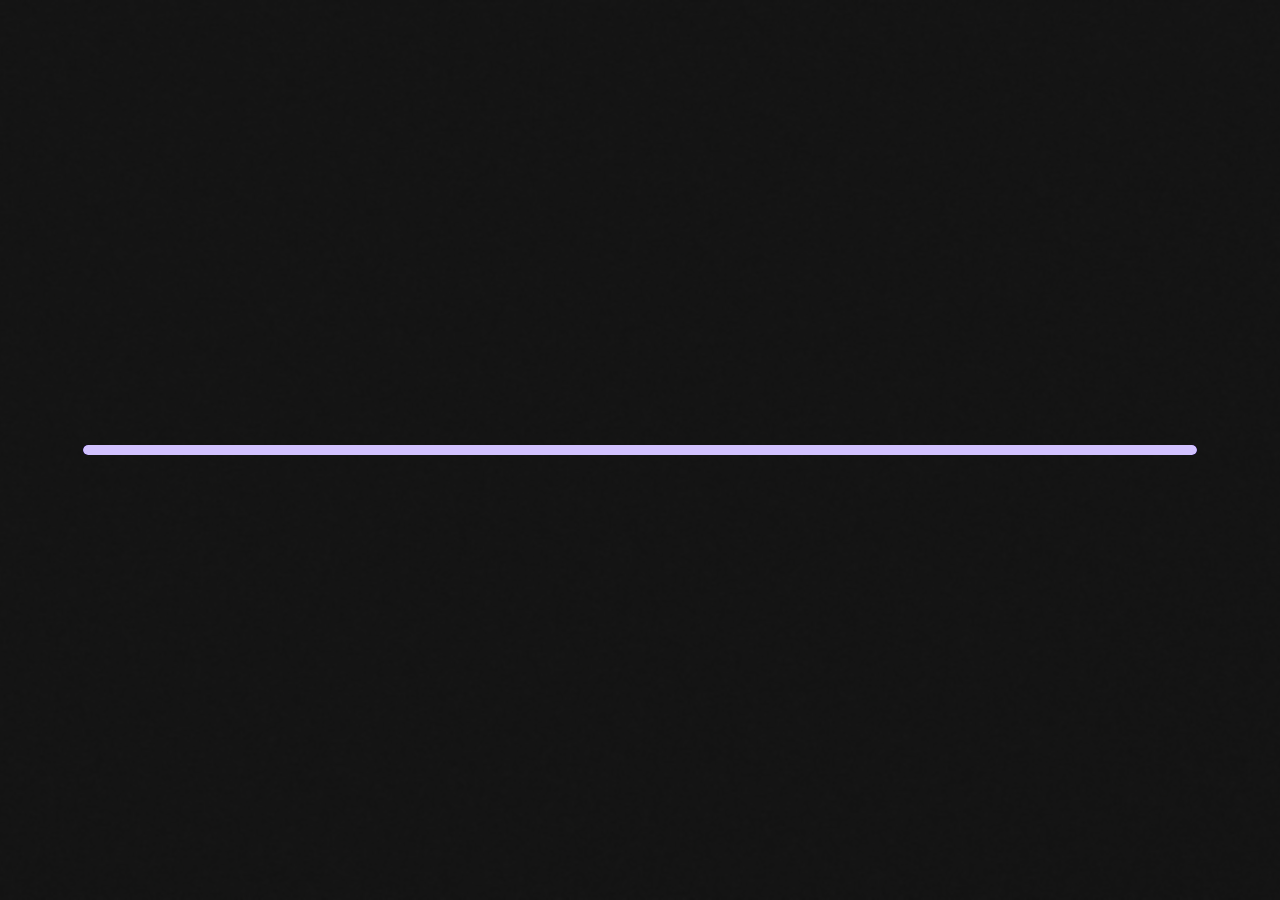
<file: index.html>
<!doctype html>
<html lang="fr">
<head>
  <meta charset="utf-8">
  <meta name="viewport" content="width=device-width, initial-scale=1">
  <meta name="description" content="Dopamine - Gamification">
  <title>Dopamine - Gamification</title>
  <link rel="stylesheet" href="style.css">
</head>

<body class="launch-page">

  <section class="launch" aria-label="Écran d'accueil">
    <div class="launch__loading" aria-label="Chargement en cours"><div class="loading-bar"><span></span></div></div>
    <div class="launch__home" aria-hidden="true">

    <header class="site-header">
      <nav class="nav-content" aria-label="Navigation principale">
        <button class="menu" type="button" data-menu-open>menu</button>
        <span>favard emma | 2025 - 2026</span></nav>
    </header>

      <div class="launch__main">
        <img class="launch__title" src="assets/home-title.svg" alt="La gamification : entre stimulation de la motivation et pression concurrentielle">
        <button class="launch__start" type="button">start</button>
      </div>

      <footer><span>Master UX/UI Design</span><span>ECV Digital Paris</span></footer> 
    </div>
  </section>

  <section class="pause-menu" aria-label="Menu de navigation" aria-hidden="true">
    <header class="pause-menu__header"><button class="pause-menu__close" type="button" data-menu-close aria-label="Fermer le menu"><img src="assets/menu-icon-1.svg" alt=""></button><span>favard emma | 2025 - 2026</span></header>
    <nav class="pause-menu__content" aria-label="Pages">
      <h2>PAUSE</h2>
      <button type="button" data-page="introduction">introduction</button>
      <button type="button" data-page="chapter-I">chapitre I</button>
      <button type="button" data-page="chapter-II">chapitre II</button>
      <button type="button" data-page="chapter-III">chapitre III</button>
      <button type="button" data-page="chapter-IV">chapitre IV</button>
      <button type="button" data-page="conclusion">conclusion</button>
      <button type="button" data-page="bibliographie">bibliographie</button>
      <button type="button" data-page="quitter">quitter</button>
    </nav>
  </section>

  <script src="script.js" defer></script>

</body>
</html>
</file>
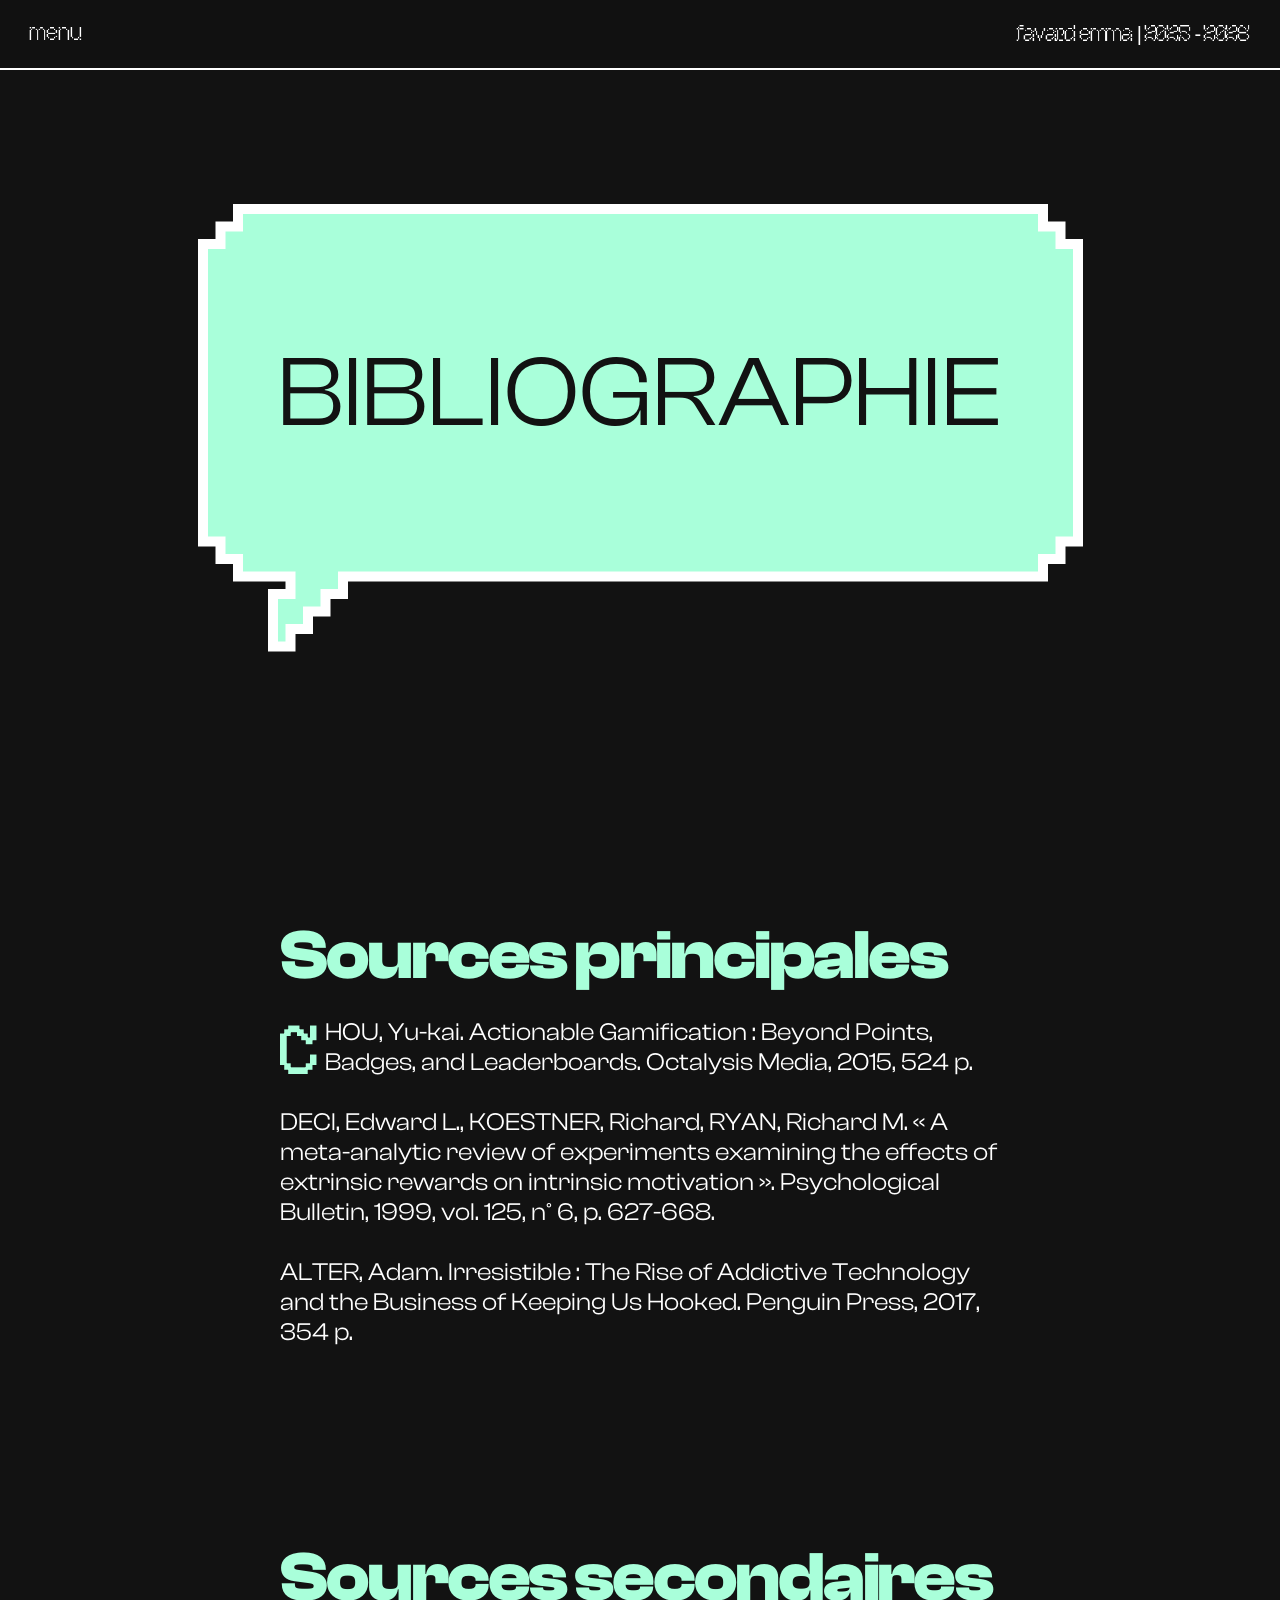
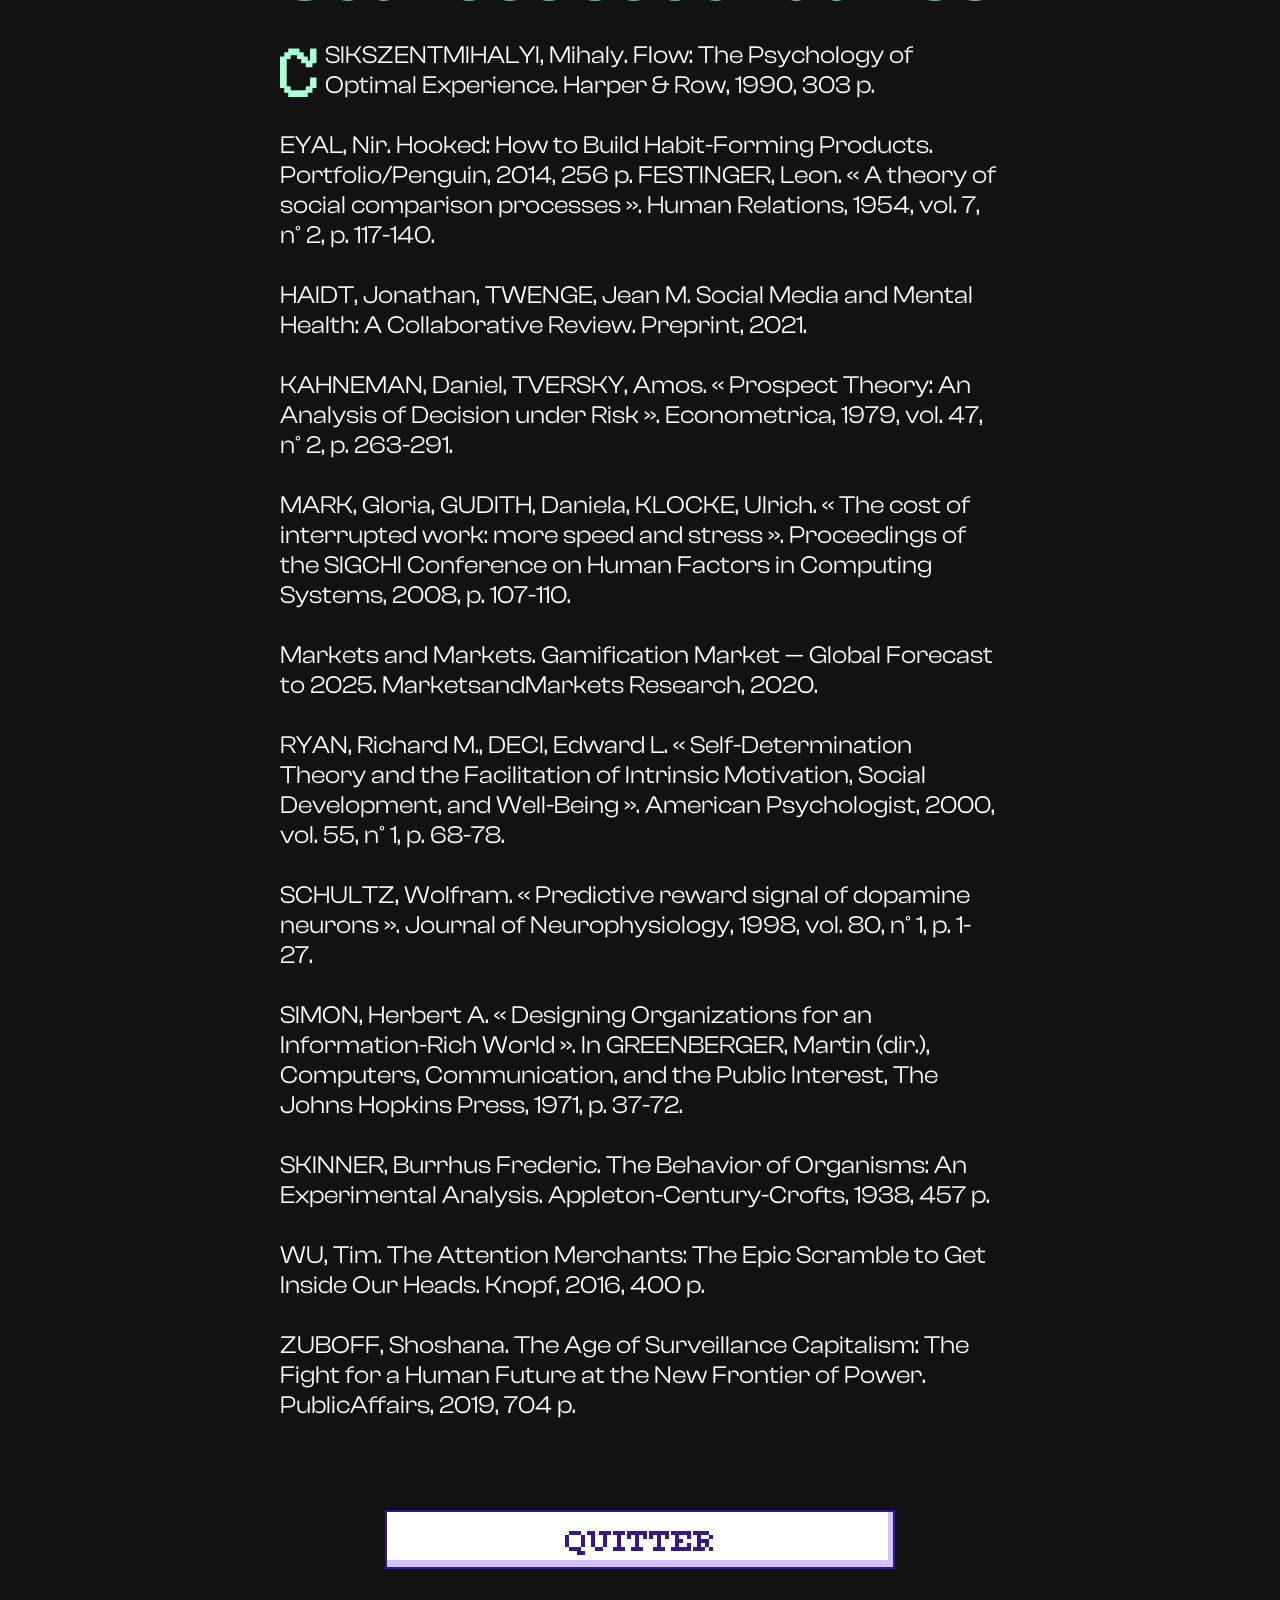
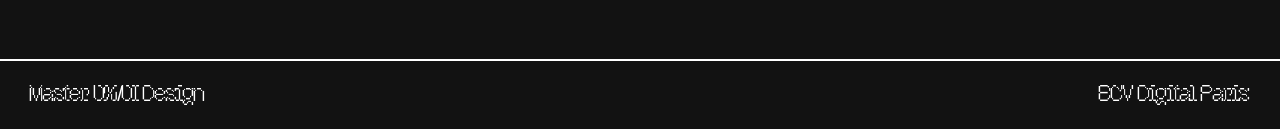
<file: bibliographie.html>
<!doctype html>
<html lang="fr">
<head>
  <meta charset="utf-8">
  <meta name="viewport" content="width=device-width, initial-scale=1">
  <meta name="description" content="Introduction — Master UX/UI Design">
  <title>Introduction — Master UX/UI Design</title>
  <link rel="stylesheet" href="style.css">
</head>

<body style="--accent-color: #A9FFDA;">

  <section class="pause-menu" aria-label="Menu de navigation" aria-hidden="true">
    <header class="pause-menu__header"><button class="pause-menu__close" type="button" data-menu-close aria-label="Fermer le menu"><img src="assets/menu-icon-1.svg" alt=""></button><span>favard emma | 2025 - 2026</span></header>
    <nav class="pause-menu__content" aria-label="Pages">
      <h2>PAUSE</h2>
      <button type="button" data-page="introduction">introduction</button>
      <button type="button" data-page="chapter-I">chapitre I</button>
      <button type="button" data-page="chapter-II">chapitre II</button>
      <button type="button" data-page="chapter-III">chapitre III</button>
      <button type="button" data-page="chapter-IV">chapitre IV</button>
      <button type="button" data-page="conclusion">conclusion</button>
      <button type="button" data-page="bibliographie">bibliographie</button>
      <button type="button" data-page="quitter">quitter</button>
    </nav>
  </section>

  <header class="site-header">
    <nav class="nav-content" aria-label="Navigation principale"><button class="menu" type="button" data-menu-open>menu</button><span>favard emma | 2025 - 2026</span></nav>
  </header>

  <div class="progress" aria-label="Progression de la page"></div>

  <main>
    <main>
    <section class="hero" aria-labelledby="page-title" style="--theme-color: #A9FFDA;">
      <div class="bubble">
        <svg class="bubble__svg" viewBox="0 0 300 150" preserveAspectRatio="none">
          <!-- Fond coloré dynamique -->
          <path class="bubble__fill" d="
            M 12,0 
            H 288 V 6 H 294 V 12 H 300 
            V 114 H 294 V 120 H 288 V 126 
            H 48 V 132 H 42 V 138 H 36 V 144 H 30 V 150 H 24 V 144 H 24 V 132 H 30 V 126 
            H 12 V 120 H 6 V 114 H 0 
            V 12 H 6 V 6 H 12 Z" />
          
          <!-- Contour blanc fixe -->
          <path class="bubble__outline" vector-effect="non-scaling-stroke" d="
            M 12,0 
            H 288 V 6 H 294 V 12 H 300 
            V 114 H 294 V 120 H 288 V 126 
            H 48 V 132 H 42 V 138 H 36 V 144 H 30 V 150 H 24 V 144 H 24 V 132 H 30 V 126 
            H 12 V 120 H 6 V 114 H 0 
            V 12 H 6 V 6 H 12 Z" />
        </svg>

        <h1 id="page-title">BIBLIOGRAPHIE</h1>
      </div>
    </section>

    <article class="content">
      <h2>Sources principales</h2>
      <p>CHOU, Yu-kai. Actionable Gamification : Beyond Points, Badges, and Leaderboards. Octalysis Media, 2015, 524 p.</p>
      <p>DECI, Edward L., KOESTNER, Richard, RYAN, Richard M. « A meta-analytic review of experiments examining the effects of extrinsic rewards on intrinsic motivation ». Psychological Bulletin, 1999, vol. 125, n° 6, p. 627-668.</p>
      <p>ALTER, Adam. Irresistible : The Rise of Addictive Technology and the Business of Keeping Us Hooked. Penguin Press, 2017, 354 p.</p>
      <h2>Sources secondaires</h2>
      <p>CSIKSZENTMIHALYI, Mihaly. Flow: The Psychology of Optimal Experience. Harper & Row, 1990, 303 p.</p>
      <p>EYAL, Nir. Hooked: How to Build Habit-Forming Products. Portfolio/Penguin, 2014, 256 p.
FESTINGER, Leon. « A theory of social comparison processes ». Human Relations, 1954, vol. 7, n° 2, p. 117-140.
</p>
      <p>HAIDT, Jonathan, TWENGE, Jean M. Social Media and Mental Health: A Collaborative Review. Preprint, 2021.
</p>
      <p>KAHNEMAN, Daniel, TVERSKY, Amos. « Prospect Theory: An Analysis of Decision under Risk ». Econometrica, 1979, vol. 47, n° 2, p. 263-291.</p>
      <p>MARK, Gloria, GUDITH, Daniela, KLOCKE, Ulrich. « The cost of interrupted work: more speed and stress ». Proceedings of the SIGCHI Conference on Human Factors in Computing Systems, 2008, p. 107-110.</p>
      <p>Markets and Markets. Gamification Market — Global Forecast to 2025. MarketsandMarkets Research, 2020.</p>
      <p>RYAN, Richard M., DECI, Edward L. « Self-Determination Theory and the Facilitation of Intrinsic Motivation, Social Development, and Well-Being ». American Psychologist, 2000, vol. 55, n° 1, p. 68-78.</p>
      <p>SCHULTZ, Wolfram. « Predictive reward signal of dopamine neurons ». Journal of Neurophysiology, 1998, vol. 80, n° 1, p. 1-27.</p>
      <p>SIMON, Herbert A. « Designing Organizations for an Information-Rich World ». In GREENBERGER, Martin (dir.), Computers, Communication, and the Public Interest, The Johns Hopkins Press, 1971, p. 37-72.</p>
      <p>SKINNER, Burrhus Frederic. The Behavior of Organisms: An Experimental Analysis. Appleton-Century-Crofts, 1938, 457 p.</p>
      <p>WU, Tim. The Attention Merchants: The Epic Scramble to Get Inside Our Heads. Knopf, 2016, 400 p.</p>
      <p>ZUBOFF, Shoshana. The Age of Surveillance Capitalism: The Fight for a Human Future at the New Frontier of Power. PublicAffairs, 2019, 704 p.</p>
    </article>
    <button type="button" class="next">quitter</button>
  </main>

  <footer><span>Master UX/UI Design</span><span>ECV Digital Paris</span></footer>

  <script src="script.js" defer></script>
  
</body>
</html>
</file>
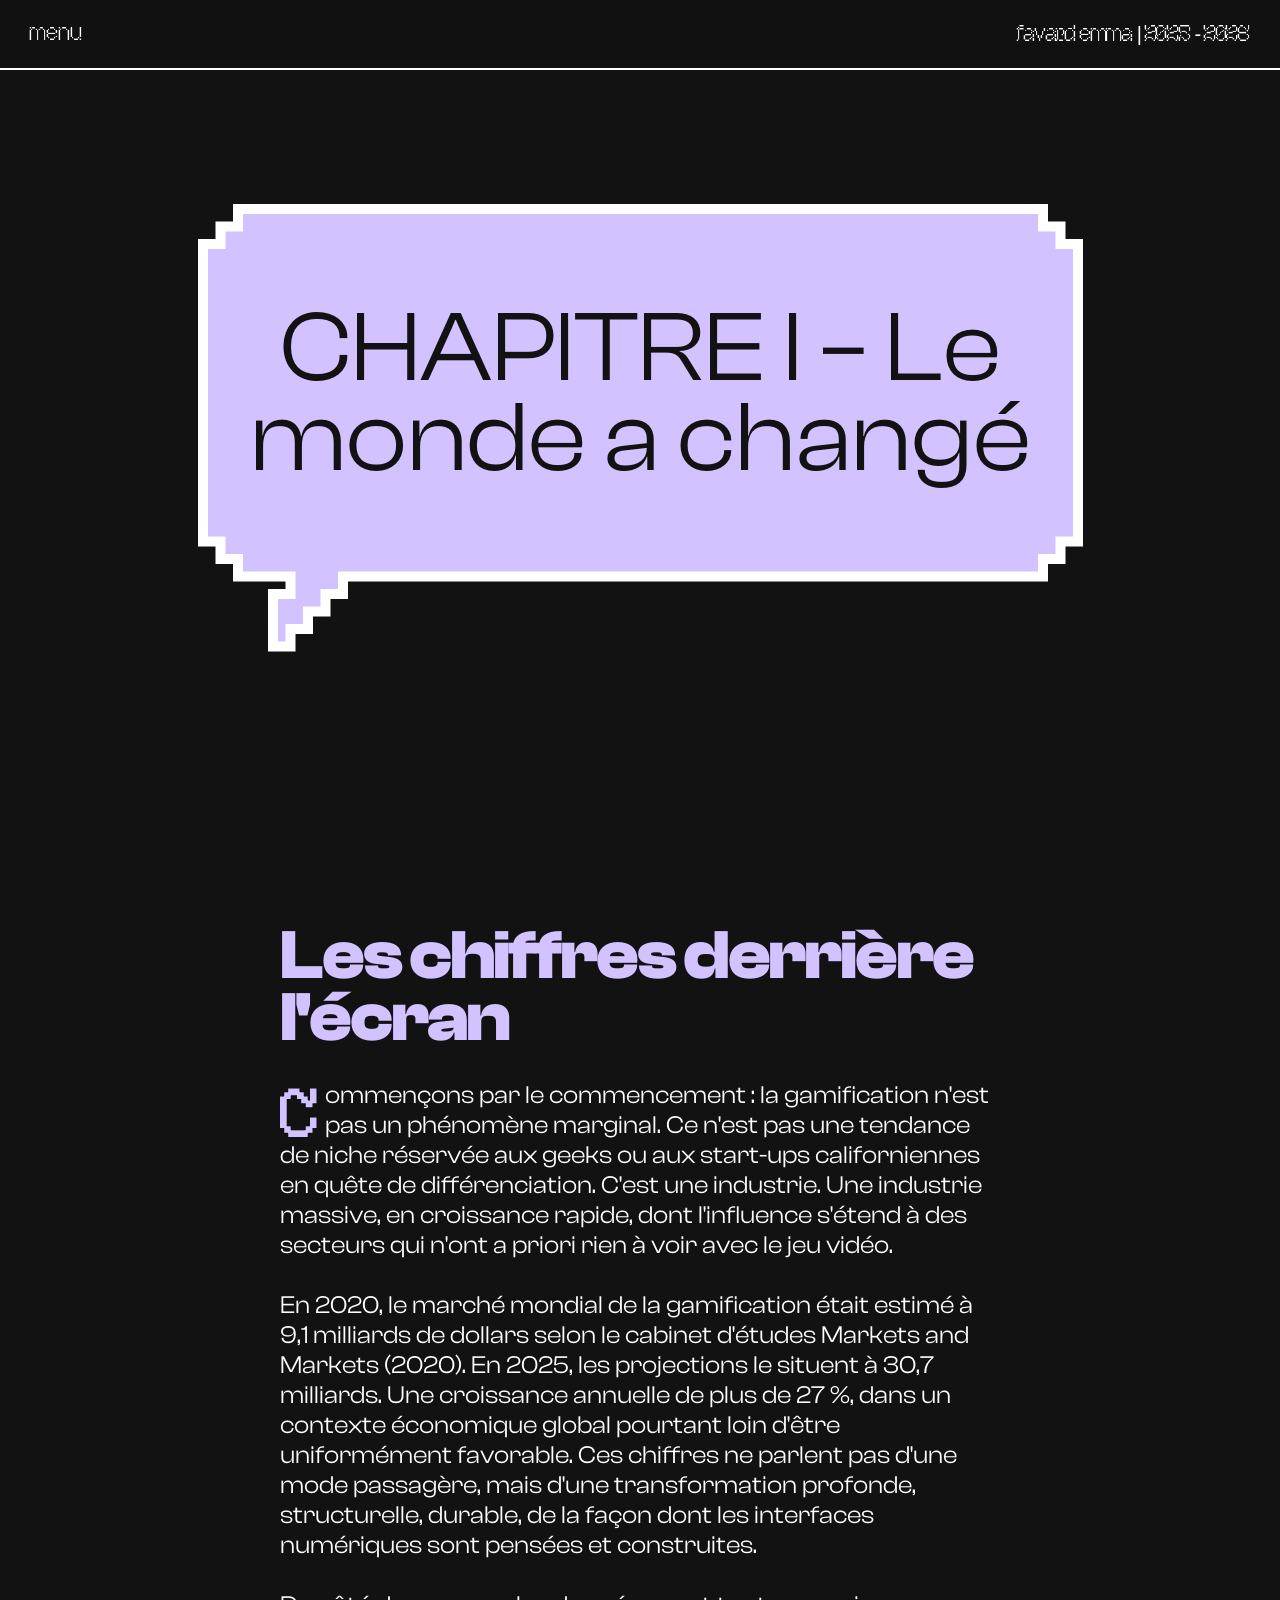
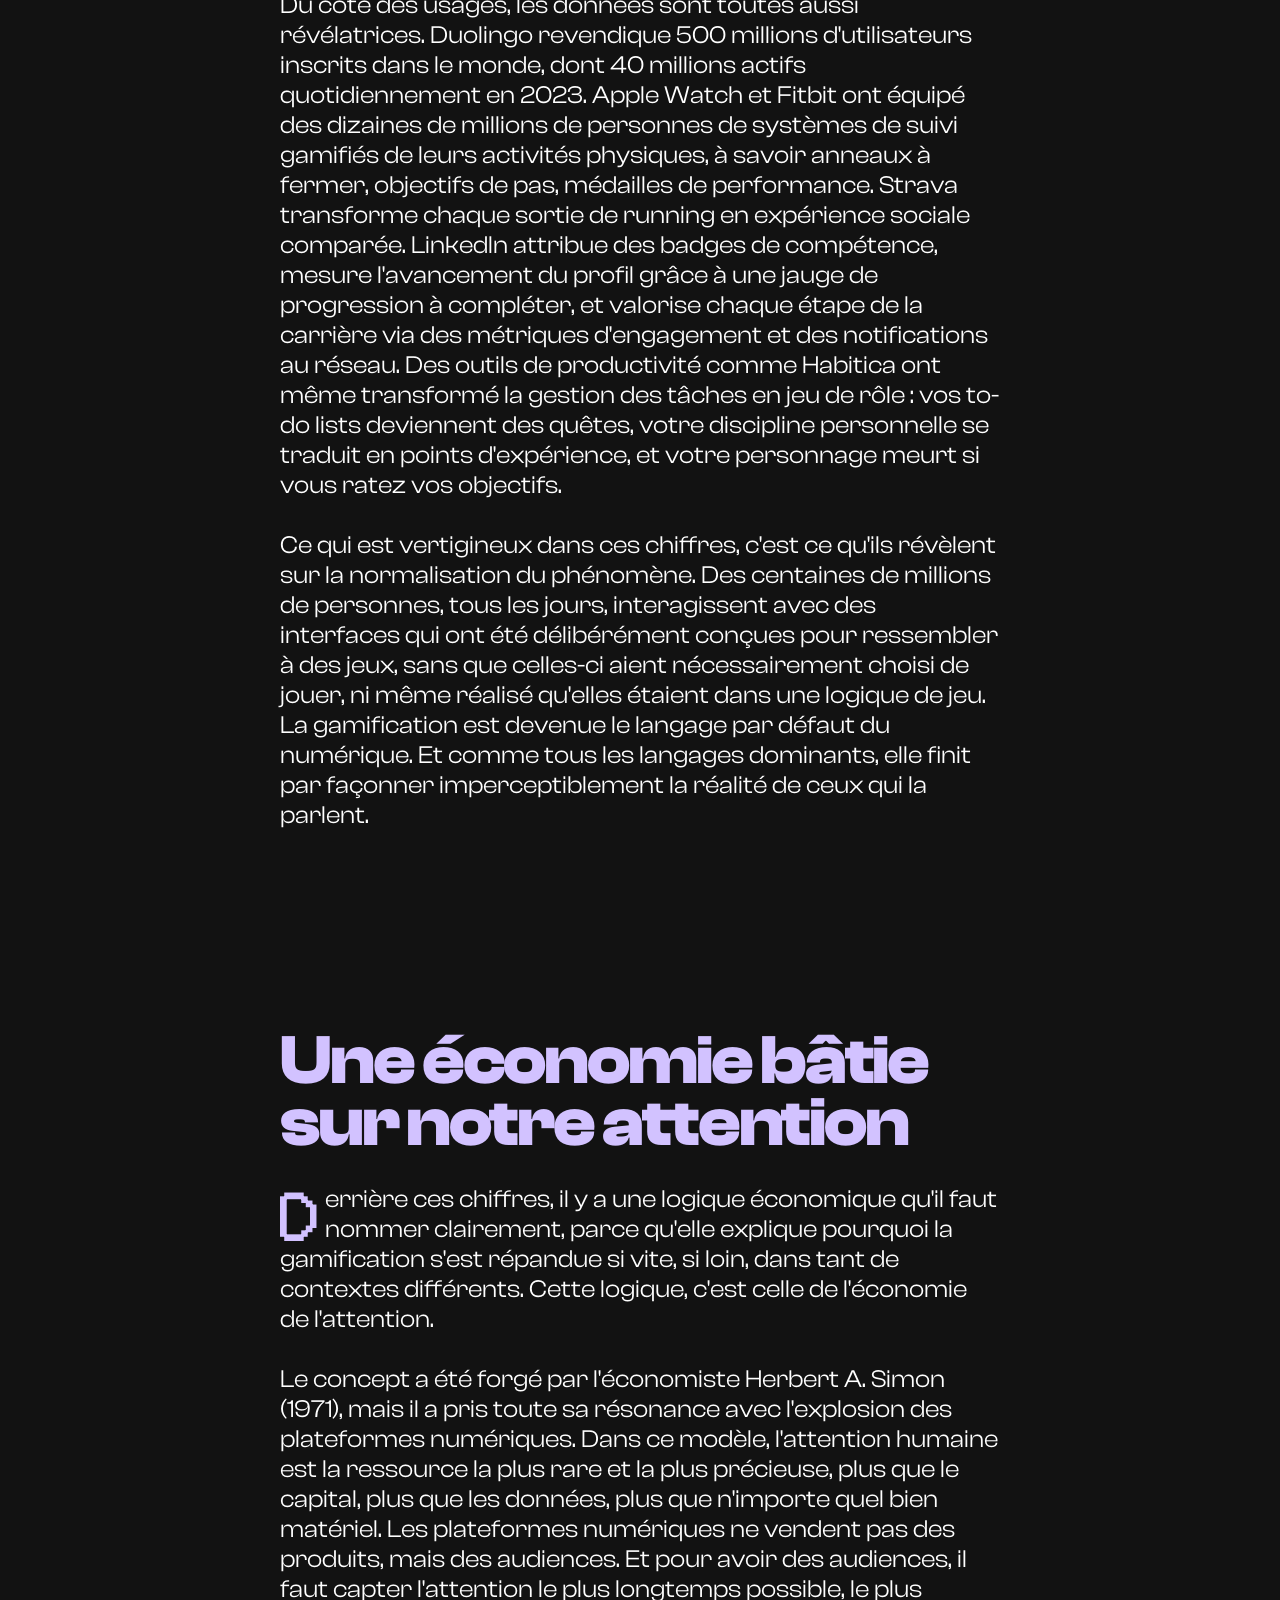
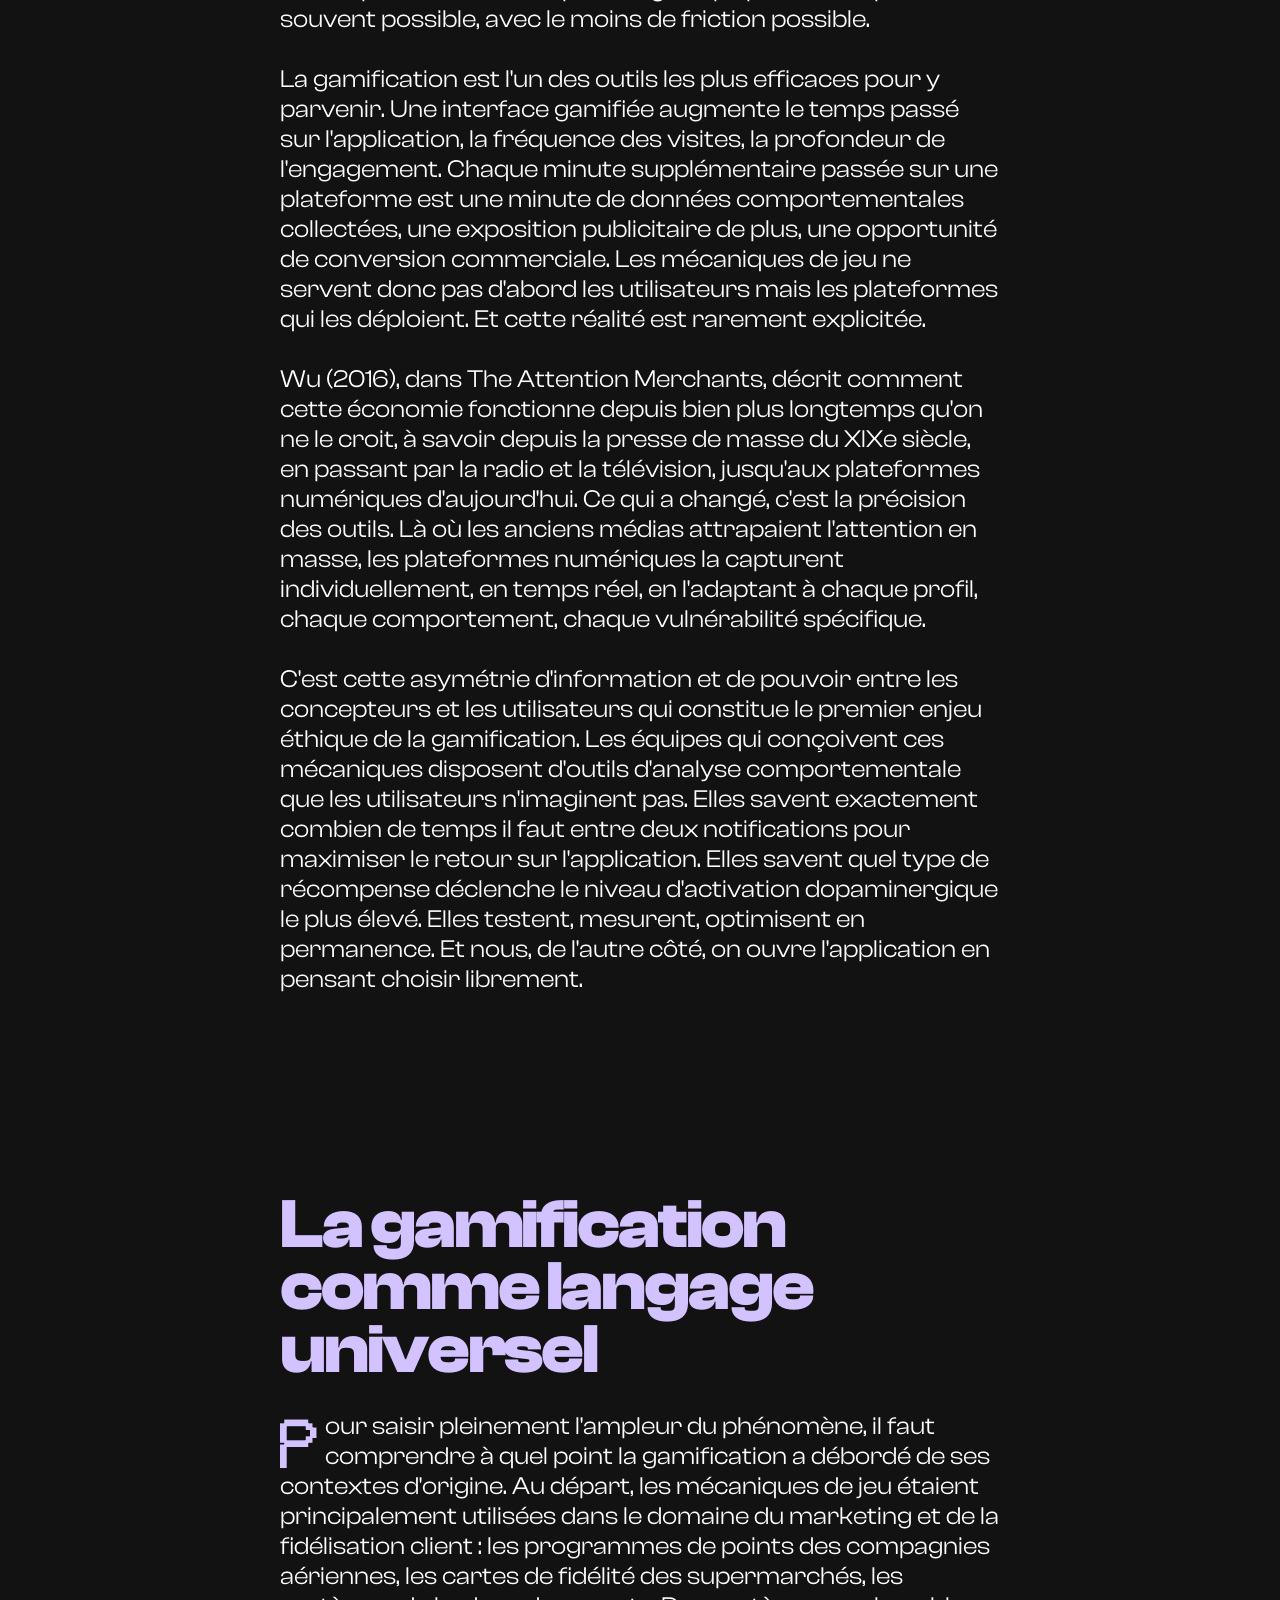
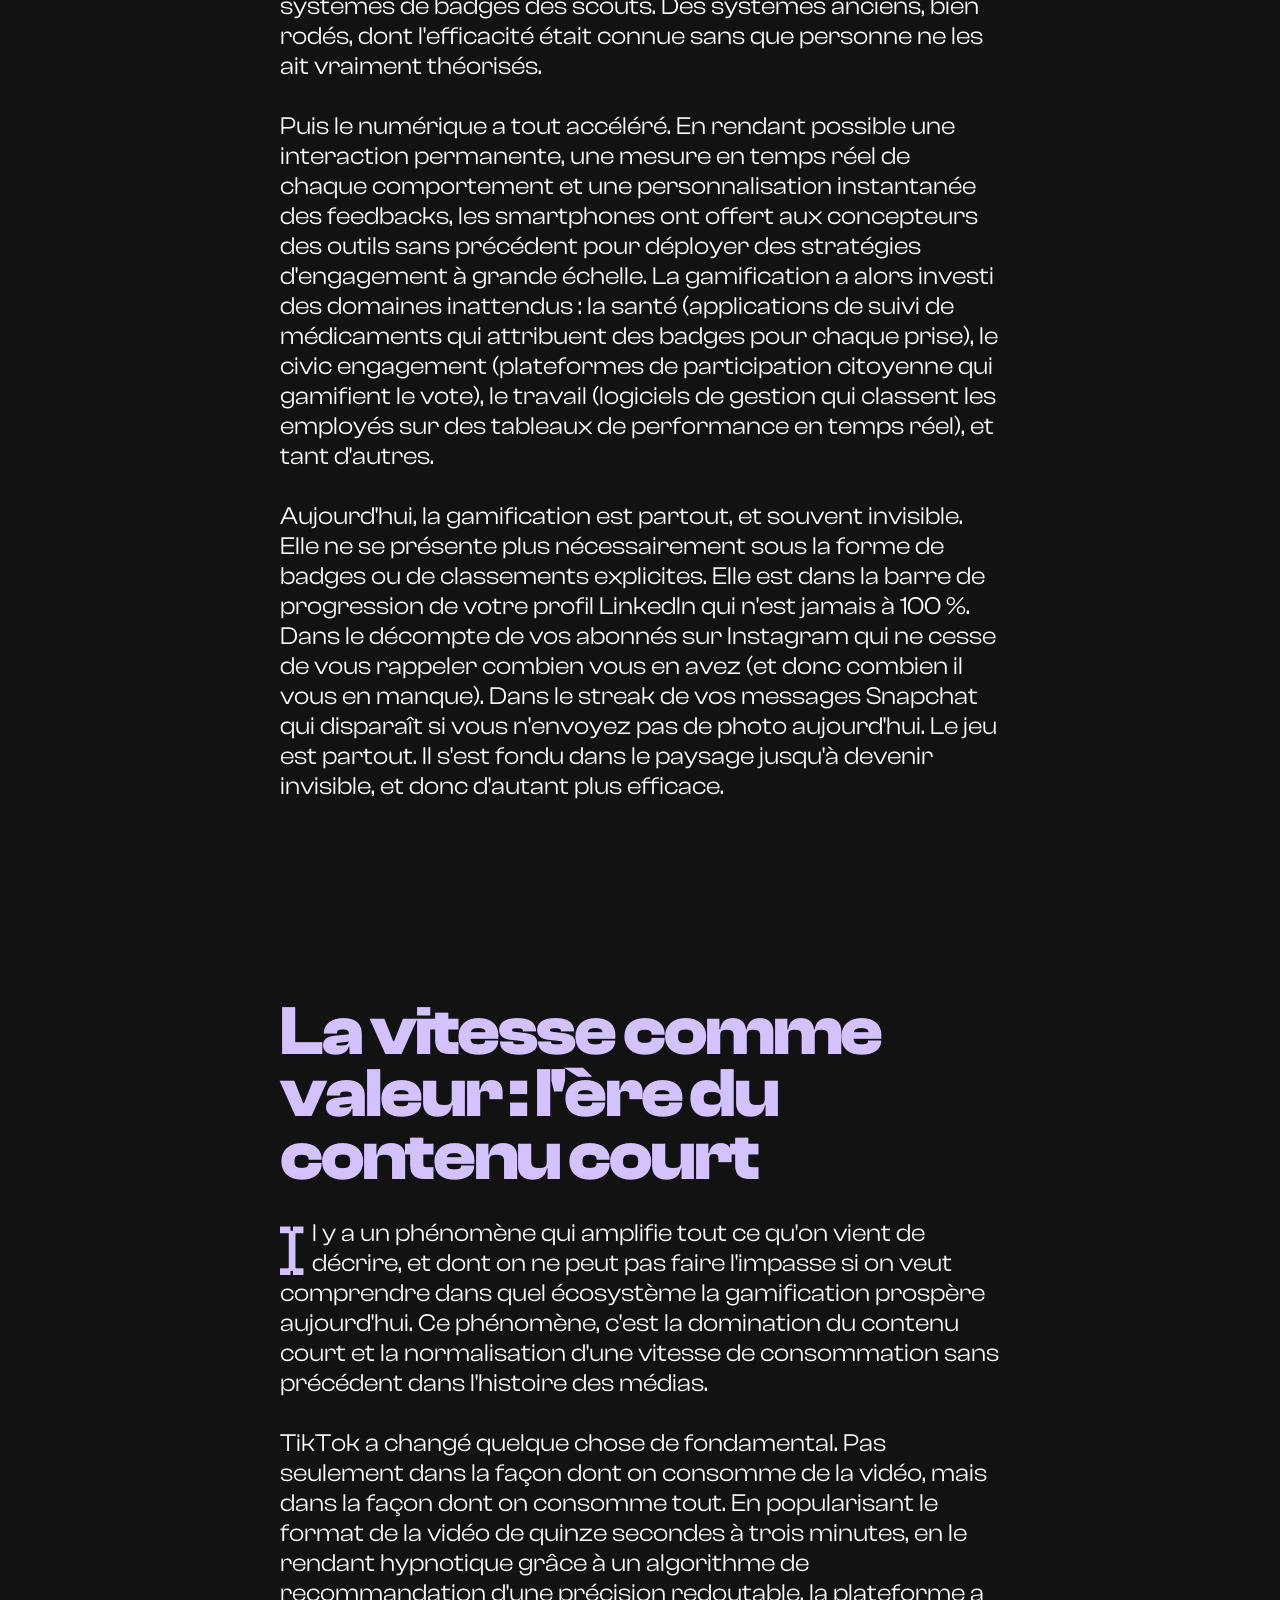
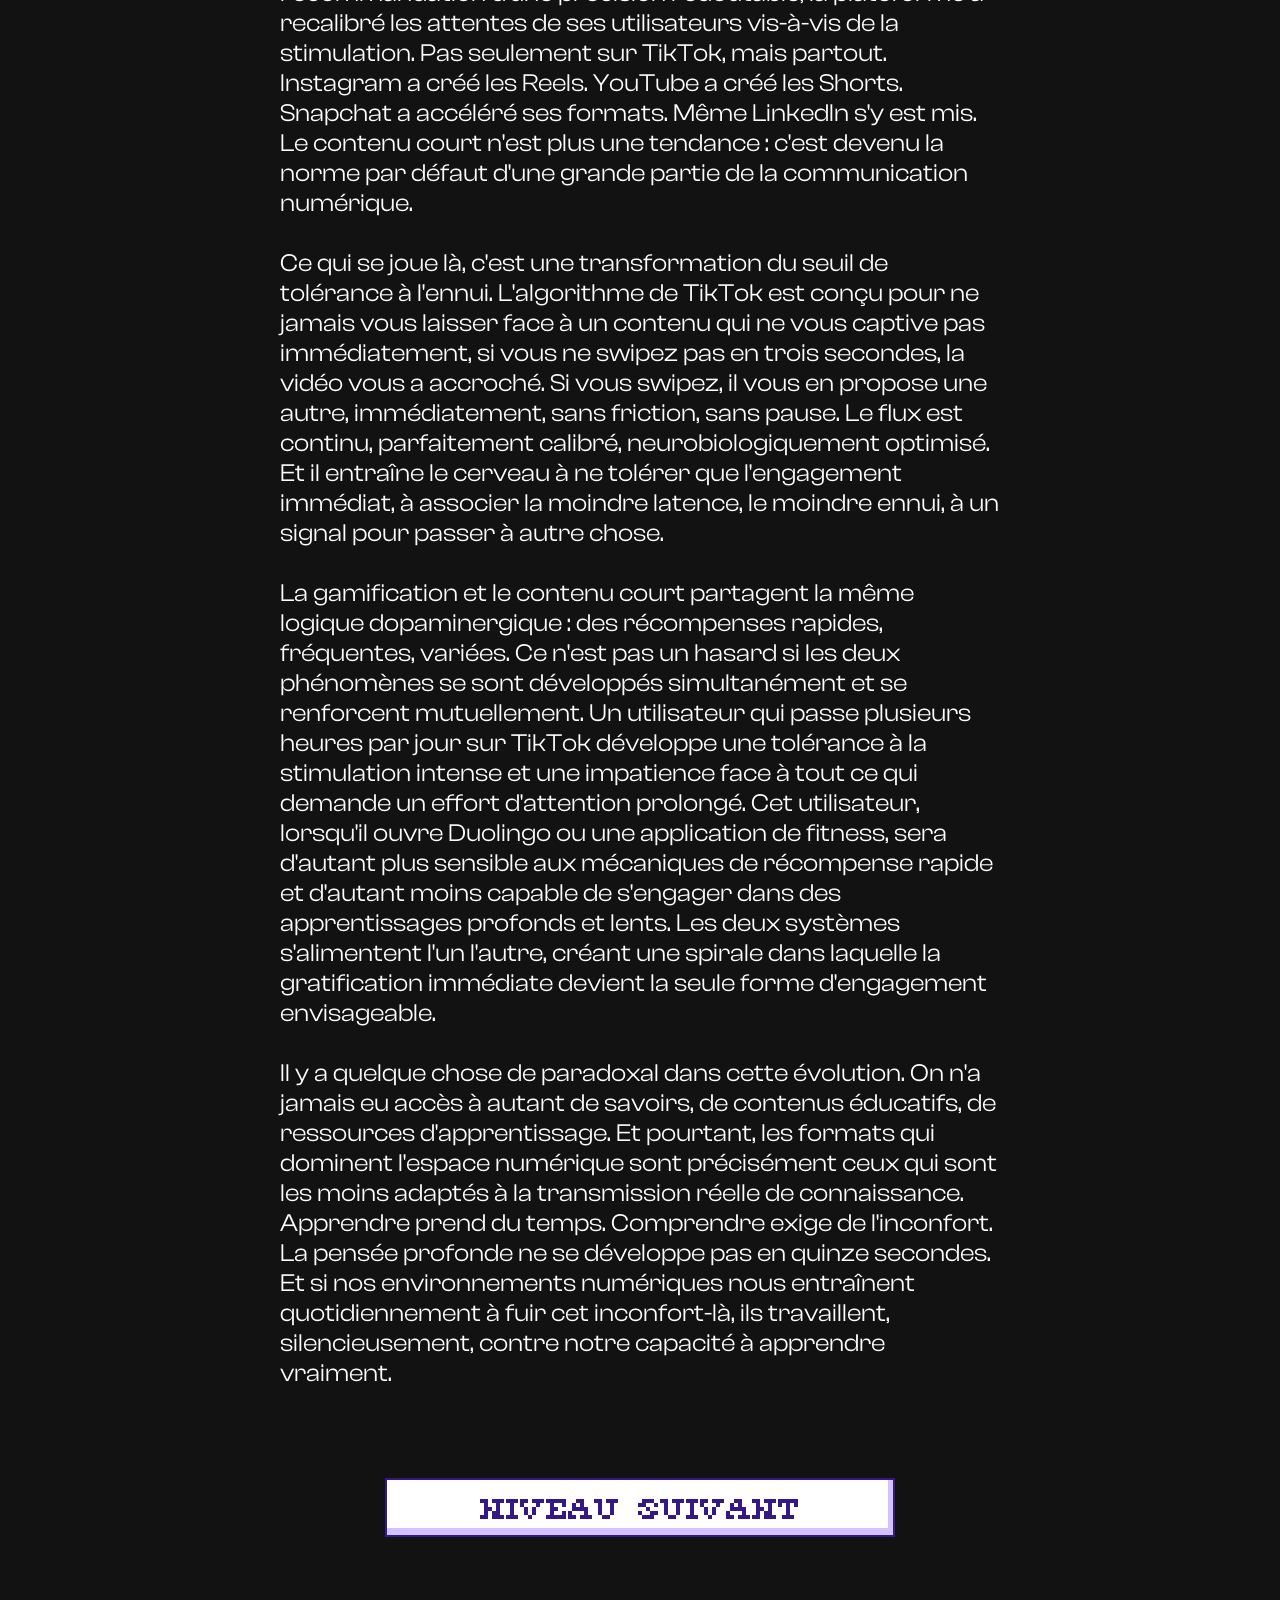
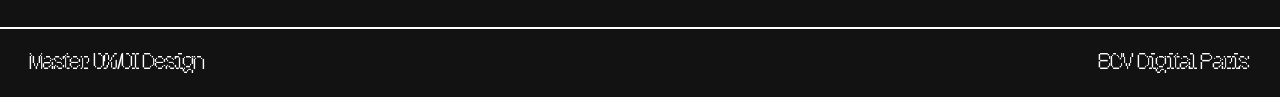
<file: chapter-I.html>
<!doctype html>
<html lang="fr">
<head>
  <meta charset="utf-8">
  <meta name="viewport" content="width=device-width, initial-scale=1">
  <meta name="description" content="Master UX/UI Design">
  <title>Master UX/UI Design</title>
  <link rel="stylesheet" href="style.css">
</head>

<body style="--accent-color: #d2c2ff;">

  <section class="pause-menu" aria-label="Menu de navigation" aria-hidden="true">
    <header class="pause-menu__header"><button class="pause-menu__close" type="button" data-menu-close aria-label="Fermer le menu"><img src="assets/menu-icon-1.svg" alt=""></button><span>favard emma | 2025 - 2026</span></header>
    <nav class="pause-menu__content" aria-label="Pages">
      <h2>PAUSE</h2>
      <button type="button" data-page="introduction">introduction</button>
      <button type="button" data-page="chapter-I">chapitre I</button>
      <button type="button" data-page="chapter-II">chapitre II</button>
      <button type="button" data-page="chapter-III">chapitre III</button>
      <button type="button" data-page="chapter-IV">chapitre IV</button>
      <button type="button" data-page="conclusion">conclusion</button>
      <button type="button" data-page="bibliographie">bibliographie</button>
      <button type="button" data-page="quitter">quitter</button>
    </nav>
  </section>

  <header class="site-header">
    <nav class="nav-content" aria-label="Navigation principale">
      <button class="menu" type="button" data-menu-open>menu</button>
      <span>favard emma | 2025 - 2026</span></nav>
  </header>

  <main>

    <section class="hero" aria-labelledby="page-title" style="--theme-color: #d2c2ff;">
      <div class="bubble">
        <svg class="bubble__svg" viewBox="0 0 300 150" preserveAspectRatio="none">
          <!-- Fond coloré dynamique -->
          <path class="bubble__fill" d="
            M 12,0 
            H 288 V 6 H 294 V 12 H 300 
            V 114 H 294 V 120 H 288 V 126 
            H 48 V 132 H 42 V 138 H 36 V 144 H 30 V 150 H 24 V 144 H 24 V 132 H 30 V 126 
            H 12 V 120 H 6 V 114 H 0 
            V 12 H 6 V 6 H 12 Z" />
          
          <!-- Contour blanc fixe -->
          <path class="bubble__outline" vector-effect="non-scaling-stroke" d="
            M 12,0 
            H 288 V 6 H 294 V 12 H 300 
            V 114 H 294 V 120 H 288 V 126 
            H 48 V 132 H 42 V 138 H 36 V 144 H 30 V 150 H 24 V 144 H 24 V 132 H 30 V 126 
            H 12 V 120 H 6 V 114 H 0 
            V 12 H 6 V 6 H 12 Z" />
        </svg>

        <h1 id="page-title">CHAPITRE I – Le monde a changé</h1>
      </div>
    </section>

    <nav class="toc" id="toc" aria-label="Sommaire de la page">
      <ul>
        <li><a href="#section-1">Les chiffres derrière l'écran</a></li>
        <li><a href="#section-2">Une économie bâtie sur notre attention</a></li>
        <li><a href="#section-3">La gamification comme langage universel</a></li>
        <li><a href="#section-4">La vitesse comme valeur</a></li>
      </ul>
    </nav>

    <article class="content">
      <h2 id="section-1">Les chiffres derrière l'écran</h2>
      <p>Commençons par le commencement : la gamification n'est pas un phénomène marginal. Ce n'est pas une tendance de niche réservée aux geeks ou aux start-ups californiennes en quête de différenciation. C'est une industrie. Une industrie massive, en croissance rapide, dont l'influence s'étend à des secteurs qui n'ont a priori rien à voir avec le jeu vidéo.</p>

      <p>En 2020, le marché mondial de la gamification était estimé à 9,1 milliards de dollars selon le cabinet d'études Markets and Markets (2020). En 2025, les projections le situent à 30,7 milliards. Une croissance annuelle de plus de 27 %, dans un contexte économique global pourtant loin d'être uniformément favorable. Ces chiffres ne parlent pas d'une mode passagère, mais d'une transformation profonde, structurelle, durable, de la façon dont les interfaces numériques sont pensées et construites.</p>

      <p>Du côté des usages, les données sont toutes aussi révélatrices. Duolingo revendique 500 millions d'utilisateurs inscrits dans le monde, dont 40 millions actifs quotidiennement en 2023. Apple Watch et Fitbit ont équipé des dizaines de millions de personnes de systèmes de suivi gamifiés de leurs activités physiques, à savoir anneaux à fermer, objectifs de pas, médailles de performance. Strava transforme chaque sortie de running en expérience sociale comparée. LinkedIn attribue des badges de compétence, mesure l'avancement du profil grâce à une jauge de progression à compléter, et valorise chaque étape de la carrière via des métriques d'engagement et des notifications au réseau. Des outils de productivité comme Habitica ont même transformé la gestion des tâches en jeu de rôle : vos to-do lists deviennent des quêtes, votre discipline personnelle se traduit en points d'expérience, et votre personnage meurt si vous ratez vos objectifs.</p>

      <p>Ce qui est vertigineux dans ces chiffres, c'est ce qu'ils révèlent sur la normalisation du phénomène. Des centaines de millions de personnes, tous les jours, interagissent avec des interfaces qui ont été délibérément conçues pour ressembler à des jeux, sans que celles-ci aient nécessairement choisi de jouer, ni même réalisé qu'elles étaient dans une logique de jeu. La gamification est devenue le langage par défaut du numérique. Et comme tous les langages dominants, elle finit par façonner imperceptiblement la réalité de ceux qui la parlent.</p>

      <h2 id="section-2">Une économie bâtie sur notre attention</h2>
      <p>Derrière ces chiffres, il y a une logique économique qu'il faut nommer clairement, parce qu'elle explique pourquoi la gamification s'est répandue si vite, si loin, dans tant de contextes différents. Cette logique, c'est celle de l'économie de l'attention.</p>

      <p>Le concept a été forgé par l'économiste Herbert A. Simon (1971), mais il a pris toute sa résonance avec l'explosion des plateformes numériques. Dans ce modèle, l'attention humaine est la ressource la plus rare et la plus précieuse, plus que le capital, plus que les données, plus que n'importe quel bien matériel. Les plateformes numériques ne vendent pas des produits, mais des audiences. Et pour avoir des audiences, il faut capter l'attention le plus longtemps possible, le plus souvent possible, avec le moins de friction possible.</p>

      <p>La gamification est l'un des outils les plus efficaces pour y parvenir. Une interface gamifiée augmente le temps passé sur l'application, la fréquence des visites, la profondeur de l'engagement. Chaque minute supplémentaire passée sur une plateforme est une minute de données comportementales collectées, une exposition publicitaire de plus, une opportunité de conversion commerciale. Les mécaniques de jeu ne servent donc pas d'abord les utilisateurs mais les plateformes qui les déploient. Et cette réalité est rarement explicitée.</p>

      <p>Wu (2016), dans The Attention Merchants, décrit comment cette économie fonctionne depuis bien plus longtemps qu'on ne le croit, à savoir depuis la presse de masse du XIXe siècle, en passant par la radio et la télévision, jusqu'aux plateformes numériques d'aujourd'hui. Ce qui a changé, c'est la précision des outils. Là où les anciens médias attrapaient l'attention en masse, les plateformes numériques la capturent individuellement, en temps réel, en l'adaptant à chaque profil, chaque comportement, chaque vulnérabilité spécifique.</p>

      <p>C'est cette asymétrie d'information et de pouvoir entre les concepteurs et les utilisateurs qui constitue le premier enjeu éthique de la gamification. Les équipes qui conçoivent ces mécaniques disposent d'outils d'analyse comportementale que les utilisateurs n'imaginent pas. Elles savent exactement combien de temps il faut entre deux notifications pour maximiser le retour sur l'application. Elles savent quel type de récompense déclenche le niveau d'activation dopaminergique le plus élevé. Elles testent, mesurent, optimisent en permanence. Et nous, de l'autre côté, on ouvre l'application en pensant choisir librement.</p>

      <h2 id="section-3">La gamification comme langage universel</h2>
      <p>Pour saisir pleinement l'ampleur du phénomène, il faut comprendre à quel point la gamification a débordé de ses contextes d'origine. Au départ, les mécaniques de jeu étaient principalement utilisées dans le domaine du marketing et de la fidélisation client : les programmes de points des compagnies aériennes, les cartes de fidélité des supermarchés, les systèmes de badges des scouts. Des systèmes anciens, bien rodés, dont l'efficacité était connue sans que personne ne les ait vraiment théorisés.</p>

      <p>Puis le numérique a tout accéléré. En rendant possible une interaction permanente, une mesure en temps réel de chaque comportement et une personnalisation instantanée des feedbacks, les smartphones ont offert aux concepteurs des outils sans précédent pour déployer des stratégies d'engagement à grande échelle. La gamification a alors investi des domaines inattendus : la santé (applications de suivi de médicaments qui attribuent des badges pour chaque prise), le civic engagement (plateformes de participation citoyenne qui gamifient le vote), le travail (logiciels de gestion qui classent les employés sur des tableaux de performance en temps réel), et tant d'autres.</p>

      <p>Aujourd'hui, la gamification est partout, et souvent invisible. Elle ne se présente plus nécessairement sous la forme de badges ou de classements explicites. Elle est dans la barre de progression de votre profil LinkedIn qui n'est jamais à 100 %. Dans le décompte de vos abonnés sur Instagram qui ne cesse de vous rappeler combien vous en avez (et donc combien il vous en manque). Dans le streak de vos messages Snapchat qui disparaît si vous n'envoyez pas de photo aujourd'hui. Le jeu est partout. Il s'est fondu dans le paysage jusqu'à devenir invisible, et donc d'autant plus efficace.</p>

      <h2 id="section-4">La vitesse comme valeur : l'ère du contenu court</h2>
      <p>Il y a un phénomène qui amplifie tout ce qu'on vient de décrire, et dont on ne peut pas faire l'impasse si on veut comprendre dans quel écosystème la gamification prospère aujourd'hui. Ce phénomène, c'est la domination du contenu court et la normalisation d'une vitesse de consommation sans précédent dans l'histoire des médias.</p>

      <p>TikTok a changé quelque chose de fondamental. Pas seulement dans la façon dont on consomme de la vidéo, mais dans la façon dont on consomme tout. En popularisant le format de la vidéo de quinze secondes à trois minutes, en le rendant hypnotique grâce à un algorithme de recommandation d'une précision redoutable, la plateforme a recalibré les attentes de ses utilisateurs vis-à-vis de la stimulation. Pas seulement sur TikTok, mais partout. Instagram a créé les Reels. YouTube a créé les Shorts. Snapchat a accéléré ses formats. Même LinkedIn s'y est mis. Le contenu court n'est plus une tendance : c'est devenu la norme par défaut d'une grande partie de la communication numérique.</p>

      <p>Ce qui se joue là, c'est une transformation du seuil de tolérance à l'ennui. L'algorithme de TikTok est conçu pour ne jamais vous laisser face à un contenu qui ne vous captive pas immédiatement, si vous ne swipez pas en trois secondes, la vidéo vous a accroché. Si vous swipez, il vous en propose une autre, immédiatement, sans friction, sans pause. Le flux est continu, parfaitement calibré, neurobiologiquement optimisé. Et il entraîne le cerveau à ne tolérer que l'engagement immédiat, à associer la moindre latence, le moindre ennui, à un signal pour passer à autre chose.</p>

      <p>La gamification et le contenu court partagent la même logique dopaminergique : des récompenses rapides, fréquentes, variées. Ce n'est pas un hasard si les deux phénomènes se sont développés simultanément et se renforcent mutuellement. Un utilisateur qui passe plusieurs heures par jour sur TikTok développe une tolérance à la stimulation intense et une impatience face à tout ce qui demande un effort d'attention prolongé. Cet utilisateur, lorsqu'il ouvre Duolingo ou une application de fitness, sera d'autant plus sensible aux mécaniques de récompense rapide et d'autant moins capable de s'engager dans des apprentissages profonds et lents. Les deux systèmes s'alimentent l'un l'autre, créant une spirale dans laquelle la gratification immédiate devient la seule forme d'engagement envisageable.</p>

      <p>Il y a quelque chose de paradoxal dans cette évolution. On n'a jamais eu accès à autant de savoirs, de contenus éducatifs, de ressources d'apprentissage. Et pourtant, les formats qui dominent l'espace numérique sont précisément ceux qui sont les moins adaptés à la transmission réelle de connaissance. Apprendre prend du temps. Comprendre exige de l'inconfort. La pensée profonde ne se développe pas en quinze secondes. Et si nos environnements numériques nous entraînent quotidiennement à fuir cet inconfort-là, ils travaillent, silencieusement, contre notre capacité à apprendre vraiment.</p>
    </article>

    <button type="button" class="next">niveau suivant</button>
  </main>

  <footer><span>Master UX/UI Design</span><span>ECV Digital Paris</span></footer>

  <script src="script.js" defer></script>
  
</body>
</html>
</file>
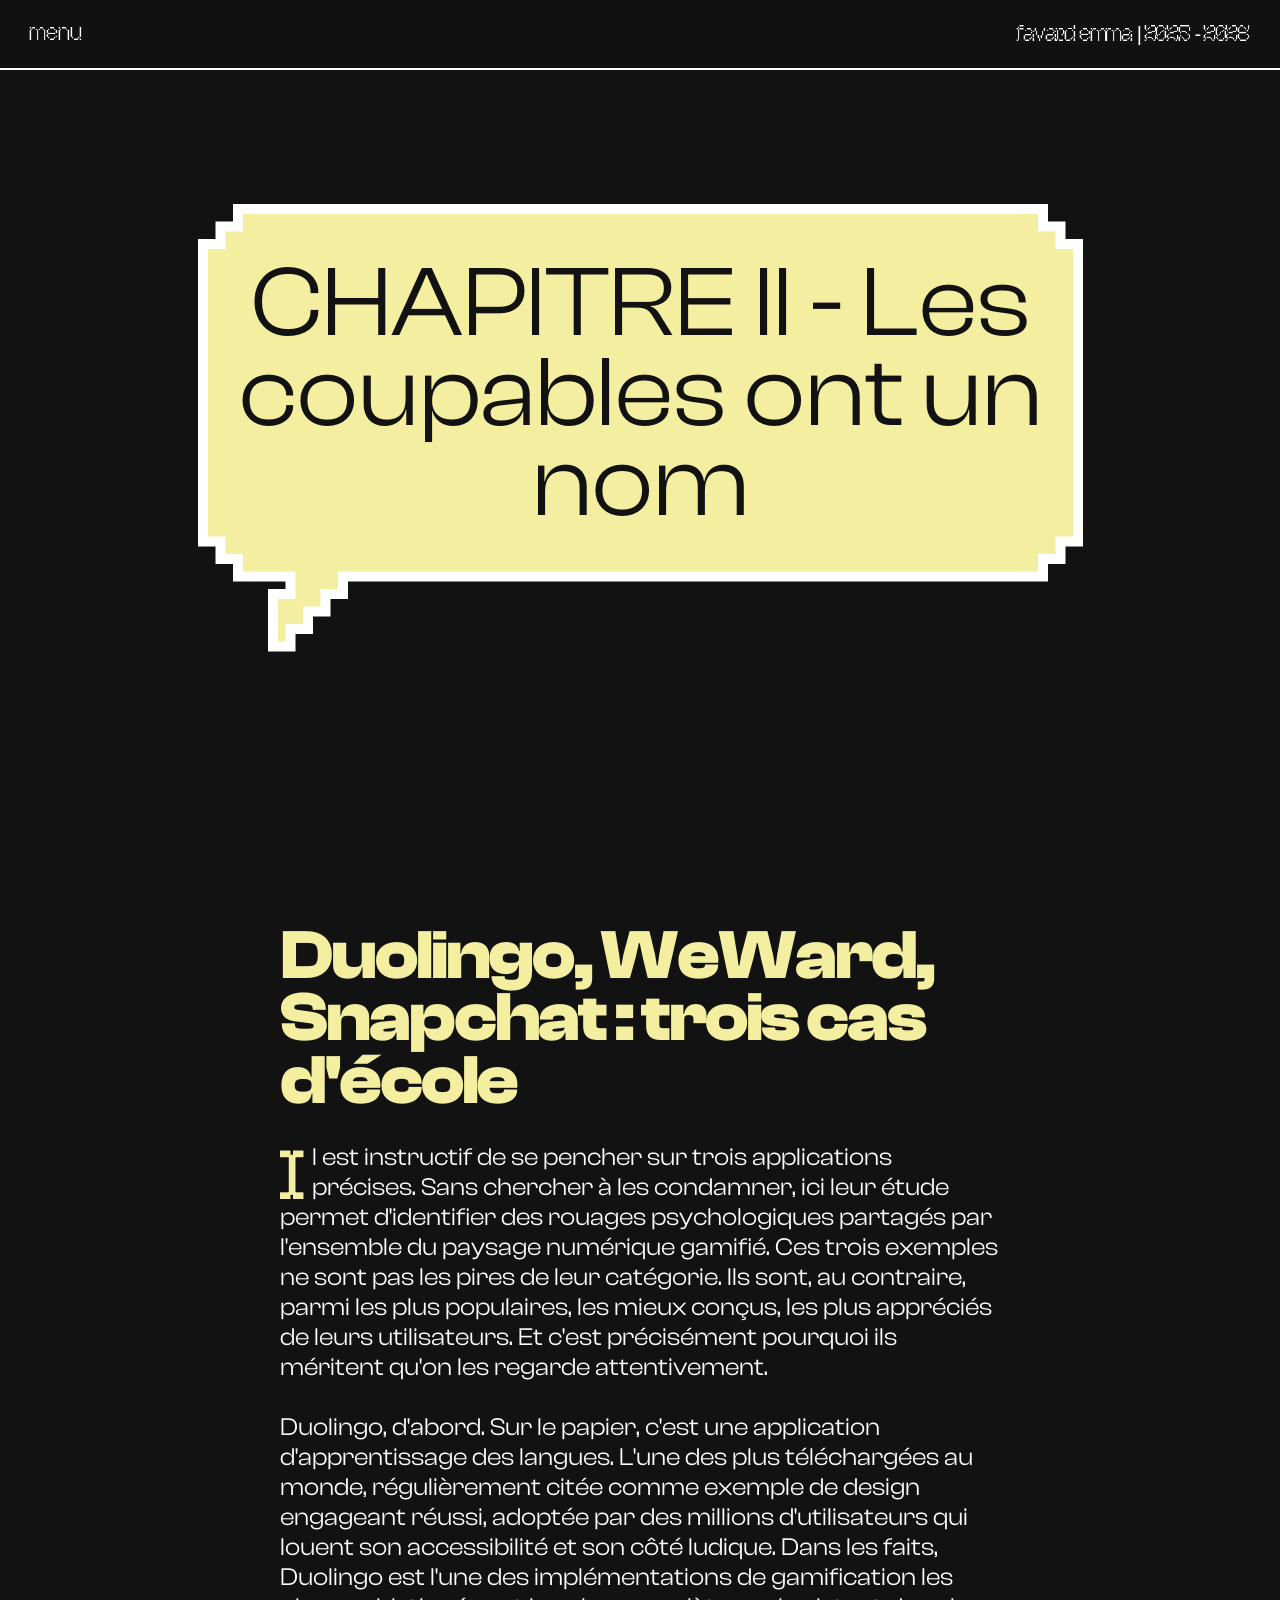
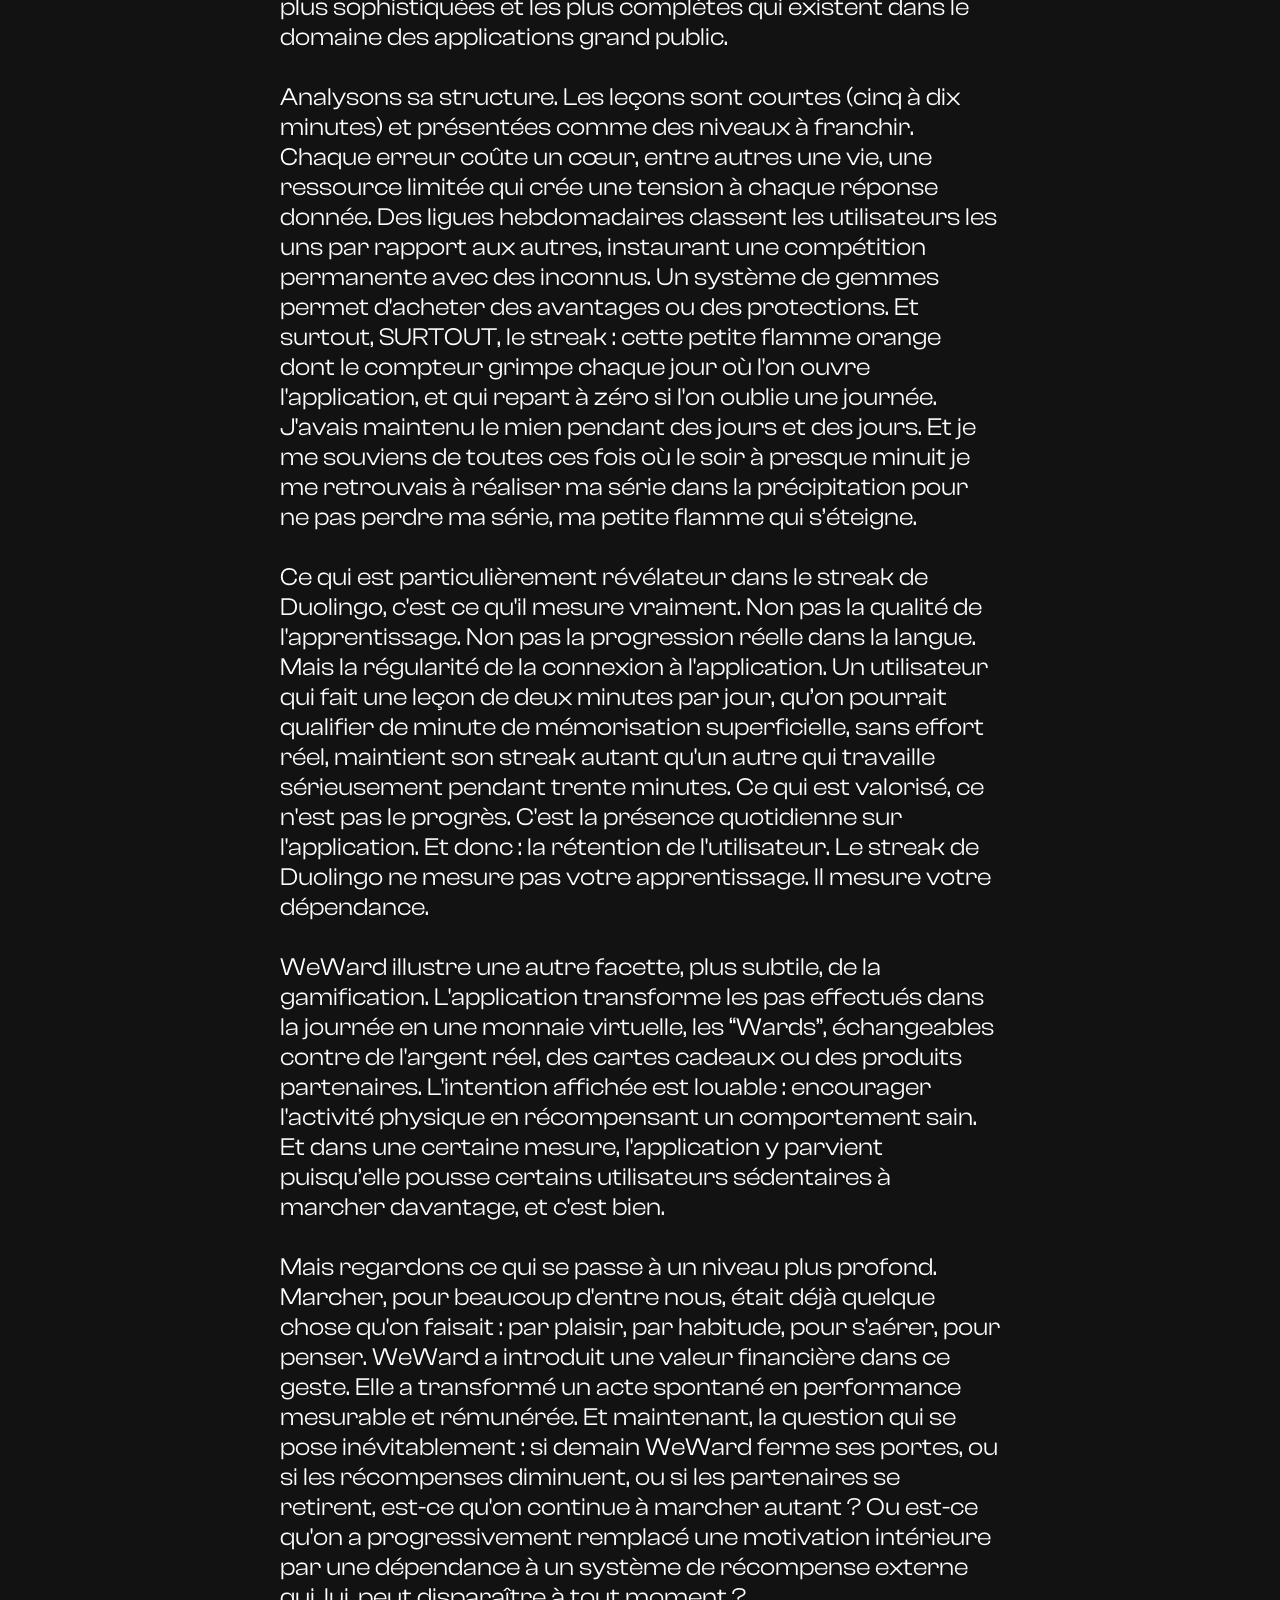
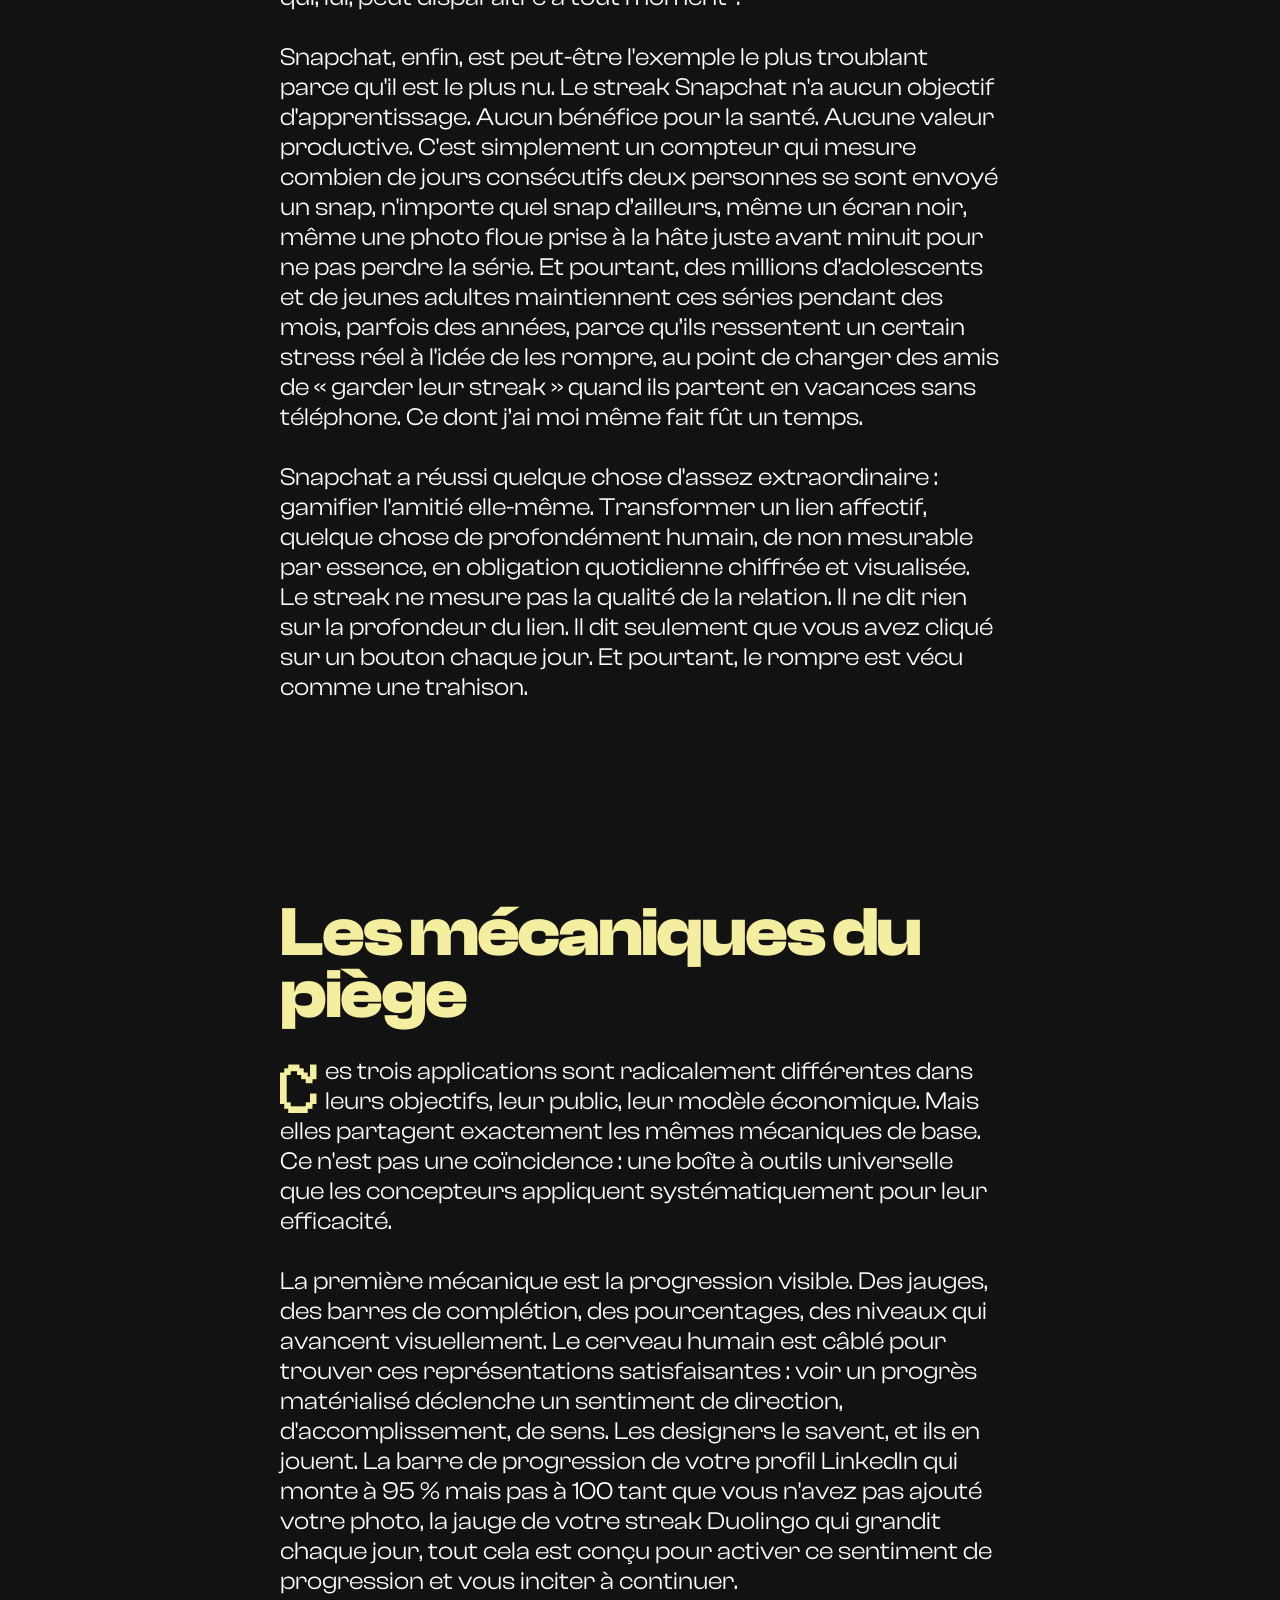
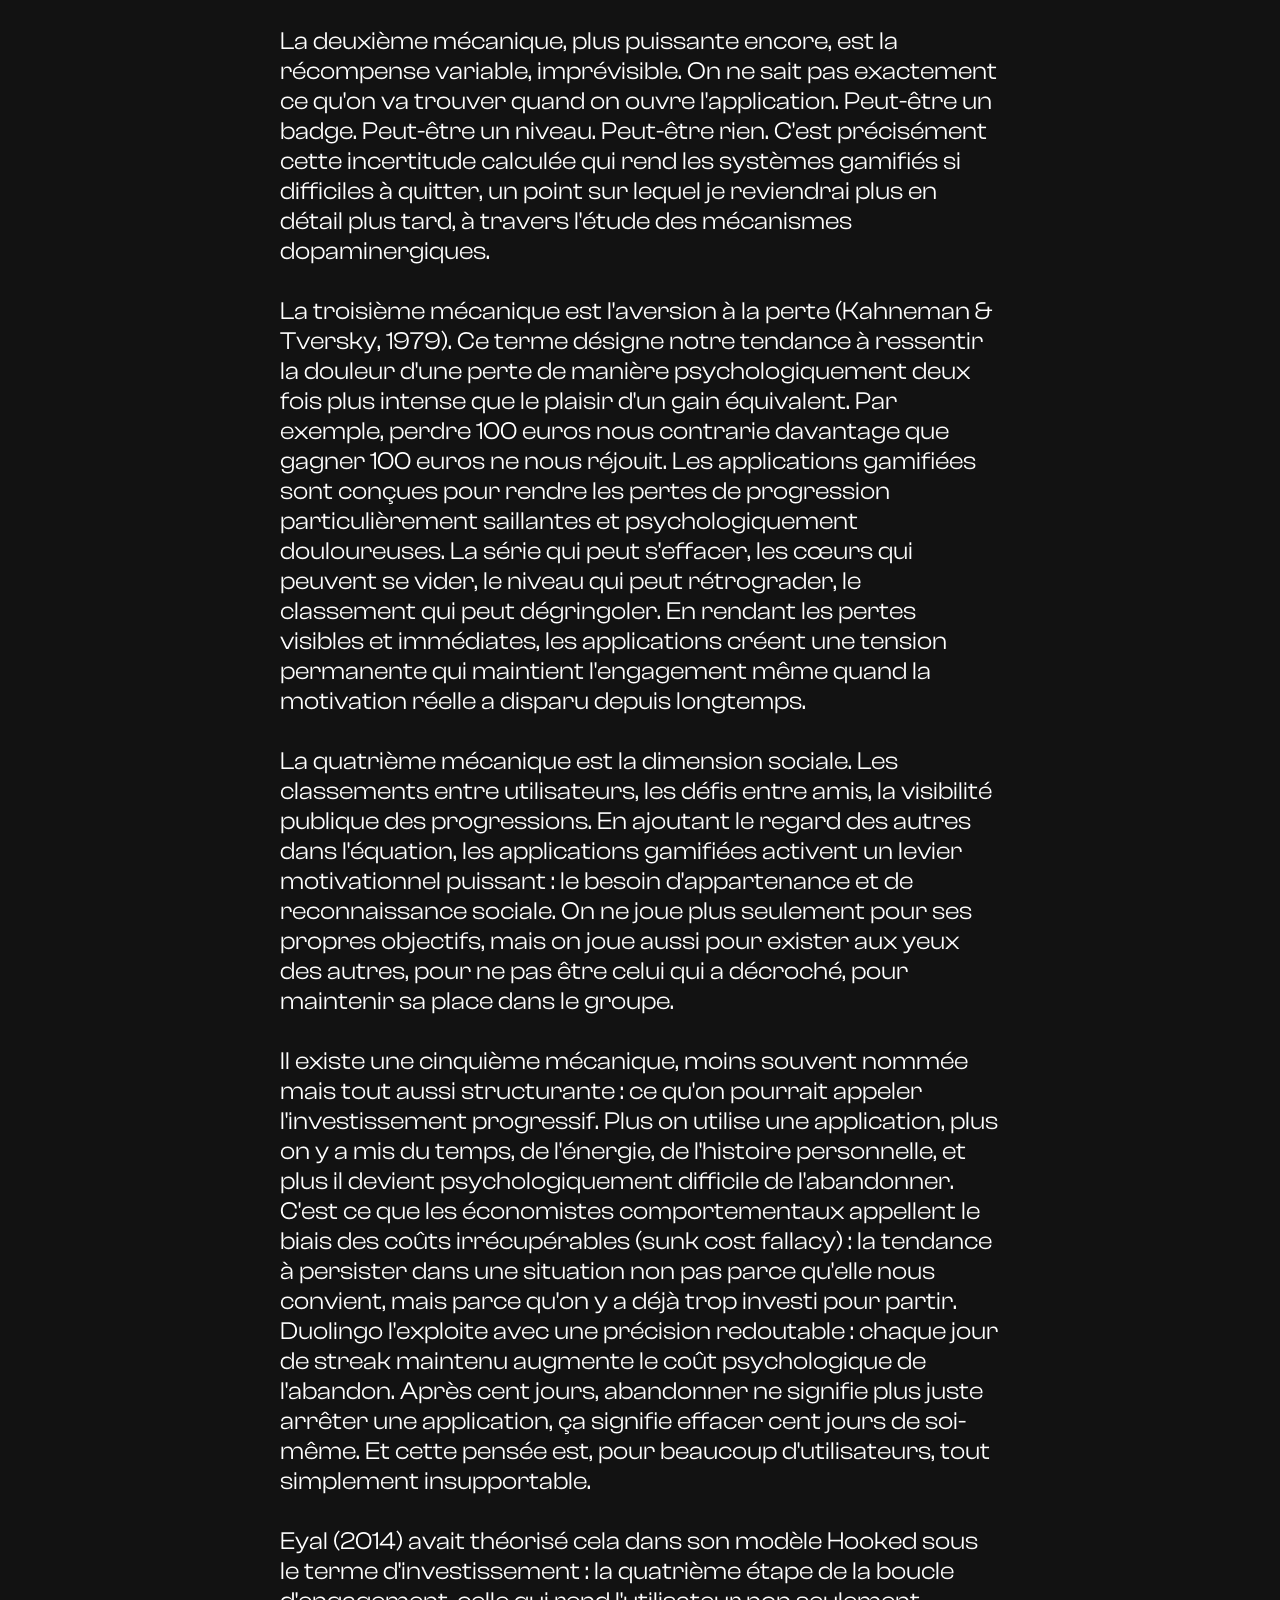
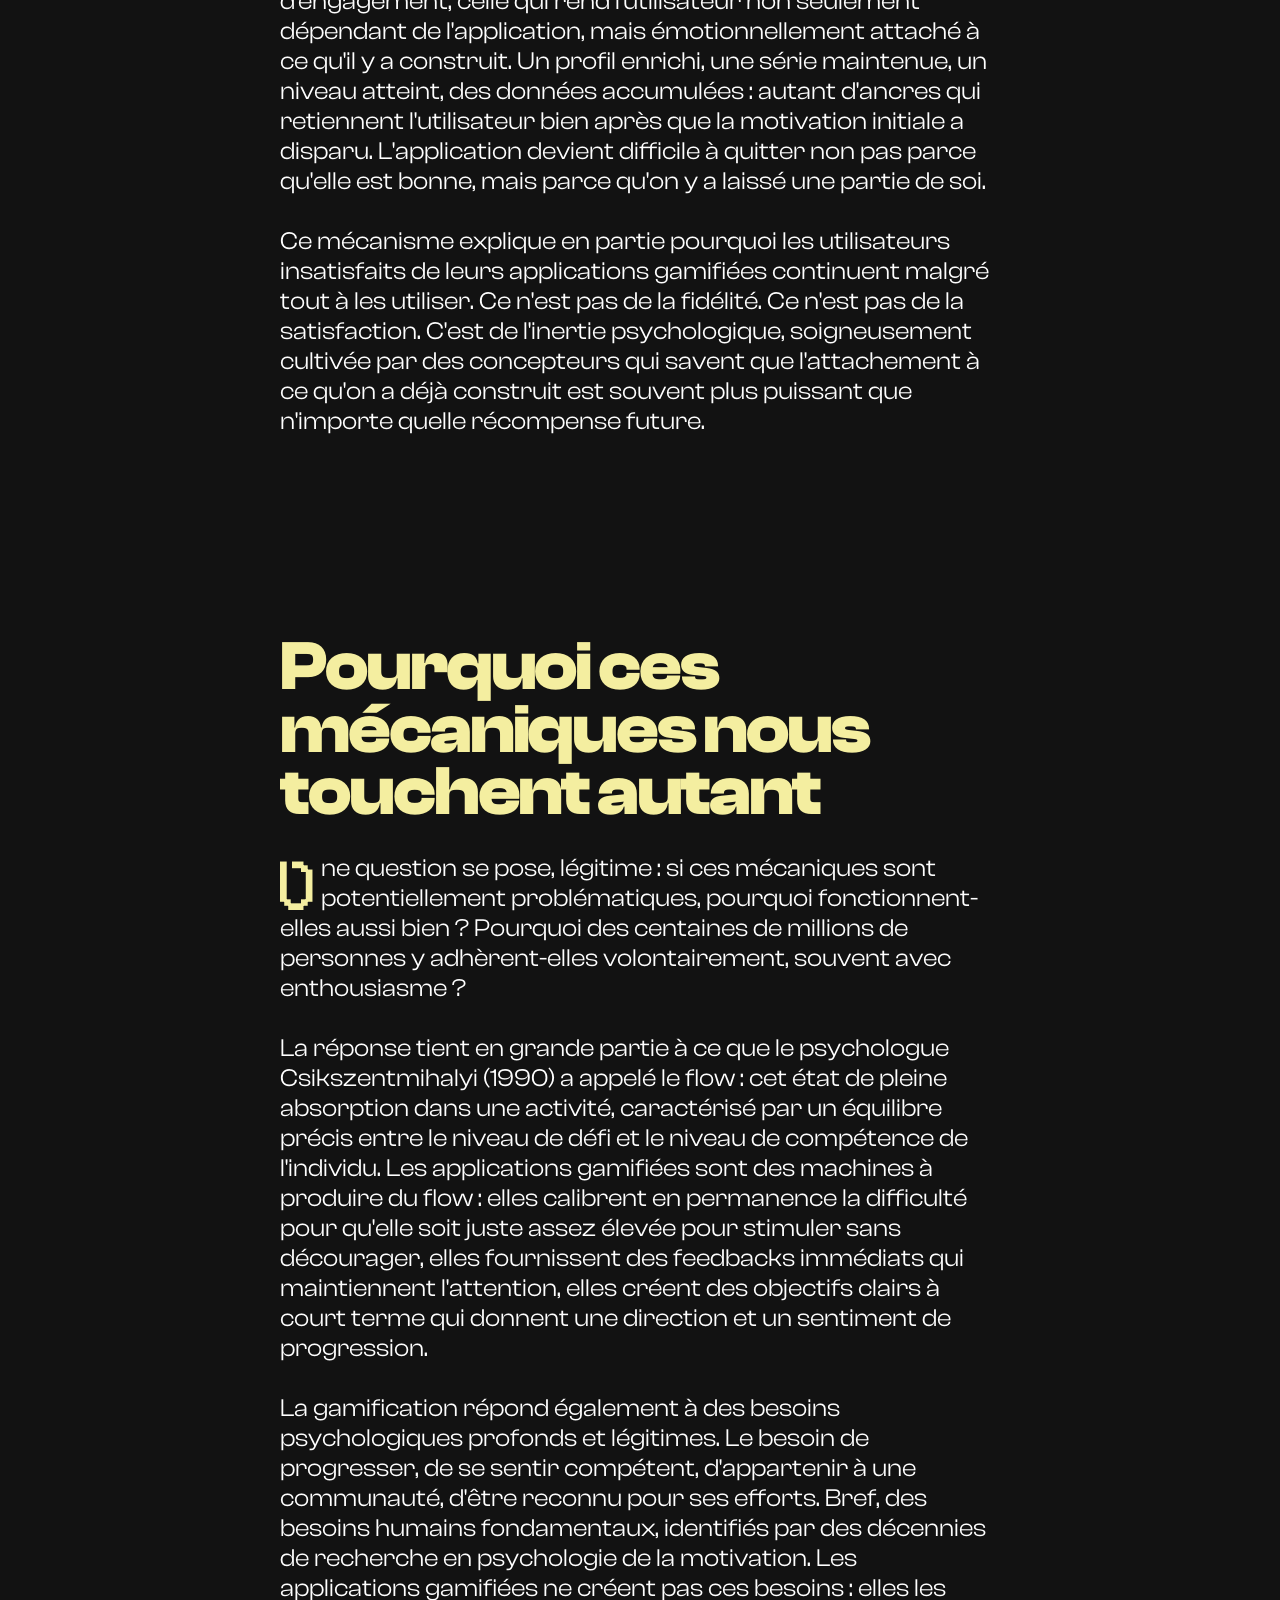
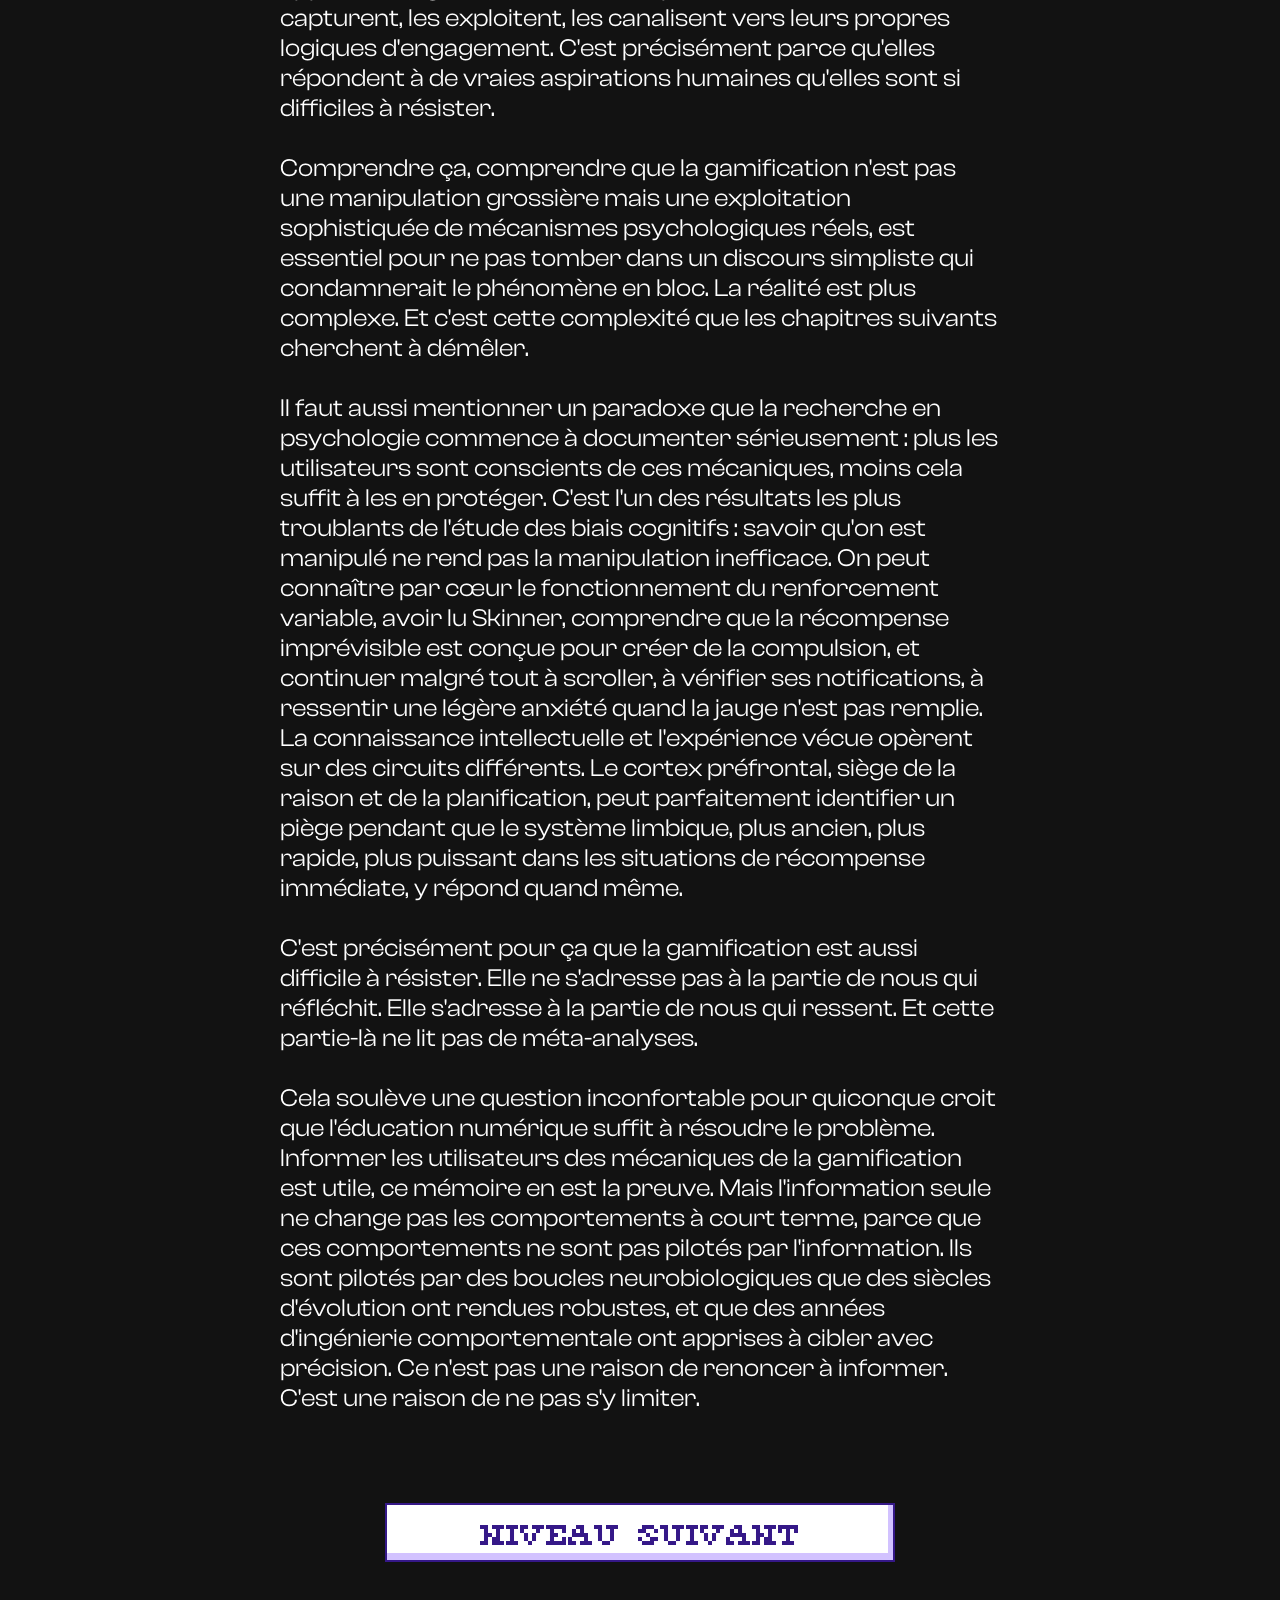
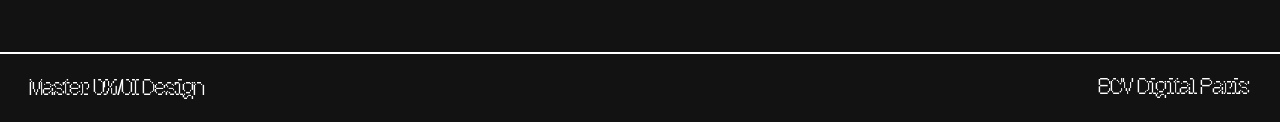
<file: chapter-II.html>
<!doctype html>
<html lang="fr">
<head>
  <meta charset="utf-8">
  <meta name="viewport" content="width=device-width, initial-scale=1">
  <meta name="description" content="Introduction — Master UX/UI Design">
  <title>Introduction — Master UX/UI Design</title>
  <link rel="stylesheet" href="style.css">
</head>

<body style="--accent-color: #F4EEA0;">

  <section class="pause-menu" aria-label="Menu de navigation" aria-hidden="true">
    <header class="pause-menu__header"><button class="pause-menu__close" type="button" data-menu-close aria-label="Fermer le menu"><img src="assets/menu-icon-1.svg" alt=""></button><span>favard emma | 2025 - 2026</span></header>
    <nav class="pause-menu__content" aria-label="Pages">
      <h2>PAUSE</h2>
      <button type="button" data-page="introduction">introduction</button>
      <button type="button" data-page="chapter-I">chapitre I</button>
      <button type="button" data-page="chapter-II">chapitre II</button>
      <button type="button" data-page="chapter-III">chapitre III</button>
      <button type="button" data-page="chapter-IV">chapitre IV</button>
      <button type="button" data-page="conclusion">conclusion</button>
      <button type="button" data-page="bibliographie">bibliographie</button>
      <button type="button" data-page="quitter">quitter</button>
    </nav>
  </section>

  <header class="site-header">
    <nav class="nav-content" aria-label="Navigation principale"><button class="menu" type="button" data-menu-open>menu</button><span>favard emma | 2025 - 2026</span></nav>
  </header>

  <div class="progress" aria-label="Progression de la page"></div>

  <main>

    <section class="hero" aria-labelledby="page-title" style="--theme-color: #F4EEA0;">
      <div class="bubble">
        <svg class="bubble__svg" viewBox="0 0 300 150" preserveAspectRatio="none">
          <!-- Fond coloré dynamique -->
          <path class="bubble__fill" d="
            M 12,0 
            H 288 V 6 H 294 V 12 H 300 
            V 114 H 294 V 120 H 288 V 126 
            H 48 V 132 H 42 V 138 H 36 V 144 H 30 V 150 H 24 V 144 H 24 V 132 H 30 V 126 
            H 12 V 120 H 6 V 114 H 0 
            V 12 H 6 V 6 H 12 Z" />
          
          <!-- Contour blanc fixe -->
          <path class="bubble__outline" vector-effect="non-scaling-stroke" d="
            M 12,0 
            H 288 V 6 H 294 V 12 H 300 
            V 114 H 294 V 120 H 288 V 126 
            H 48 V 132 H 42 V 138 H 36 V 144 H 30 V 150 H 24 V 144 H 24 V 132 H 30 V 126 
            H 12 V 120 H 6 V 114 H 0 
            V 12 H 6 V 6 H 12 Z" />
        </svg>

        <h1 id="page-title">CHAPITRE II - Les coupables ont un nom</h1>
      </div>
    </section>

    <nav class="toc" id="toc" aria-label="Sommaire de la page">
      <ul>
        <li><a href="#section-1">Duolingo, WeWard, Snapchat : trois cas d'école</a></li>
        <li><a href="#section-2">Les mécaniques du piège</a></li>
        <li><a href="#section-3">Pourquoi ces mécaniques nous touchent autant</a></li>
      </ul>
    </nav>

    <article class="content">
      <h2 id="section-1">Duolingo, WeWard, Snapchat : trois cas d'école</h2>
        <p>Il est instructif de se pencher sur trois applications précises. Sans chercher à les condamner, ici leur étude permet d'identifier des rouages psychologiques partagés par l'ensemble du paysage numérique gamifié. Ces trois exemples ne sont pas les pires de leur catégorie. Ils sont, au contraire, parmi les plus populaires, les mieux conçus, les plus appréciés de leurs utilisateurs. Et c'est précisément pourquoi ils méritent qu'on les regarde attentivement.</p>

        <p>Duolingo, d'abord. Sur le papier, c'est une application d'apprentissage des langues. L'une des plus téléchargées au monde, régulièrement citée comme exemple de design engageant réussi, adoptée par des millions d'utilisateurs qui louent son accessibilité et son côté ludique. Dans les faits, Duolingo est l'une des implémentations de gamification les plus sophistiquées et les plus complètes qui existent dans le domaine des applications grand public.</p>

        <p>Analysons sa structure. Les leçons sont courtes (cinq à dix minutes) et présentées comme des niveaux à franchir. Chaque erreur coûte un cœur, entre autres une vie, une ressource limitée qui crée une tension à chaque réponse donnée. Des ligues hebdomadaires classent les utilisateurs les uns par rapport aux autres, instaurant une compétition permanente avec des inconnus. Un système de gemmes permet d'acheter des avantages ou des protections. Et surtout, SURTOUT, le streak : cette petite flamme orange dont le compteur grimpe chaque jour où l'on ouvre l'application, et qui repart à zéro si l'on oublie une journée. J'avais maintenu le mien pendant des jours et des jours. Et je me souviens de toutes ces fois où le soir à presque minuit je me retrouvais à réaliser ma série dans la précipitation pour ne pas perdre ma série, ma petite flamme qui s’éteigne.</p>

        <p>Ce qui est particulièrement révélateur dans le streak de Duolingo, c'est ce qu'il mesure vraiment. Non pas la qualité de l'apprentissage. Non pas la progression réelle dans la langue. Mais la régularité de la connexion à l'application. Un utilisateur qui fait une leçon de deux minutes par jour, qu’on pourrait qualifier de minute de mémorisation superficielle, sans effort réel, maintient son streak autant qu'un autre qui travaille sérieusement pendant trente minutes. Ce qui est valorisé, ce n'est pas le progrès. C'est la présence quotidienne sur l'application. Et donc : la rétention de l'utilisateur. Le streak de Duolingo ne mesure pas votre apprentissage. Il mesure votre dépendance.</p>

        <p>WeWard illustre une autre facette, plus subtile, de la gamification. L'application transforme les pas effectués dans la journée en une monnaie virtuelle, les “Wards”, échangeables contre de l'argent réel, des cartes cadeaux ou des produits partenaires. L'intention affichée est louable : encourager l'activité physique en récompensant un comportement sain. Et dans une certaine mesure, l'application y parvient puisqu’elle pousse certains utilisateurs sédentaires à marcher davantage, et c'est bien.</p>

        <p>Mais regardons ce qui se passe à un niveau plus profond. Marcher, pour beaucoup d'entre nous, était déjà quelque chose qu'on faisait : par plaisir, par habitude, pour s'aérer, pour penser. WeWard a introduit une valeur financière dans ce geste. Elle a transformé un acte spontané en performance mesurable et rémunérée. Et maintenant, la question qui se pose inévitablement : si demain WeWard ferme ses portes, ou si les récompenses diminuent, ou si les partenaires se retirent, est-ce qu'on continue à marcher autant ? Ou est-ce qu'on a progressivement remplacé une motivation intérieure par une dépendance à un système de récompense externe qui, lui, peut disparaître à tout moment ?</p>

        <p>Snapchat, enfin, est peut-être l'exemple le plus troublant parce qu'il est le plus nu. Le streak Snapchat n'a aucun objectif d'apprentissage. Aucun bénéfice pour la santé. Aucune valeur productive. C'est simplement un compteur qui mesure combien de jours consécutifs deux personnes se sont envoyé un snap, n'importe quel snap d’ailleurs, même un écran noir, même une photo floue prise à la hâte juste avant minuit pour ne pas perdre la série. Et pourtant, des millions d'adolescents et de jeunes adultes maintiennent ces séries pendant des mois, parfois des années, parce qu’ils ressentent un certain stress réel à l'idée de les rompre, au point de charger des amis de « garder leur streak » quand ils partent en vacances sans téléphone. Ce dont j’ai moi même fait fût un temps.</p>

        <p>Snapchat a réussi quelque chose d'assez extraordinaire : gamifier l'amitié elle-même. Transformer un lien affectif, quelque chose de profondément humain, de non mesurable par essence, en obligation quotidienne chiffrée et visualisée. Le streak ne mesure pas la qualité de la relation. Il ne dit rien sur la profondeur du lien. Il dit seulement que vous avez cliqué sur un bouton chaque jour. Et pourtant, le rompre est vécu comme une trahison.</p>

      <h2 id="section-2">Les mécaniques du piège</h2>
        <p>Ces trois applications sont radicalement différentes dans leurs objectifs, leur public, leur modèle économique. Mais elles partagent exactement les mêmes mécaniques de base. Ce n'est pas une coïncidence : une boîte à outils universelle que les concepteurs appliquent systématiquement pour leur efficacité.</p>

        <p>La première mécanique est la progression visible. Des jauges, des barres de complétion, des pourcentages, des niveaux qui avancent visuellement. Le cerveau humain est câblé pour trouver ces représentations satisfaisantes : voir un progrès matérialisé déclenche un sentiment de direction, d'accomplissement, de sens. Les designers le savent, et ils en jouent. La barre de progression de votre profil LinkedIn qui monte à 95 % mais pas à 100 tant que vous n'avez pas ajouté votre photo, la jauge de votre streak Duolingo qui grandit chaque jour, tout cela est conçu pour activer ce sentiment de progression et vous inciter à continuer.</p>

        <p>La deuxième mécanique, plus puissante encore, est la récompense variable, imprévisible. On ne sait pas exactement ce qu'on va trouver quand on ouvre l'application. Peut-être un badge. Peut-être un niveau. Peut-être rien. C'est précisément cette incertitude calculée qui rend les systèmes gamifiés si difficiles à quitter, un point sur lequel je reviendrai plus en détail plus tard, à travers l'étude des mécanismes dopaminergiques.</p>

        <p>La troisième mécanique est l'aversion à la perte (Kahneman & Tversky, 1979). Ce terme désigne notre tendance à ressentir la douleur d'une perte de manière psychologiquement deux fois plus intense que le plaisir d'un gain équivalent. Par exemple, perdre 100 euros nous contrarie davantage que gagner 100 euros ne nous réjouit. Les applications gamifiées sont conçues pour rendre les pertes de progression particulièrement saillantes et psychologiquement douloureuses. La série qui peut s'effacer, les cœurs qui peuvent se vider, le niveau qui peut rétrograder, le classement qui peut dégringoler. En rendant les pertes visibles et immédiates, les applications créent une tension permanente qui maintient l'engagement même quand la motivation réelle a disparu depuis longtemps.</p>

        <p>La quatrième mécanique est la dimension sociale. Les classements entre utilisateurs, les défis entre amis, la visibilité publique des progressions. En ajoutant le regard des autres dans l'équation, les applications gamifiées activent un levier motivationnel puissant : le besoin d'appartenance et de reconnaissance sociale. On ne joue plus seulement pour ses propres objectifs, mais on joue aussi pour exister aux yeux des autres, pour ne pas être celui qui a décroché, pour maintenir sa place dans le groupe.</p>

        <p>Il existe une cinquième mécanique, moins souvent nommée mais tout aussi structurante : ce qu'on pourrait appeler l'investissement progressif. Plus on utilise une application, plus on y a mis du temps, de l'énergie, de l'histoire personnelle, et plus il devient psychologiquement difficile de l'abandonner. C'est ce que les économistes comportementaux appellent le biais des coûts irrécupérables (sunk cost fallacy) : la tendance à persister dans une situation non pas parce qu'elle nous convient, mais parce qu'on y a déjà trop investi pour partir. Duolingo l'exploite avec une précision redoutable : chaque jour de streak maintenu augmente le coût psychologique de l'abandon. Après cent jours, abandonner ne signifie plus juste arrêter une application, ça signifie effacer cent jours de soi-même. Et cette pensée est, pour beaucoup d'utilisateurs, tout simplement insupportable.</p>

        <p>Eyal (2014) avait théorisé cela dans son modèle Hooked sous le terme d'investissement : la quatrième étape de la boucle d'engagement, celle qui rend l'utilisateur non seulement dépendant de l'application, mais émotionnellement attaché à ce qu'il y a construit. Un profil enrichi, une série maintenue, un niveau atteint, des données accumulées : autant d'ancres qui retiennent l'utilisateur bien après que la motivation initiale a disparu. L'application devient difficile à quitter non pas parce qu'elle est bonne, mais parce qu'on y a laissé une partie de soi.</p>

        <p>Ce mécanisme explique en partie pourquoi les utilisateurs insatisfaits de leurs applications gamifiées continuent malgré tout à les utiliser. Ce n'est pas de la fidélité. Ce n'est pas de la satisfaction. C'est de l'inertie psychologique, soigneusement cultivée par des concepteurs qui savent que l'attachement à ce qu'on a déjà construit est souvent plus puissant que n'importe quelle récompense future.</p>

      <h2 id="section-3">Pourquoi ces mécaniques nous touchent autant</h2>
        <p>Une question se pose, légitime : si ces mécaniques sont potentiellement problématiques, pourquoi fonctionnent-elles aussi bien ? Pourquoi des centaines de millions de personnes y adhèrent-elles volontairement, souvent avec enthousiasme ?</p>

        <p>La réponse tient en grande partie à ce que le psychologue Csikszentmihalyi (1990) a appelé le flow : cet état de pleine absorption dans une activité, caractérisé par un équilibre précis entre le niveau de défi et le niveau de compétence de l'individu. Les applications gamifiées sont des machines à produire du flow : elles calibrent en permanence la difficulté pour qu'elle soit juste assez élevée pour stimuler sans décourager, elles fournissent des feedbacks immédiats qui maintiennent l'attention, elles créent des objectifs clairs à court terme qui donnent une direction et un sentiment de progression.</p>

        <p>La gamification répond également à des besoins psychologiques profonds et légitimes. Le besoin de progresser, de se sentir compétent, d'appartenir à une communauté, d'être reconnu pour ses efforts. Bref, des besoins humains fondamentaux, identifiés par des décennies de recherche en psychologie de la motivation. Les applications gamifiées ne créent pas ces besoins : elles les capturent, les exploitent, les canalisent vers leurs propres logiques d'engagement. C'est précisément parce qu'elles répondent à de vraies aspirations humaines qu'elles sont si difficiles à résister.</p>

        <p>Comprendre ça, comprendre que la gamification n'est pas une manipulation grossière mais une exploitation sophistiquée de mécanismes psychologiques réels, est essentiel pour ne pas tomber dans un discours simpliste qui condamnerait le phénomène en bloc. La réalité est plus complexe. Et c'est cette complexité que les chapitres suivants cherchent à démêler.</p>

        <p>Il faut aussi mentionner un paradoxe que la recherche en psychologie commence à documenter sérieusement : plus les utilisateurs sont conscients de ces mécaniques, moins cela suffit à les en protéger. C'est l'un des résultats les plus troublants de l'étude des biais cognitifs : savoir qu'on est manipulé ne rend pas la manipulation inefficace. On peut connaître par cœur le fonctionnement du renforcement variable, avoir lu Skinner, comprendre que la récompense imprévisible est conçue pour créer de la compulsion, et continuer malgré tout à scroller, à vérifier ses notifications, à ressentir une légère anxiété quand la jauge n'est pas remplie. La connaissance intellectuelle et l'expérience vécue opèrent sur des circuits différents. Le cortex préfrontal, siège de la raison et de la planification, peut parfaitement identifier un piège pendant que le système limbique, plus ancien, plus rapide, plus puissant dans les situations de récompense immédiate, y répond quand même.</p>

        <p>C'est précisément pour ça que la gamification est aussi difficile à résister. Elle ne s'adresse pas à la partie de nous qui réfléchit. Elle s'adresse à la partie de nous qui ressent. Et cette partie-là ne lit pas de méta-analyses.</p>

        <p>Cela soulève une question inconfortable pour quiconque croit que l'éducation numérique suffit à résoudre le problème. Informer les utilisateurs des mécaniques de la gamification est utile, ce mémoire en est la preuve. Mais l'information seule ne change pas les comportements à court terme, parce que ces comportements ne sont pas pilotés par l'information. Ils sont pilotés par des boucles neurobiologiques que des siècles d'évolution ont rendues robustes, et que des années d'ingénierie comportementale ont apprises à cibler avec précision. Ce n'est pas une raison de renoncer à informer. C'est une raison de ne pas s'y limiter.</p>

    </article>
    <button type="button" class="next">niveau suivant</button>
  </main>

  <footer><span>Master UX/UI Design</span><span>ECV Digital Paris</span></footer>

  <script src="script.js" defer></script>
  
</body>
</html>
</file>
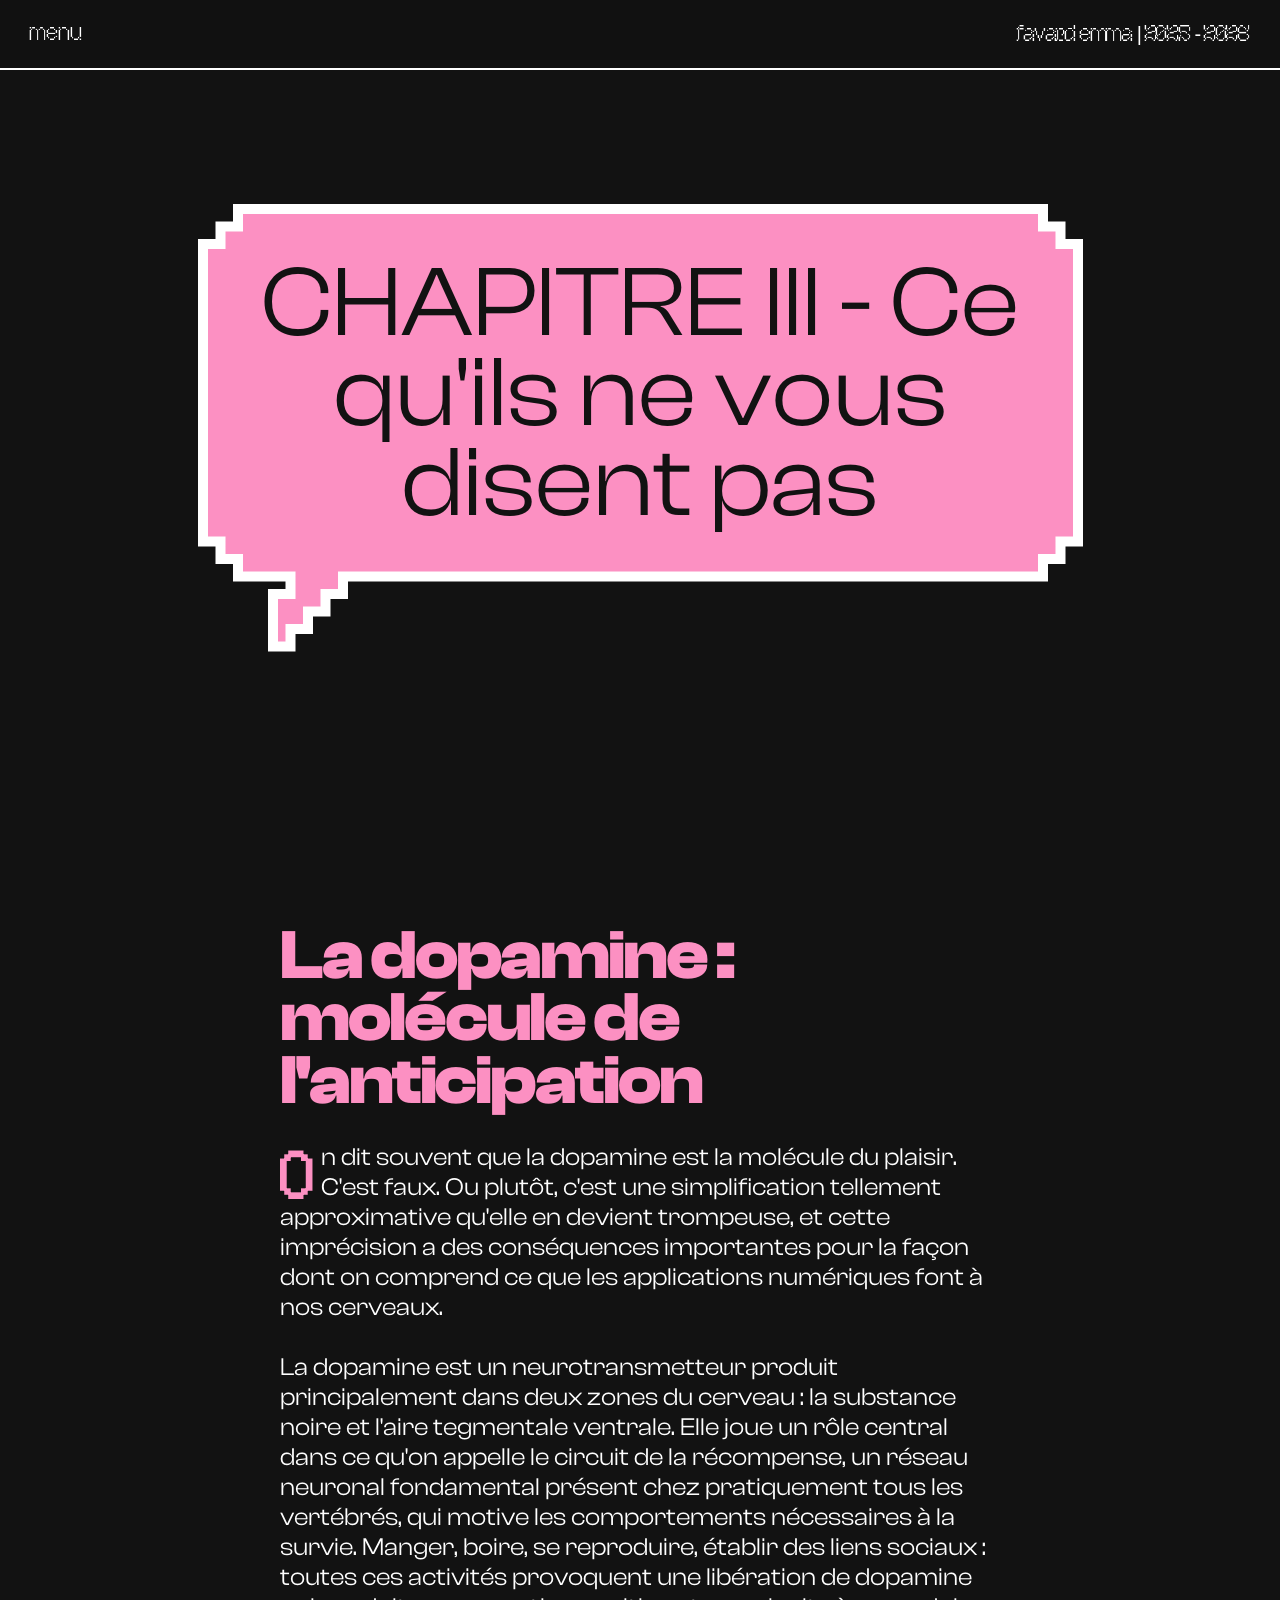
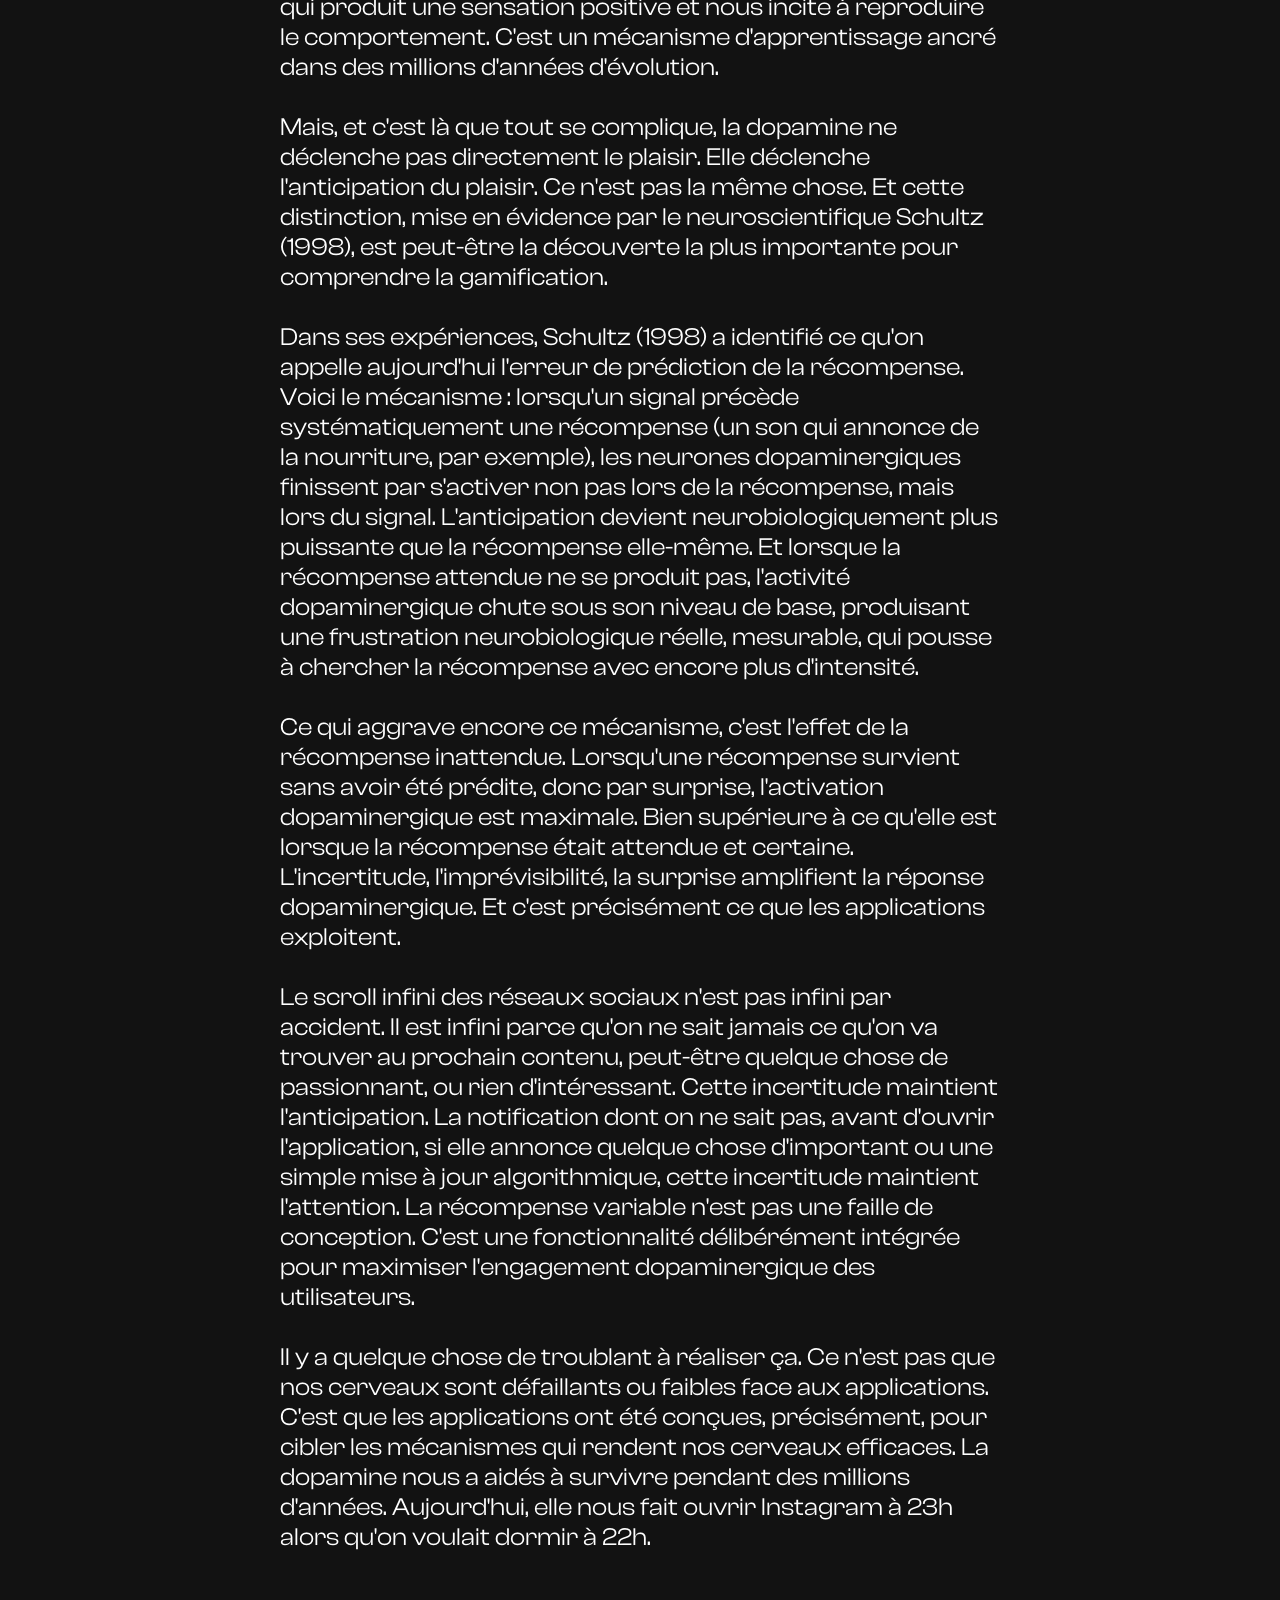
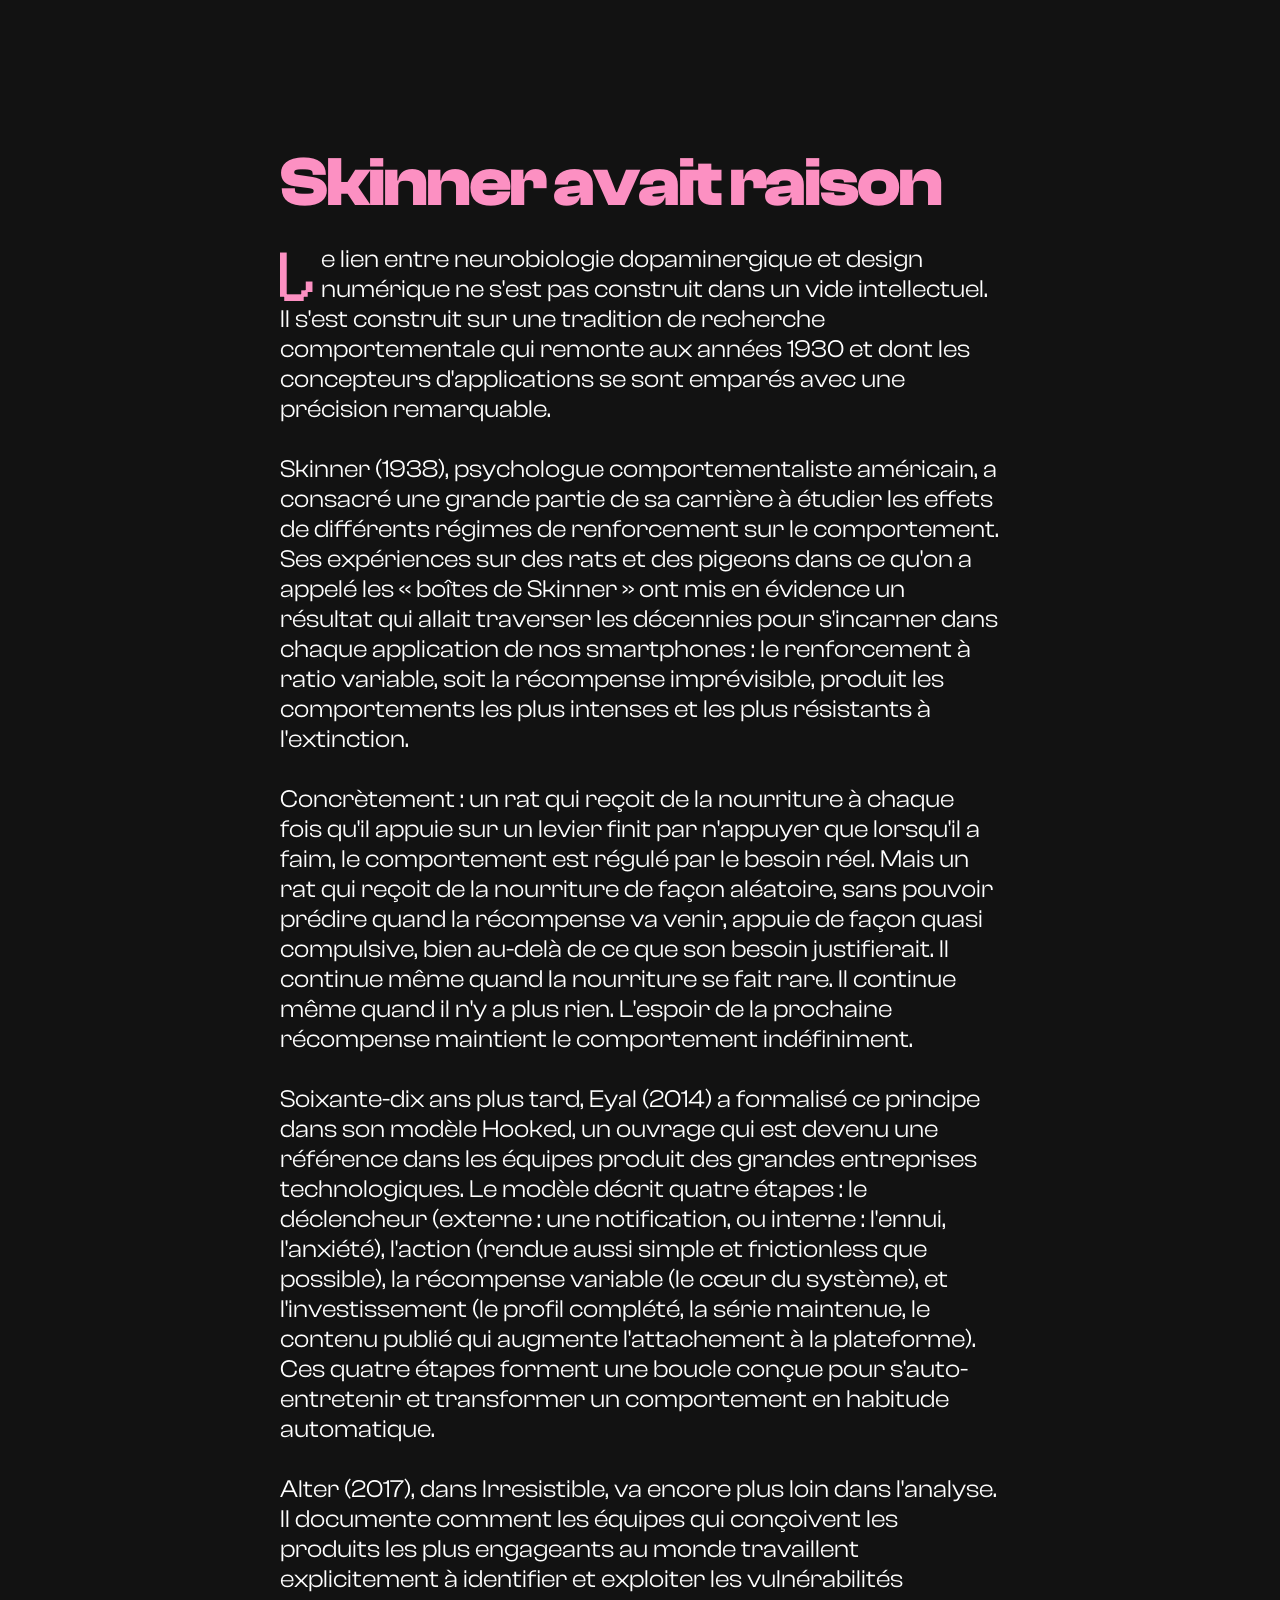
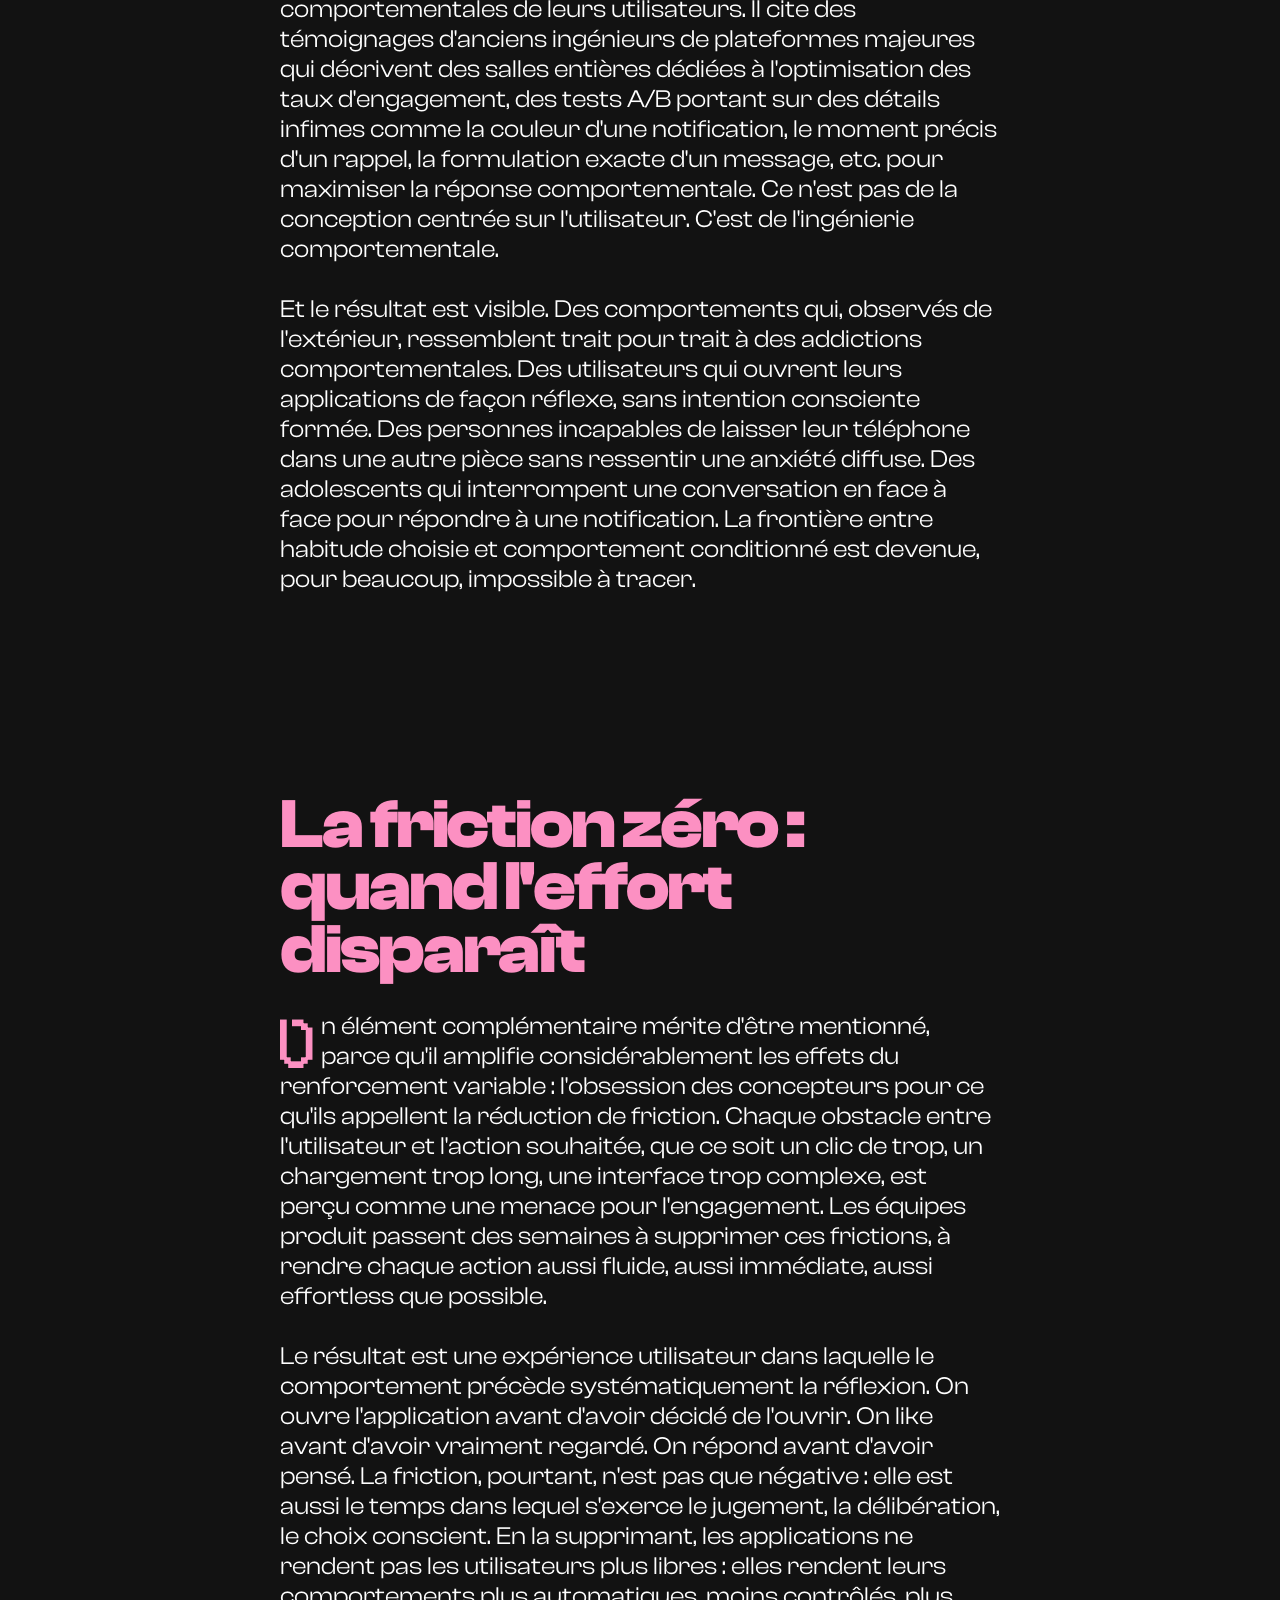
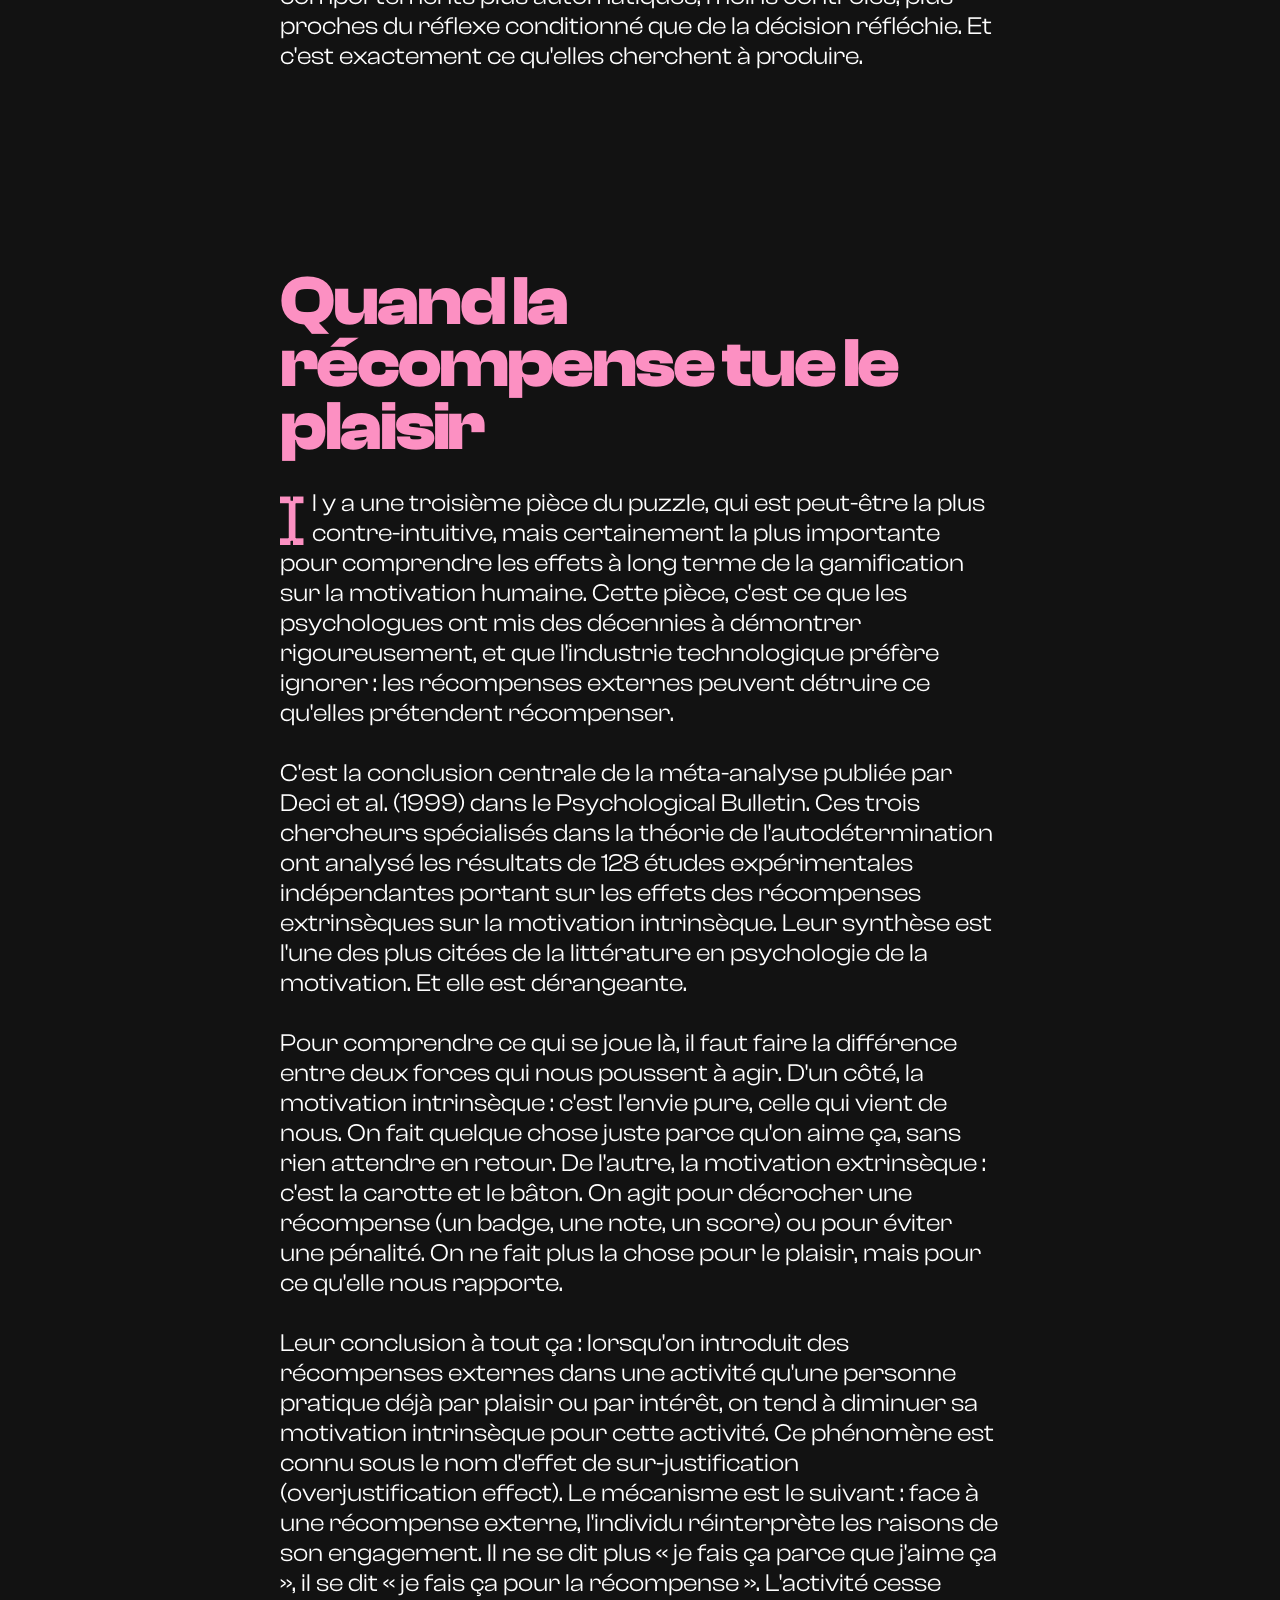
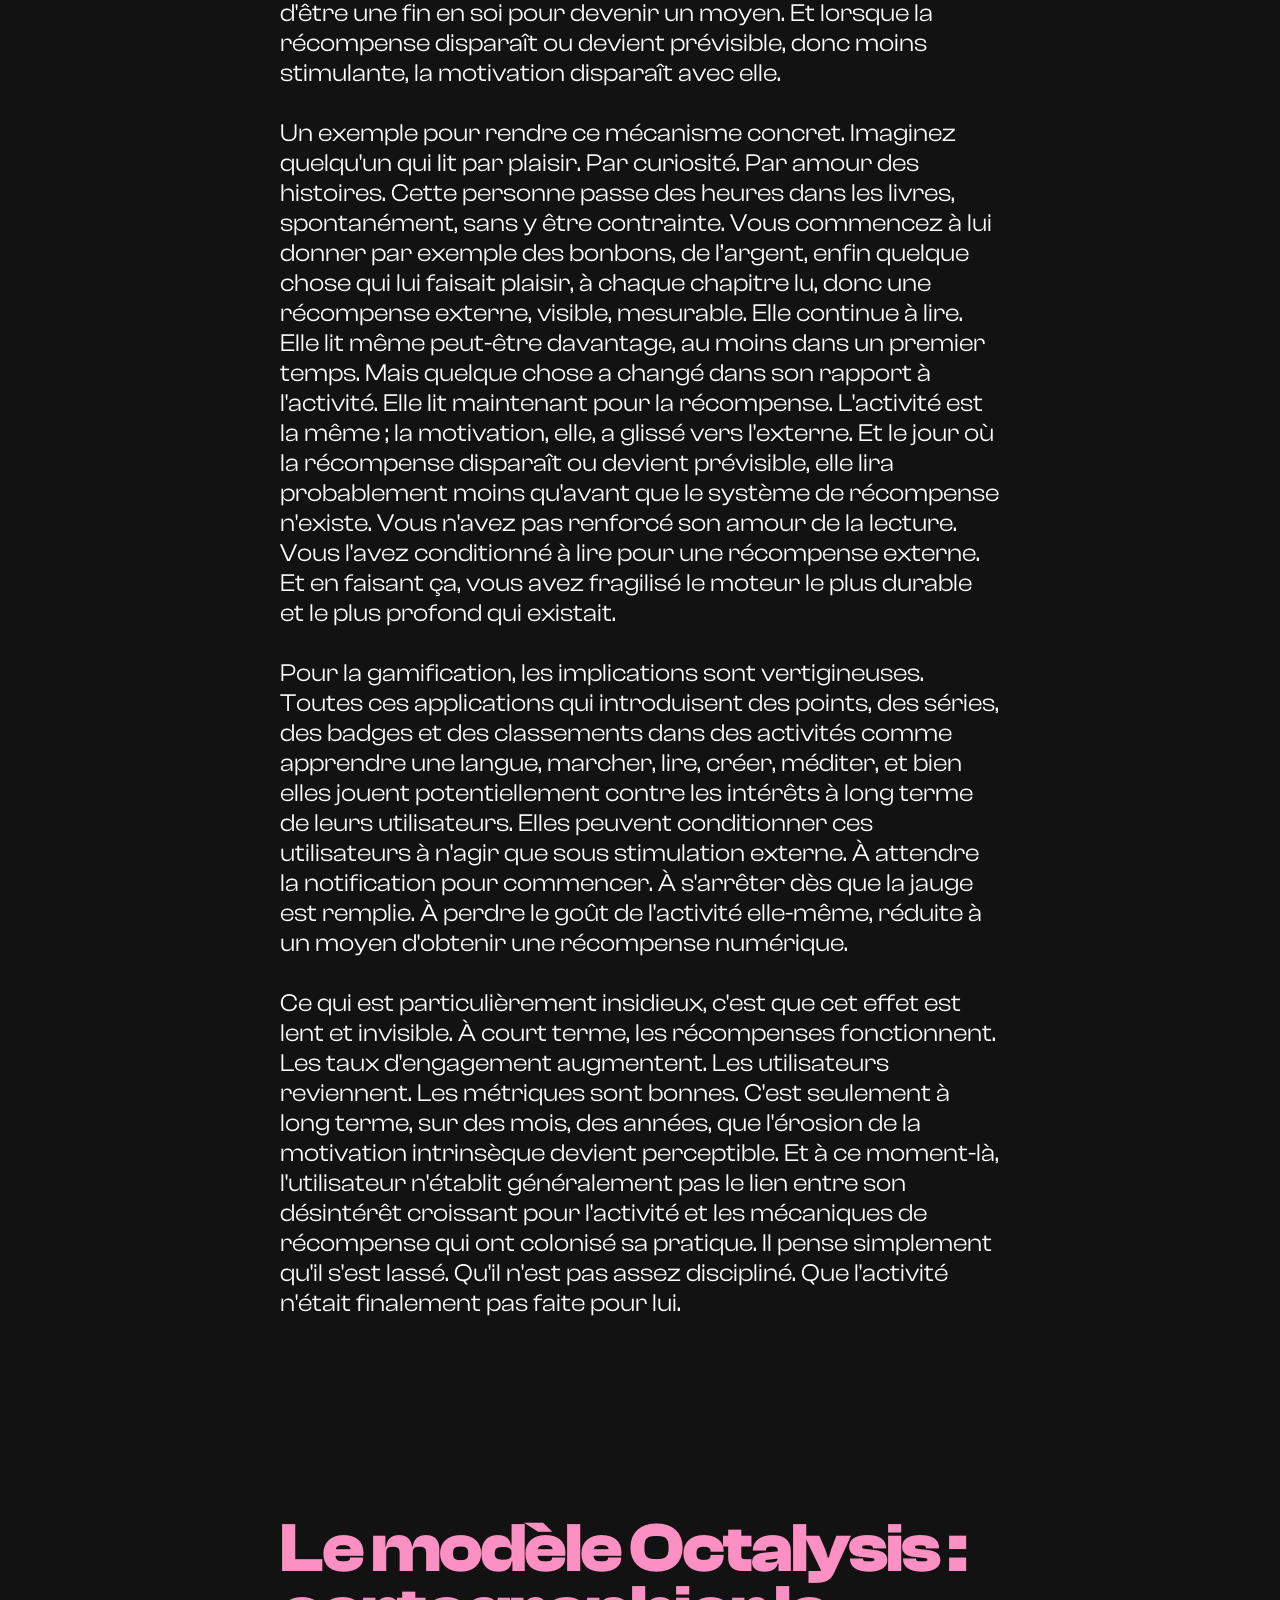
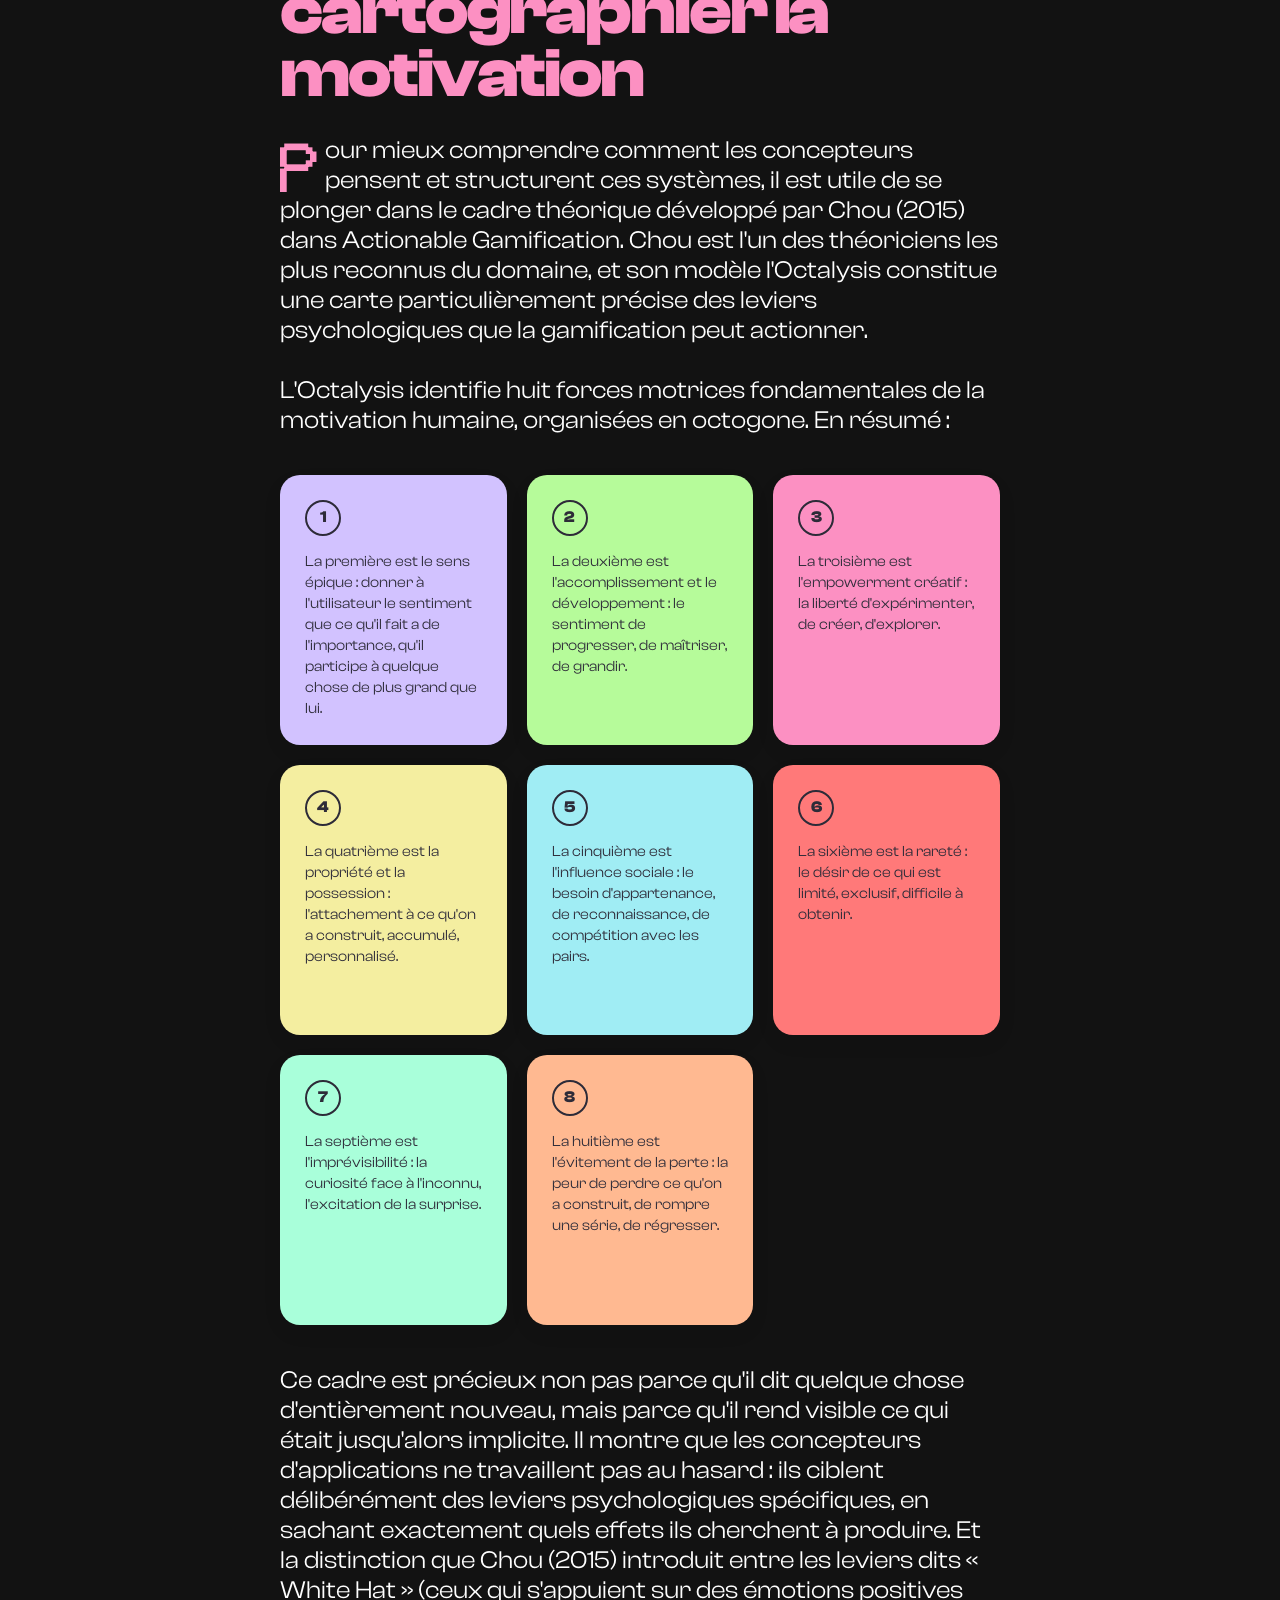
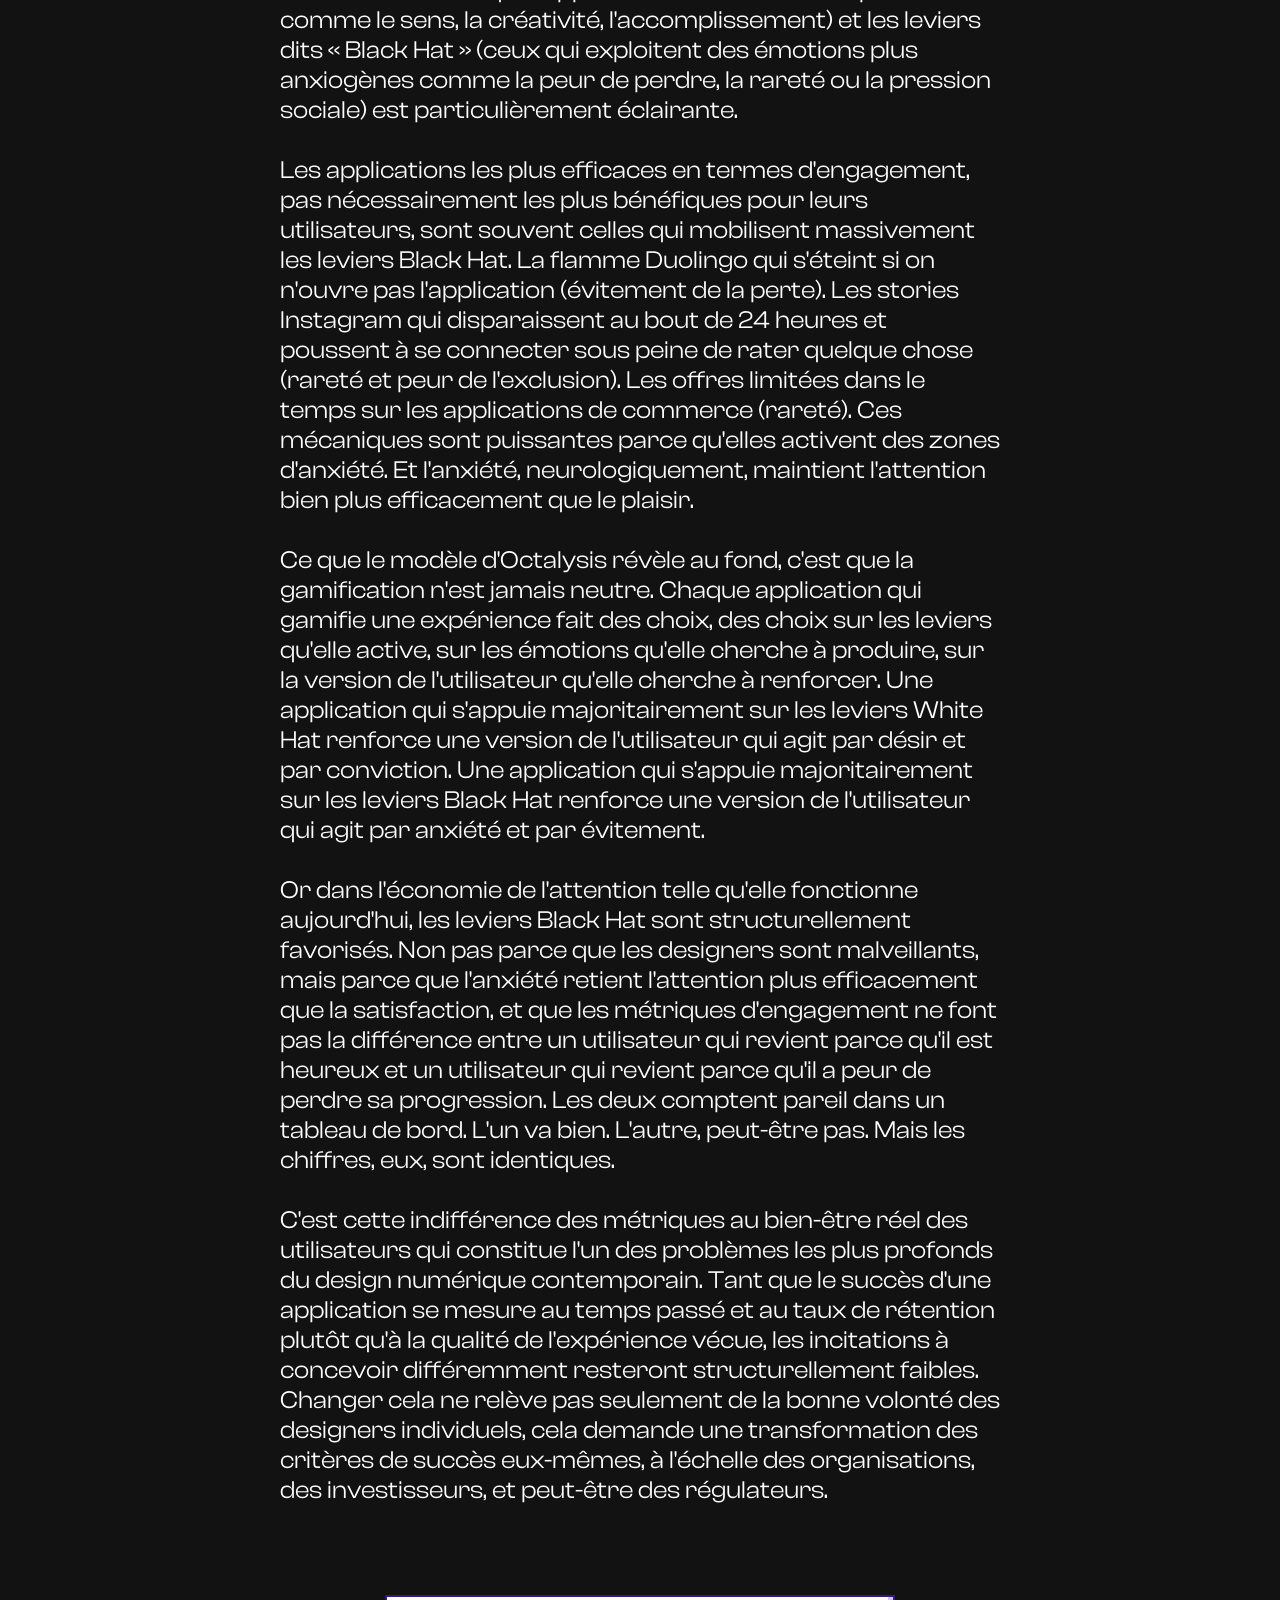
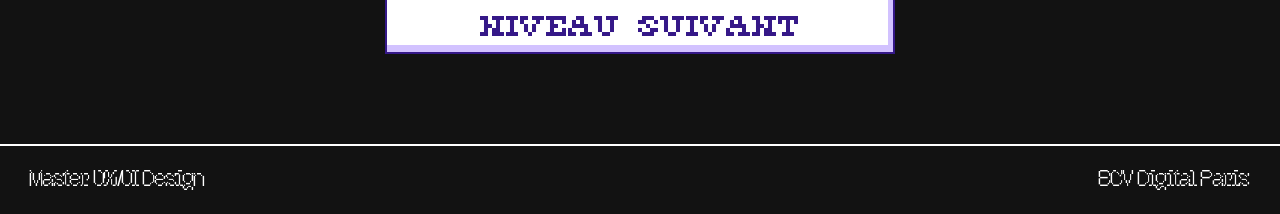
<file: chapter-III.html>
<!doctype html>
<html lang="fr">
<head>
  <meta charset="utf-8">
  <meta name="viewport" content="width=device-width, initial-scale=1">
  <meta name="description" content="Introduction — Master UX/UI Design">
  <title>Introduction — Master UX/UI Design</title>
  <link rel="stylesheet" href="style.css">
</head>

<body style="--accent-color: #FC90C2;">

  <section class="pause-menu" aria-label="Menu de navigation" aria-hidden="true">
    <header class="pause-menu__header"><button class="pause-menu__close" type="button" data-menu-close aria-label="Fermer le menu"><img src="assets/menu-icon-1.svg" alt=""></button><span>favard emma | 2025 - 2026</span></header>
    <nav class="pause-menu__content" aria-label="Pages">
      <h2>PAUSE</h2>
      <button type="button" data-page="introduction">introduction</button>
      <button type="button" data-page="chapter-I">chapitre I</button>
      <button type="button" data-page="chapter-II">chapitre II</button>
      <button type="button" data-page="chapter-III">chapitre III</button>
      <button type="button" data-page="chapter-IV">chapitre IV</button>
      <button type="button" data-page="conclusion">conclusion</button>
      <button type="button" data-page="bibliographie">bibliographie</button>
      <button type="button" data-page="quitter">quitter</button>
    </nav>
  </section>

  <header class="site-header">
    <nav class="nav-content" aria-label="Navigation principale"><button class="menu" type="button" data-menu-open>menu</button><span>favard emma | 2025 - 2026</span></nav>
  </header>

  <div class="progress" aria-label="Progression de la page"></div>

  <main>

    <section class="hero" aria-labelledby="page-title" style="--theme-color: #FC90C2;">
      <div class="bubble">
        <svg class="bubble__svg" viewBox="0 0 300 150" preserveAspectRatio="none">
          <!-- Fond coloré dynamique -->
          <path class="bubble__fill" d="
            M 12,0 
            H 288 V 6 H 294 V 12 H 300 
            V 114 H 294 V 120 H 288 V 126 
            H 48 V 132 H 42 V 138 H 36 V 144 H 30 V 150 H 24 V 144 H 24 V 132 H 30 V 126 
            H 12 V 120 H 6 V 114 H 0 
            V 12 H 6 V 6 H 12 Z" />
          
          <!-- Contour blanc fixe -->
          <path class="bubble__outline" vector-effect="non-scaling-stroke" d="
            M 12,0 
            H 288 V 6 H 294 V 12 H 300 
            V 114 H 294 V 120 H 288 V 126 
            H 48 V 132 H 42 V 138 H 36 V 144 H 30 V 150 H 24 V 144 H 24 V 132 H 30 V 126 
            H 12 V 120 H 6 V 114 H 0 
            V 12 H 6 V 6 H 12 Z" />
        </svg>

        <h1 id="page-title">CHAPITRE III - Ce qu'ils ne vous disent pas</h1>
      </div>
    </section>

    <nav class="toc" id="toc" aria-label="Sommaire de la page">
      <ul>
          <li><a href="#section-1">La dopamine : molécule de l'anticipation</a></li>
          <li><a href="#section-2">Skinner avait raison</a></li>
          <li><a href="#section-3">La friction zéro : quand l'effort disparaît</a></li>
          <li><a href="#section-4">Quand la récompense tue le plaisir</a></li>
          <li><a href="#section-5">Le modèle Octalysis : cartographier la motivation</a></li>
      </ul>
    </nav>

    <article class="content">
      <h2 id="section-1">La dopamine : molécule de l'anticipation</h2>
        <p>On dit souvent que la dopamine est la molécule du plaisir. C'est faux. Ou plutôt, c'est une simplification tellement approximative qu'elle en devient trompeuse, et cette imprécision a des conséquences importantes pour la façon dont on comprend ce que les applications numériques font à nos cerveaux.</p>

        <p>La dopamine est un neurotransmetteur produit principalement dans deux zones du cerveau : la substance noire et l'aire tegmentale ventrale. Elle joue un rôle central dans ce qu'on appelle le circuit de la récompense, un réseau neuronal fondamental présent chez pratiquement tous les vertébrés, qui motive les comportements nécessaires à la survie. Manger, boire, se reproduire, établir des liens sociaux : toutes ces activités provoquent une libération de dopamine qui produit une sensation positive et nous incite à reproduire le comportement. C'est un mécanisme d'apprentissage ancré dans des millions d'années d'évolution.</p>

        <p>Mais, et c'est là que tout se complique, la dopamine ne déclenche pas directement le plaisir. Elle déclenche l'anticipation du plaisir. Ce n'est pas la même chose. Et cette distinction, mise en évidence par le neuroscientifique Schultz (1998), est peut-être la découverte la plus importante pour comprendre la gamification.</p>

        <p>Dans ses expériences, Schultz (1998) a identifié  ce qu'on appelle aujourd'hui l'erreur de prédiction de la récompense. Voici le mécanisme : lorsqu'un signal précède systématiquement une récompense (un son qui annonce de la nourriture, par exemple), les neurones dopaminergiques finissent par s'activer non pas lors de la récompense, mais lors du signal. L'anticipation devient neurobiologiquement plus puissante que la récompense elle-même. Et lorsque la récompense attendue ne se produit pas, l'activité dopaminergique chute sous son niveau de base, produisant une frustration neurobiologique réelle, mesurable, qui pousse à chercher la récompense avec encore plus d'intensité.</p>

        <p>Ce qui aggrave encore ce mécanisme, c'est l'effet de la récompense inattendue. Lorsqu'une récompense survient sans avoir été prédite, donc par surprise, l'activation dopaminergique est maximale. Bien supérieure à ce qu'elle est lorsque la récompense était attendue et certaine. L'incertitude, l'imprévisibilité, la surprise amplifient la réponse dopaminergique. Et c'est précisément ce que les applications exploitent.</p>

        <p>Le scroll infini des réseaux sociaux n'est pas infini par accident. Il est infini parce qu'on ne sait jamais ce qu'on va trouver au prochain contenu, peut-être quelque chose de passionnant, ou rien d'intéressant. Cette incertitude maintient l'anticipation. La notification dont on ne sait pas, avant d'ouvrir l'application, si elle annonce quelque chose d'important ou une simple mise à jour algorithmique, cette incertitude maintient l'attention. La récompense variable n'est pas une faille de conception. C'est une fonctionnalité délibérément intégrée pour maximiser l'engagement dopaminergique des utilisateurs.</p>

        <p>Il y a quelque chose de troublant à réaliser ça. Ce n'est pas que nos cerveaux sont défaillants ou faibles face aux applications. C'est que les applications ont été conçues, précisément, pour cibler les mécanismes qui rendent nos cerveaux efficaces. La dopamine nous a aidés à survivre pendant des millions d'années. Aujourd'hui, elle nous fait ouvrir Instagram à 23h alors qu'on voulait dormir à 22h.</p>

      <h2 id="section-2">Skinner avait raison</h2>
        <p>Le lien entre neurobiologie dopaminergique et design numérique ne s'est pas construit dans un vide intellectuel. Il s'est construit sur une tradition de recherche comportementale qui remonte aux années 1930 et dont les concepteurs d'applications se sont emparés avec une précision remarquable.</p>

        <p>Skinner (1938), psychologue comportementaliste américain, a consacré une grande partie de sa carrière à étudier les effets de différents régimes de renforcement sur le comportement. Ses expériences sur des rats et des pigeons dans ce qu'on a appelé les « boîtes de Skinner » ont mis en évidence un résultat qui allait traverser les décennies pour s'incarner dans chaque application de nos smartphones : le renforcement à ratio variable, soit la récompense imprévisible, produit les comportements les plus intenses et les plus résistants à l'extinction.</p>

        <p>Concrètement : un rat qui reçoit de la nourriture à chaque fois qu'il appuie sur un levier finit par n'appuyer que lorsqu'il a faim, le comportement est régulé par le besoin réel. Mais un rat qui reçoit de la nourriture de façon aléatoire, sans pouvoir prédire quand la récompense va venir, appuie de façon quasi compulsive, bien au-delà de ce que son besoin justifierait. Il continue même quand la nourriture se fait rare. Il continue même quand il n'y a plus rien. L'espoir de la prochaine récompense maintient le comportement indéfiniment.</p>

        <p>Soixante-dix ans plus tard, Eyal (2014) a formalisé ce principe dans son modèle Hooked, un ouvrage qui est devenu une référence dans les équipes produit des grandes entreprises technologiques. Le modèle décrit quatre étapes : le déclencheur (externe : une notification, ou interne : l'ennui, l'anxiété), l'action (rendue aussi simple et frictionless que possible), la récompense variable (le cœur du système), et l'investissement (le profil complété, la série maintenue, le contenu publié qui augmente l'attachement à la plateforme). Ces quatre étapes forment une boucle conçue pour s'auto-entretenir et transformer un comportement en habitude automatique.</p>

        <p>Alter (2017), dans Irresistible, va encore plus loin dans l'analyse. Il documente comment les équipes qui conçoivent les produits les plus engageants au monde travaillent explicitement à identifier et exploiter les vulnérabilités comportementales de leurs utilisateurs. Il cite des témoignages d'anciens ingénieurs de plateformes majeures qui décrivent des salles entières dédiées à l'optimisation des taux d'engagement, des tests A/B portant sur des détails infimes comme la couleur d'une notification, le moment précis d'un rappel, la formulation exacte d'un message, etc. pour maximiser la réponse comportementale. Ce n'est pas de la conception centrée sur l'utilisateur. C'est de l'ingénierie comportementale.</p>

        <p>Et le résultat est visible. Des comportements qui, observés de l'extérieur, ressemblent trait pour trait à des addictions comportementales. Des utilisateurs qui ouvrent leurs applications de façon réflexe, sans intention consciente formée. Des personnes incapables de laisser leur téléphone dans une autre pièce sans ressentir une anxiété diffuse. Des adolescents qui interrompent une conversation en face à face pour répondre à une notification. La frontière entre habitude choisie et comportement conditionné est devenue, pour beaucoup, impossible à tracer.</p>

      <h2 id="section-3">La friction zéro : quand l'effort disparaît</h2>
        <p>Un élément complémentaire mérite d'être mentionné, parce qu'il amplifie considérablement les effets du renforcement variable : l'obsession des concepteurs pour ce qu'ils appellent la réduction de friction. Chaque obstacle entre l'utilisateur et l'action souhaitée, que ce soit un clic de trop, un chargement trop long, une interface trop complexe, est perçu comme une menace pour l'engagement. Les équipes produit passent des semaines à supprimer ces frictions, à rendre chaque action aussi fluide, aussi immédiate, aussi effortless que possible.</p>

        <p>Le résultat est une expérience utilisateur dans laquelle le comportement précède systématiquement la réflexion. On ouvre l'application avant d'avoir décidé de l'ouvrir. On like avant d'avoir vraiment regardé. On répond avant d'avoir pensé. La friction, pourtant, n'est pas que négative : elle est aussi le temps dans lequel s'exerce le jugement, la délibération, le choix conscient. En la supprimant, les applications ne rendent pas les utilisateurs plus libres : elles rendent leurs comportements plus automatiques, moins contrôlés, plus proches du réflexe conditionné que de la décision réfléchie. Et c'est exactement ce qu'elles cherchent à produire.</p>

      <h2 id="section-4">Quand la récompense tue le plaisir</h2>
        <p>Il y a une troisième pièce du puzzle, qui est peut-être la plus contre-intuitive, mais certainement la plus importante pour comprendre les effets à long terme de la gamification sur la motivation humaine. Cette pièce, c'est ce que les psychologues ont mis des décennies à démontrer rigoureusement, et que l'industrie technologique préfère ignorer : les récompenses externes peuvent détruire ce qu'elles prétendent récompenser.</p>

        <p>C'est la conclusion centrale de la méta-analyse publiée par Deci et al. (1999) dans le Psychological Bulletin. Ces trois chercheurs spécialisés dans la théorie de l'autodétermination ont analysé les résultats de 128 études expérimentales indépendantes portant sur les effets des récompenses extrinsèques sur la motivation intrinsèque. Leur synthèse est l'une des plus citées de la littérature en psychologie de la motivation. Et elle est dérangeante.</p>

        <p>Pour comprendre ce qui se joue là, il faut faire la différence entre deux forces qui nous poussent à agir. D'un côté, la motivation intrinsèque : c'est l'envie pure, celle qui vient de nous. On fait quelque chose juste parce qu'on aime ça, sans rien attendre en retour. De l'autre, la motivation extrinsèque : c'est la carotte et le bâton. On agit pour décrocher une récompense (un badge, une note, un score) ou pour éviter une pénalité. On ne fait plus la chose pour le plaisir, mais pour ce qu'elle nous rapporte.</p>

        <p>Leur conclusion à tout ça : lorsqu'on introduit des récompenses externes dans une activité qu'une personne pratique déjà par plaisir ou par intérêt, on tend à diminuer sa motivation intrinsèque pour cette activité. Ce phénomène est connu sous le nom d'effet de sur-justification (overjustification effect). Le mécanisme est le suivant : face à une récompense externe, l'individu réinterprète les raisons de son engagement. Il ne se dit plus « je fais ça parce que j'aime ça », il se dit « je fais ça pour la récompense ». L'activité cesse d'être une fin en soi pour devenir un moyen. Et lorsque la récompense disparaît ou devient prévisible, donc moins stimulante, la motivation disparaît avec elle.</p>

        <p>Un exemple pour rendre ce mécanisme concret. Imaginez quelqu'un qui lit par plaisir. Par curiosité. Par amour des histoires. Cette personne passe des heures dans les livres, spontanément, sans y être contrainte. Vous commencez à lui donner par exemple des bonbons, de l’argent, enfin quelque chose qui lui faisait plaisir, à chaque chapitre lu, donc une récompense externe, visible, mesurable. Elle continue à lire. Elle lit même peut-être davantage, au moins dans un premier temps. Mais quelque chose a changé dans son rapport à l'activité. Elle lit maintenant pour la récompense. L'activité est la même ; la motivation, elle, a glissé vers l'externe. Et le jour où la récompense disparaît ou devient prévisible, elle lira probablement moins qu'avant que le système de récompense n'existe. Vous n'avez pas renforcé son amour de la lecture. Vous l'avez conditionné à lire pour une récompense externe. Et en faisant ça, vous avez fragilisé le moteur le plus durable et le plus profond qui existait.</p>

        <p>Pour la gamification, les implications sont vertigineuses. Toutes ces applications qui introduisent des points, des séries, des badges et des classements dans des activités comme apprendre une langue, marcher, lire, créer, méditer, et bien elles jouent potentiellement contre les intérêts à long terme de leurs utilisateurs. Elles peuvent conditionner ces utilisateurs à n'agir que sous stimulation externe. À attendre la notification pour commencer. À s'arrêter dès que la jauge est remplie. À perdre le goût de l'activité elle-même, réduite à un moyen d'obtenir une récompense numérique.</p>

        <p>Ce qui est particulièrement insidieux, c'est que cet effet est lent et invisible. À court terme, les récompenses fonctionnent. Les taux d'engagement augmentent. Les utilisateurs reviennent. Les métriques sont bonnes. C'est seulement à long terme, sur des mois, des années, que l'érosion de la motivation intrinsèque devient perceptible. Et à ce moment-là, l'utilisateur n'établit généralement pas le lien entre son désintérêt croissant pour l'activité et les mécaniques de récompense qui ont colonisé sa pratique. Il pense simplement qu'il s'est lassé. Qu'il n'est pas assez discipliné. Que l'activité n'était finalement pas faite pour lui.</p>

      <h2 id="section-5">Le modèle Octalysis : cartographier la motivation</h2>
        <p>Pour mieux comprendre comment les concepteurs pensent et structurent ces systèmes, il est utile de se plonger dans le cadre théorique développé par Chou (2015) dans Actionable Gamification. Chou est l'un des théoriciens les plus reconnus du domaine, et son modèle l'Octalysis constitue une carte particulièrement précise des leviers psychologiques que la gamification peut actionner.</p>

        <p>L'Octalysis identifie huit forces motrices fondamentales de la motivation humaine, organisées en octogone. En résumé :
          <ul class="cards-grid">
            <li style="--i: 0;">
              <span class="card-num">1</span>
              <p>La première est le sens épique : donner à l'utilisateur le sentiment que ce qu'il fait a de l'importance, qu'il participe à quelque chose de plus grand que lui.</p>
            </li>
            <li style="--i: 1;">
              <span class="card-num">2</span>
              <p>La deuxième est l'accomplissement et le développement : le sentiment de progresser, de maîtriser, de grandir.</p>
            </li>
            <li style="--i: 2;">
              <span class="card-num">3</span>
              <p>La troisième est l'empowerment créatif : la liberté d'expérimenter, de créer, d'explorer.</p>
            </li>
            <li style="--i: 3;">
              <span class="card-num">4</span>
              <p>La quatrième est la propriété et la possession : l'attachement à ce qu'on a construit, accumulé, personnalisé.</p>
            </li>
            <li style="--i: 4;">
              <span class="card-num">5</span>
              <p>La cinquième est l'influence sociale : le besoin d'appartenance, de reconnaissance, de compétition avec les pairs.</p>
            </li>
            <li style="--i: 5;">
              <span class="card-num">6</span>
              <p>La sixième est la rareté : le désir de ce qui est limité, exclusif, difficile à obtenir.</p>
            </li>
            <li style="--i: 6;">
              <span class="card-num">7</span>
              <p>La septième est l'imprévisibilité : la curiosité face à l'inconnu, l'excitation de la surprise.</p>
            </li>
            <li style="--i: 7;">
              <span class="card-num">8</span>
              <p>La huitième est l'évitement de la perte : la peur de perdre ce qu'on a construit, de rompre une série, de régresser.</p>
            </li>
          </ul>
        </p>

        <p>Ce cadre est précieux non pas parce qu'il dit quelque chose d'entièrement nouveau, mais parce qu'il rend visible ce qui était jusqu'alors implicite. Il montre que les concepteurs d'applications ne travaillent pas au hasard : ils ciblent délibérément des leviers psychologiques spécifiques, en sachant exactement quels effets ils cherchent à produire. Et la distinction que Chou (2015) introduit entre les leviers dits « White Hat » (ceux qui s'appuient sur des émotions positives comme le sens, la créativité, l'accomplissement) et les leviers dits « Black Hat » (ceux qui exploitent des émotions plus anxiogènes comme la peur de perdre, la rareté ou la pression sociale) est particulièrement éclairante.</p>

        <p>Les applications les plus efficaces en termes d'engagement, pas nécessairement les plus bénéfiques pour leurs utilisateurs, sont souvent celles qui mobilisent massivement les leviers Black Hat. La flamme Duolingo qui s'éteint si on n'ouvre pas l'application (évitement de la perte). Les stories Instagram qui disparaissent au bout de 24 heures et poussent à se connecter sous peine de rater quelque chose (rareté et peur de l'exclusion). Les offres limitées dans le temps sur les applications de commerce (rareté). Ces mécaniques sont puissantes parce qu'elles activent des zones d'anxiété. Et l'anxiété, neurologiquement, maintient l'attention bien plus efficacement que le plaisir.</p>

        <p>Ce que le modèle d'Octalysis révèle au fond, c'est que la gamification n'est jamais neutre. Chaque application qui gamifie une expérience fait des choix, des choix sur les leviers qu'elle active, sur les émotions qu'elle cherche à produire, sur la version de l'utilisateur qu'elle cherche à renforcer. Une application qui s'appuie majoritairement sur les leviers White Hat renforce une version de l'utilisateur qui agit par désir et par conviction. Une application qui s'appuie majoritairement sur les leviers Black Hat renforce une version de l'utilisateur qui agit par anxiété et par évitement.</p>

        <p>Or dans l'économie de l'attention telle qu'elle fonctionne aujourd'hui, les leviers Black Hat sont structurellement favorisés. Non pas parce que les designers sont malveillants, mais parce que l'anxiété retient l'attention plus efficacement que la satisfaction, et que les métriques d'engagement ne font pas la différence entre un utilisateur qui revient parce qu'il est heureux et un utilisateur qui revient parce qu'il a peur de perdre sa progression. Les deux comptent pareil dans un tableau de bord. L'un va bien. L'autre, peut-être pas. Mais les chiffres, eux, sont identiques.</p>

        <p>C'est cette indifférence des métriques au bien-être réel des utilisateurs qui constitue l'un des problèmes les plus profonds du design numérique contemporain. Tant que le succès d'une application se mesure au temps passé et au taux de rétention plutôt qu'à la qualité de l'expérience vécue, les incitations à concevoir différemment resteront structurellement faibles. Changer cela ne relève pas seulement de la bonne volonté des designers individuels, cela demande une transformation des critères de succès eux-mêmes, à l'échelle des organisations, des investisseurs, et peut-être des régulateurs.</p>

    </article>
    <button type="button" class="next">niveau suivant</button>
  </main>

  <footer><span>Master UX/UI Design</span><span>ECV Digital Paris</span></footer>

  <script src="script.js" defer></script>
  
</body>
</html>
</file>
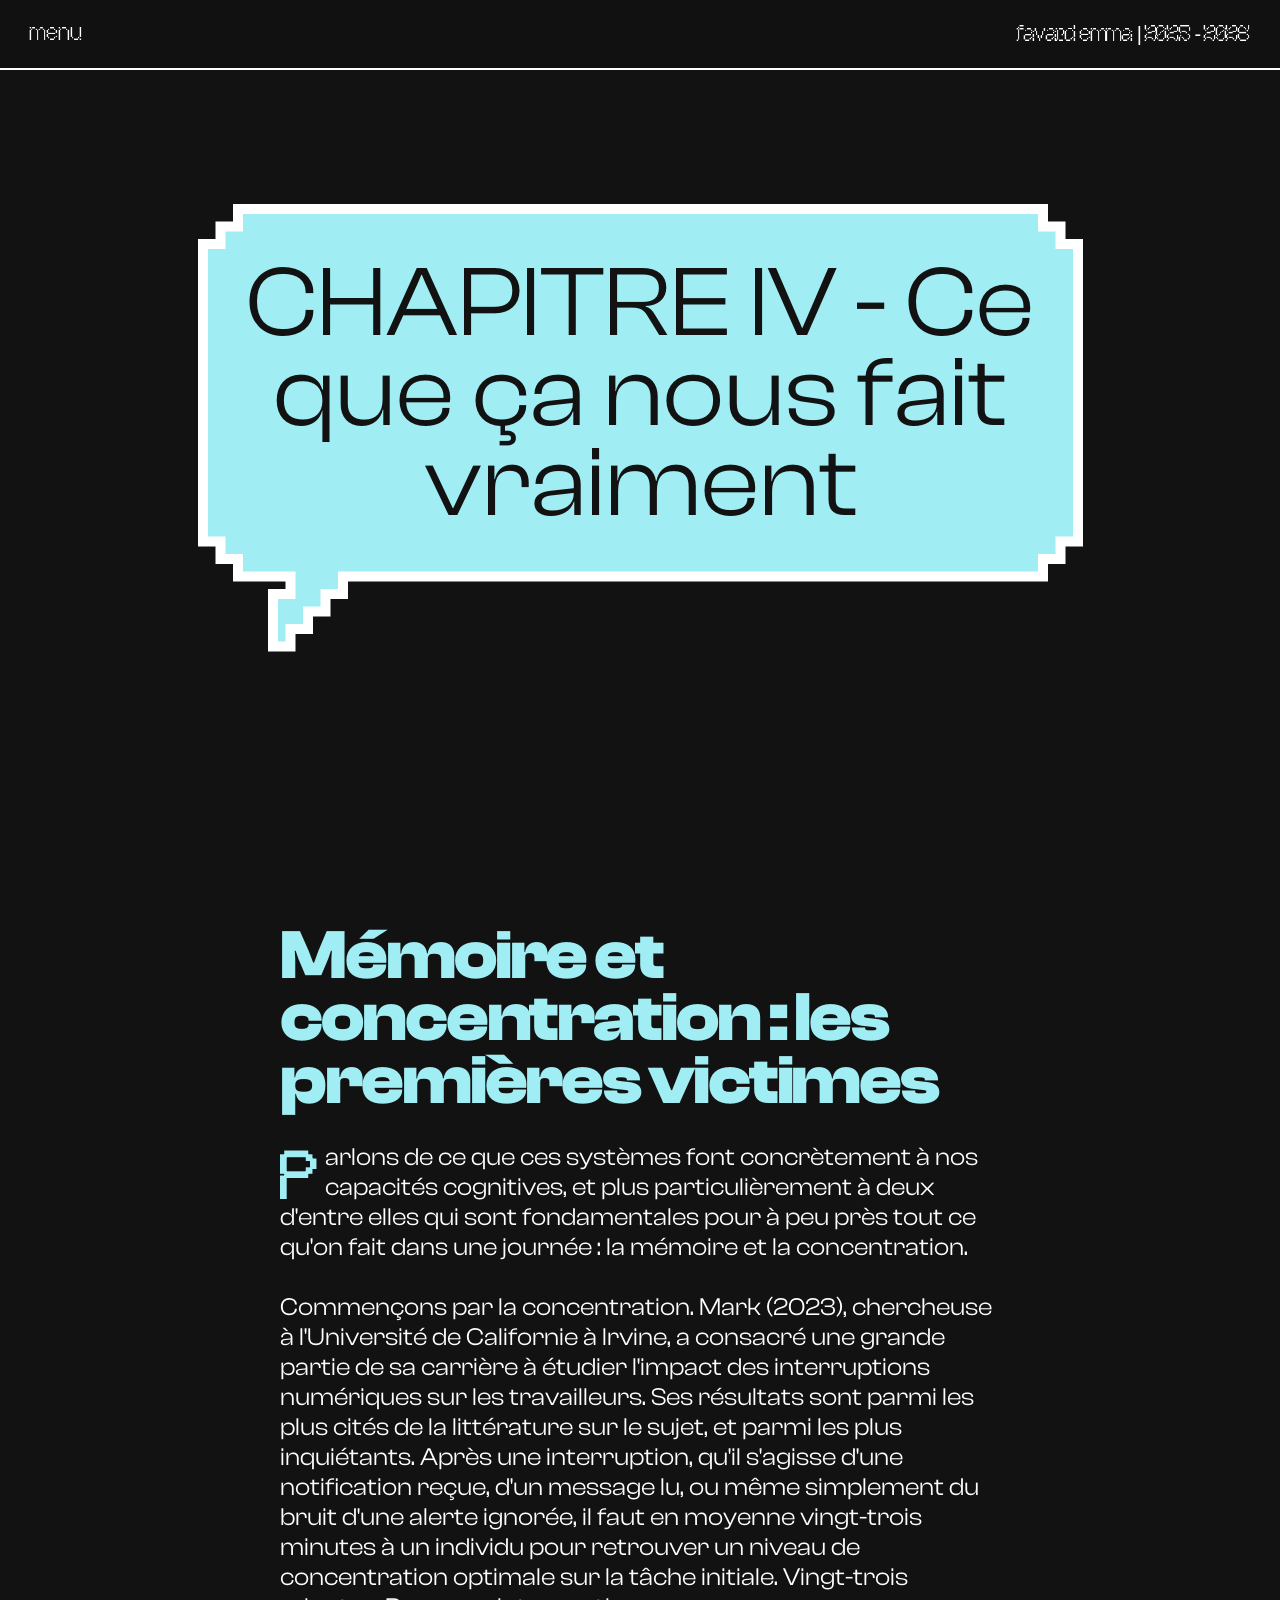
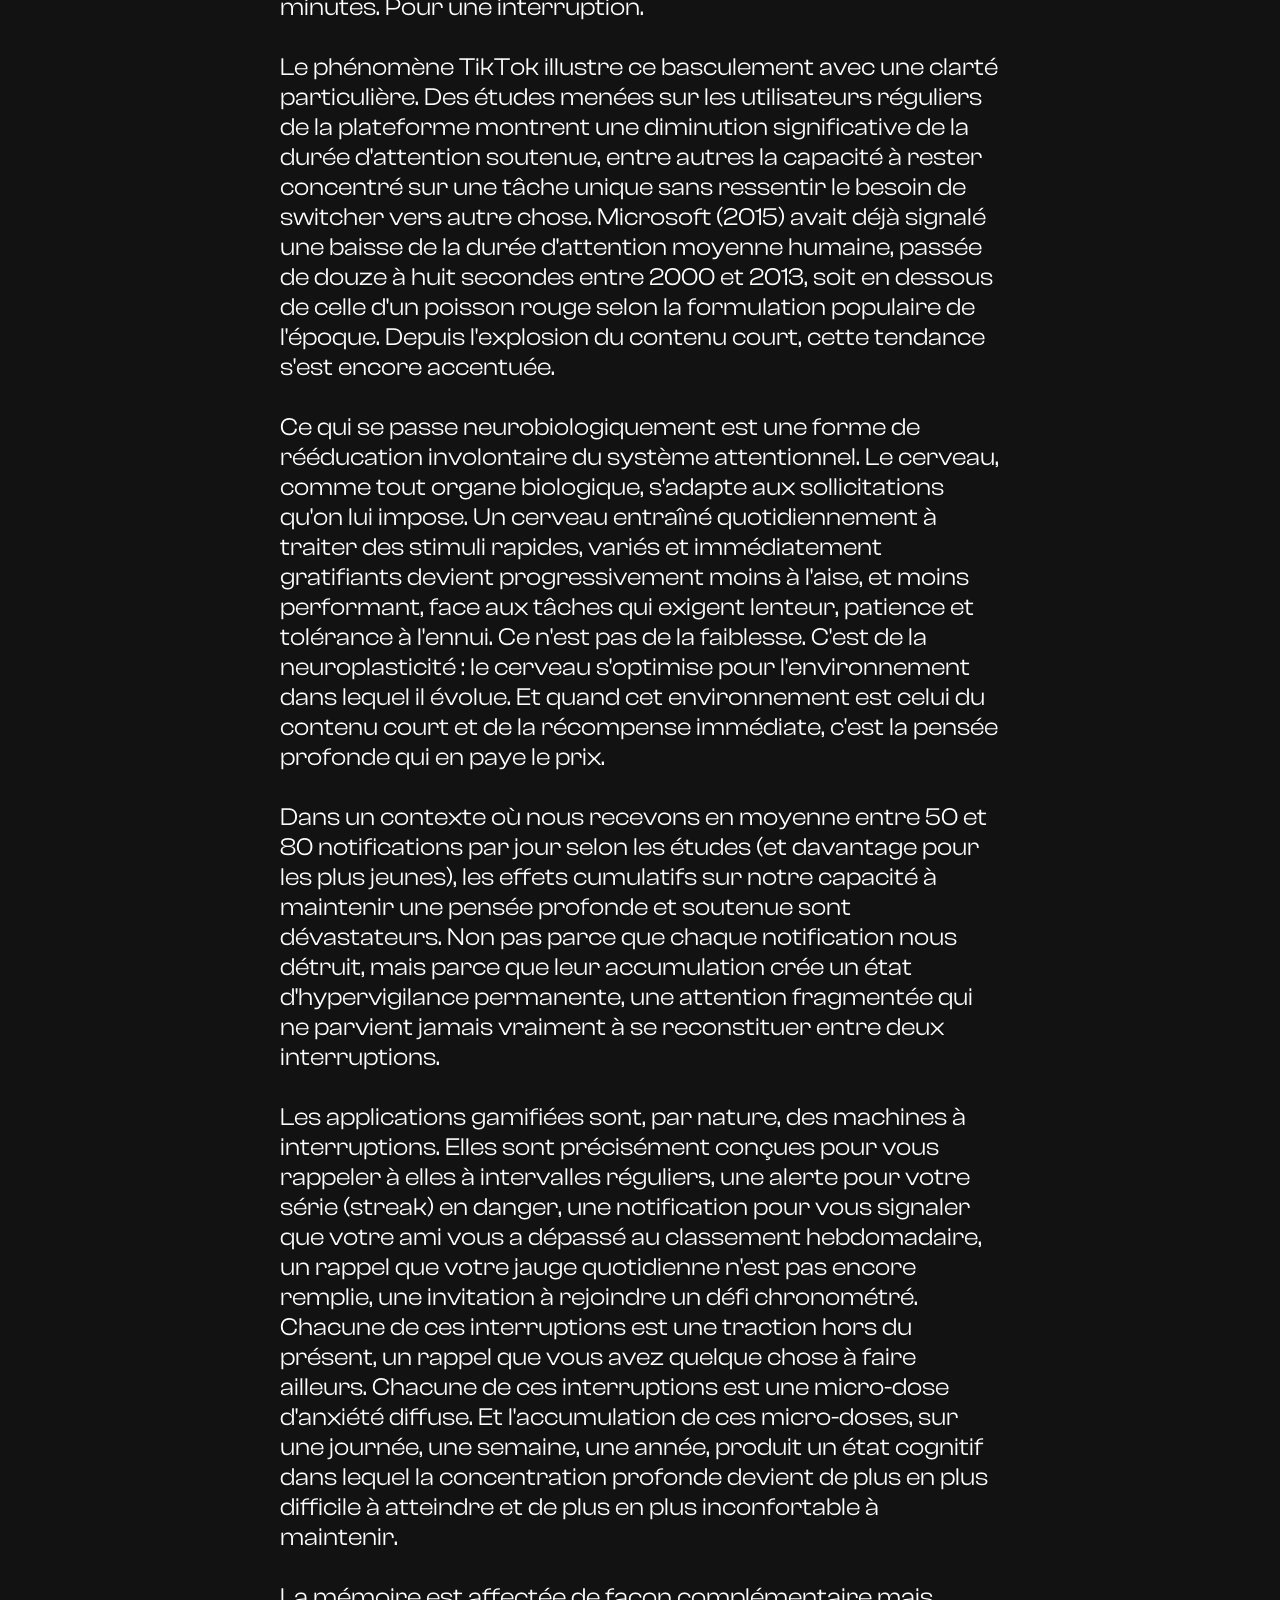
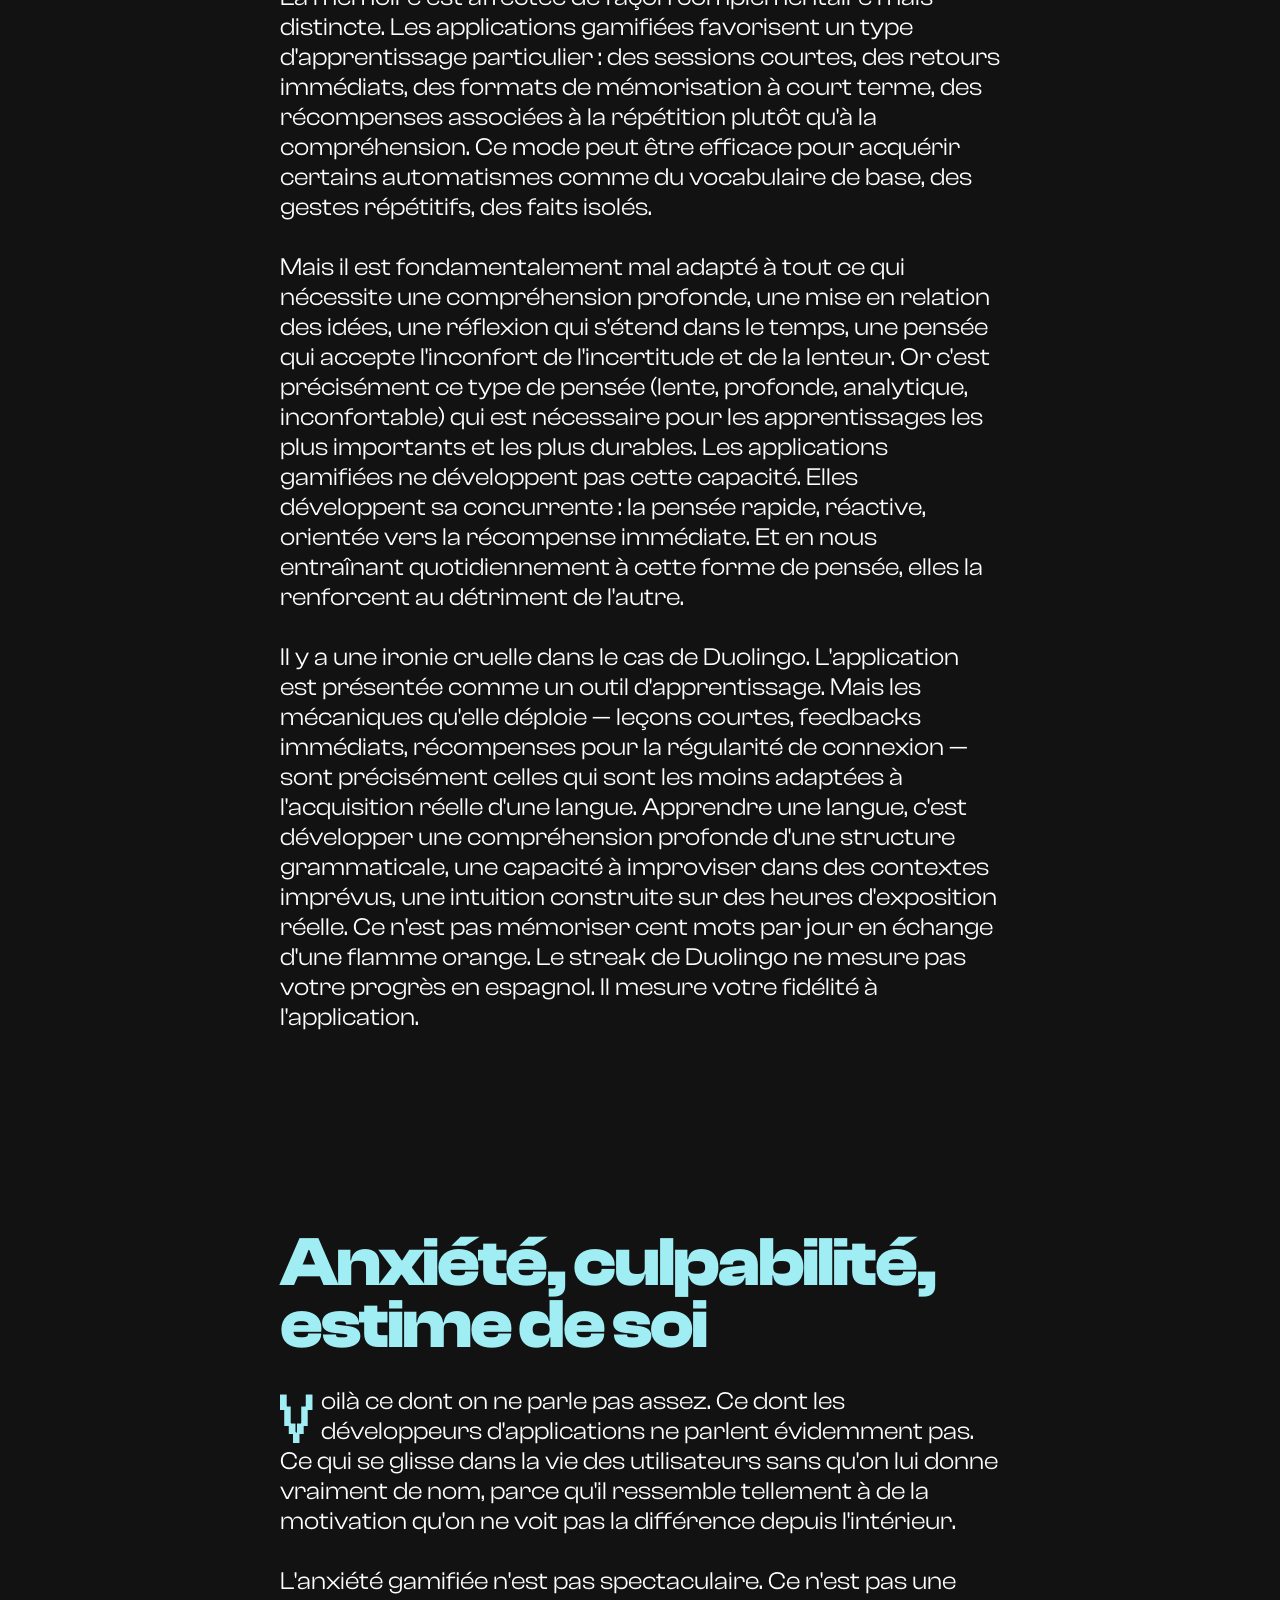
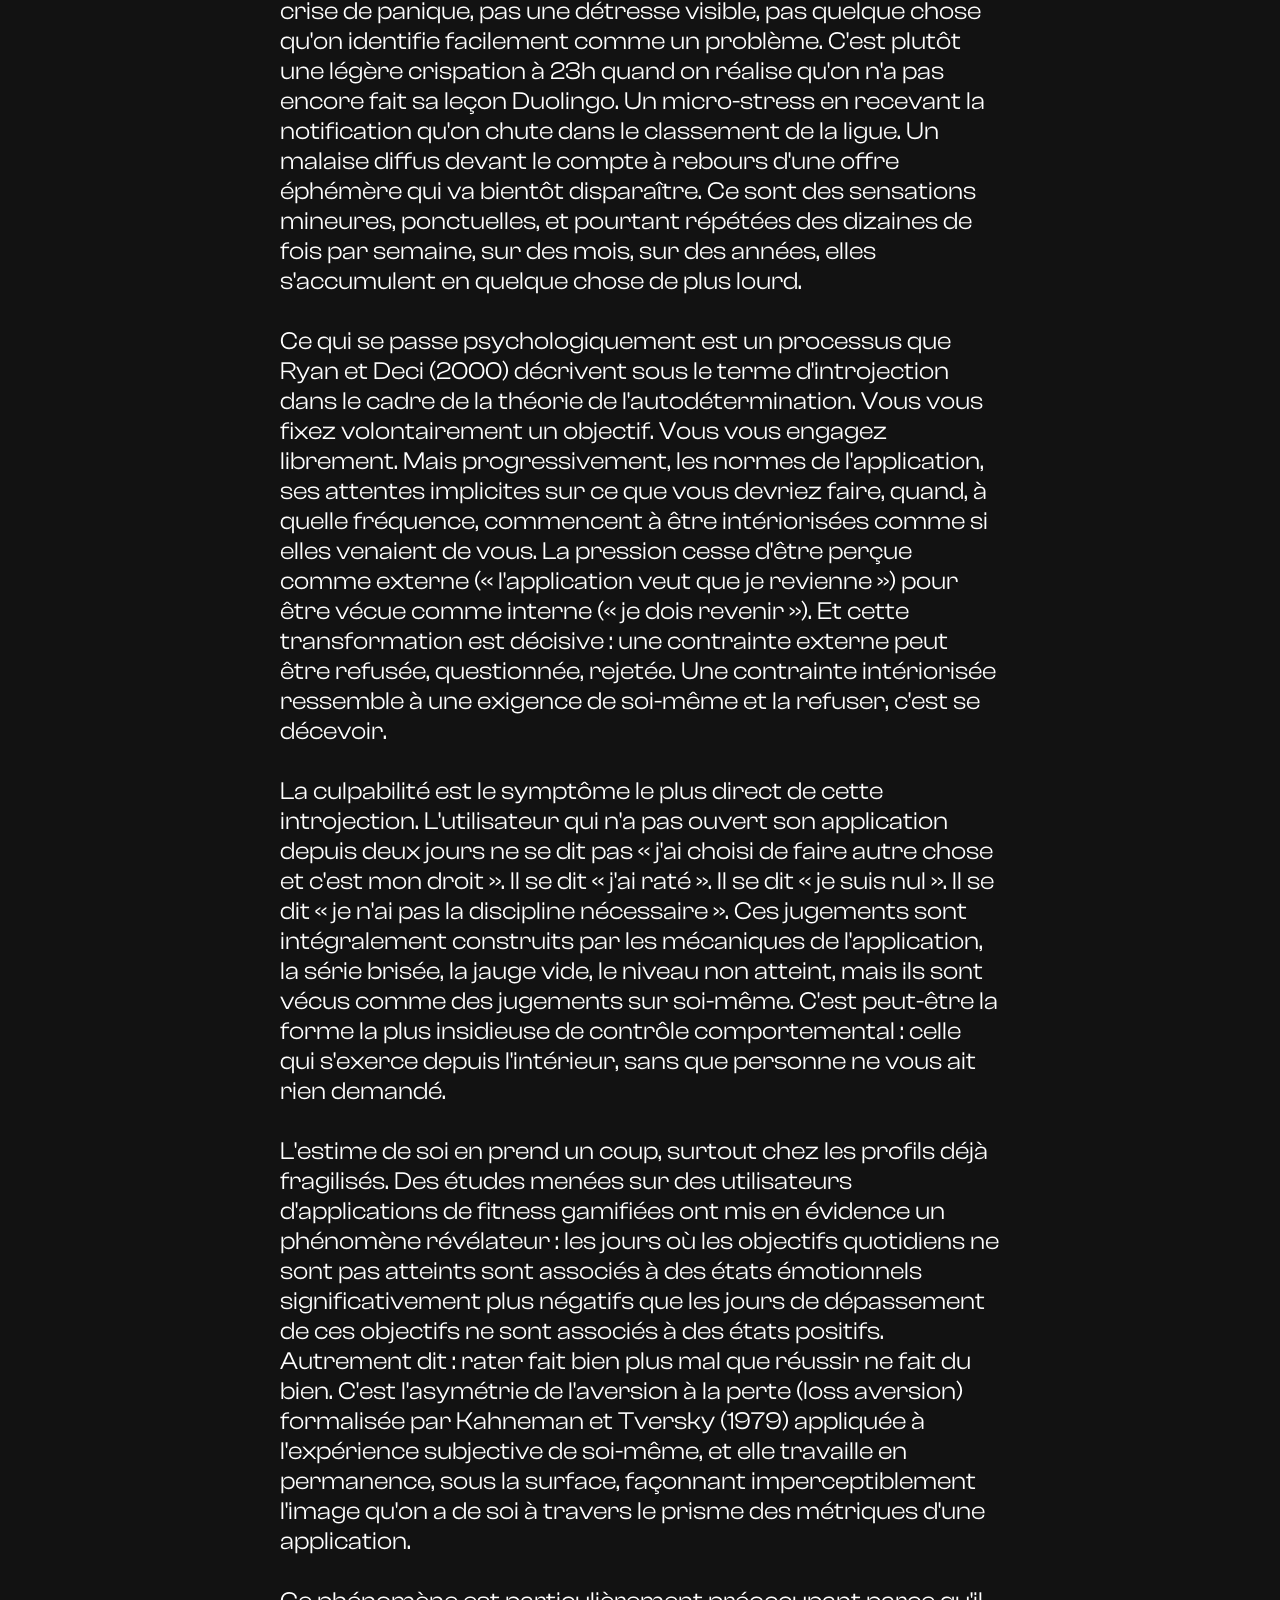
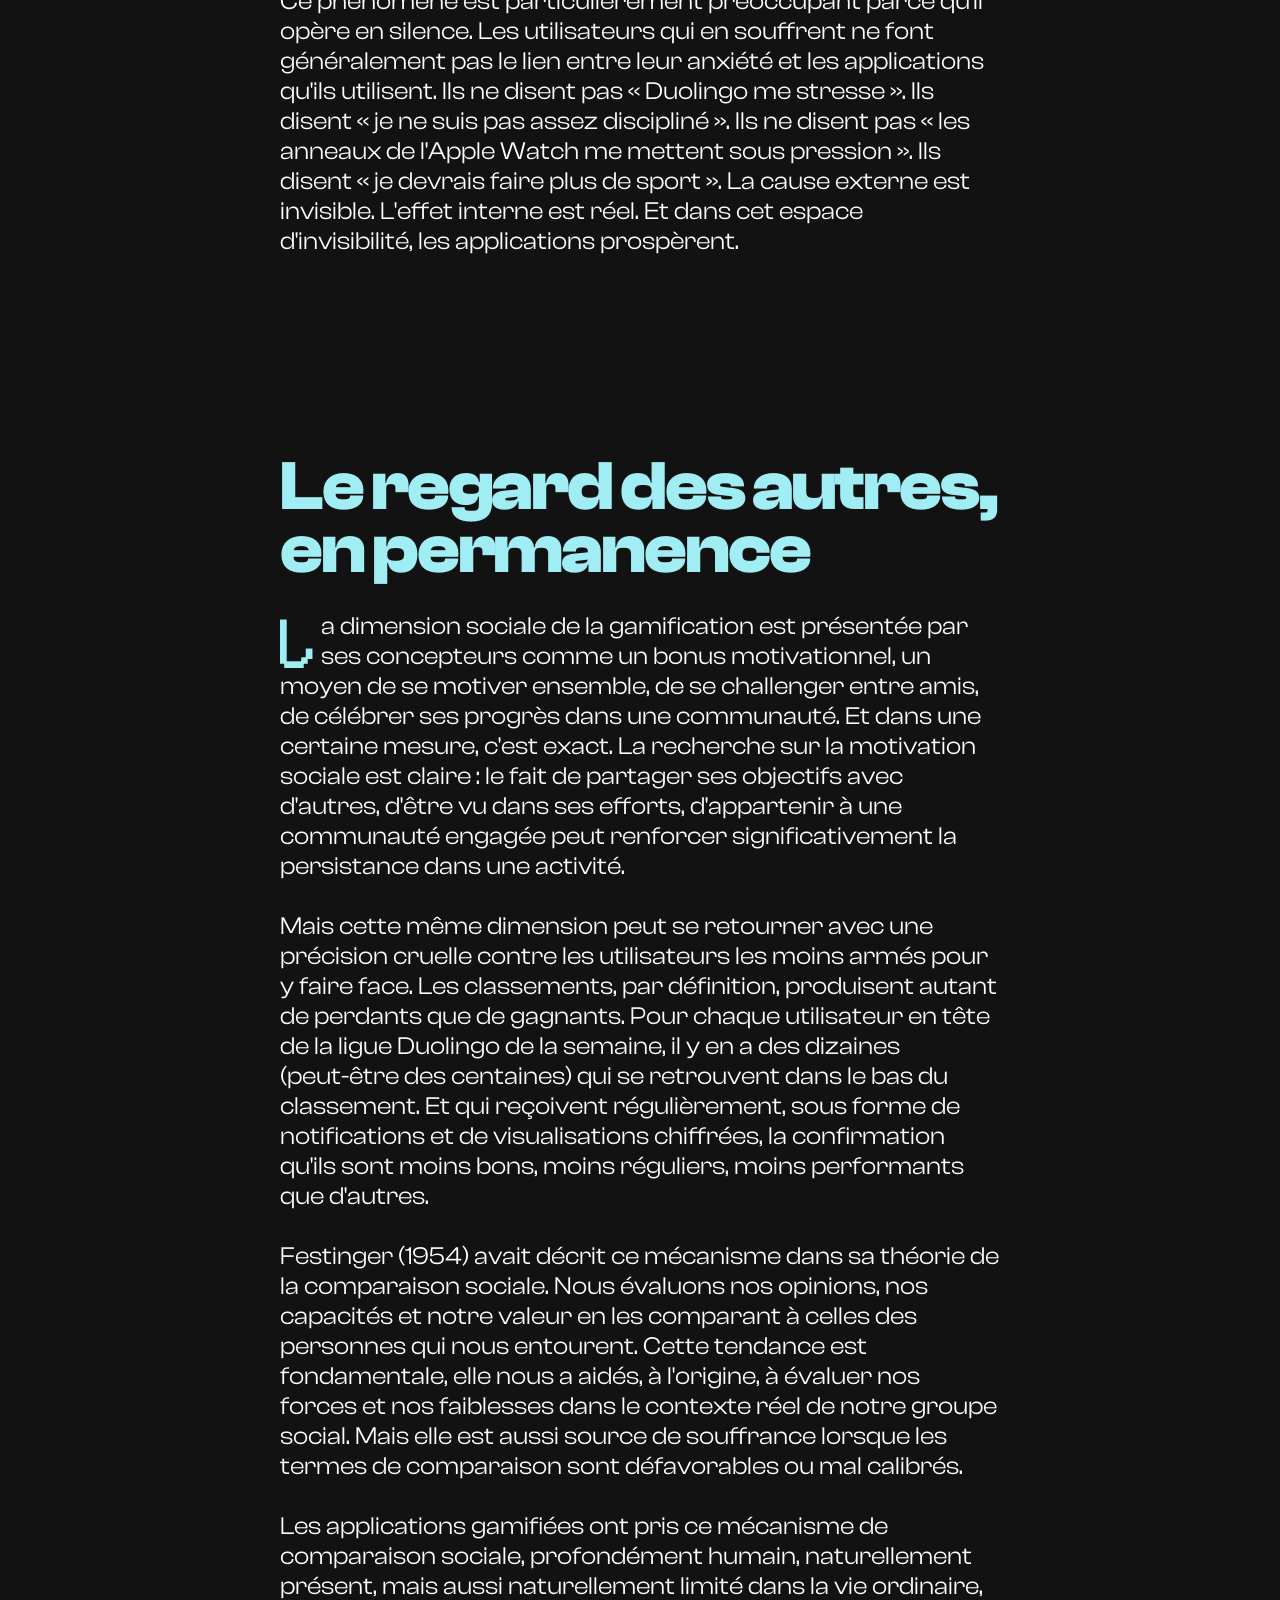
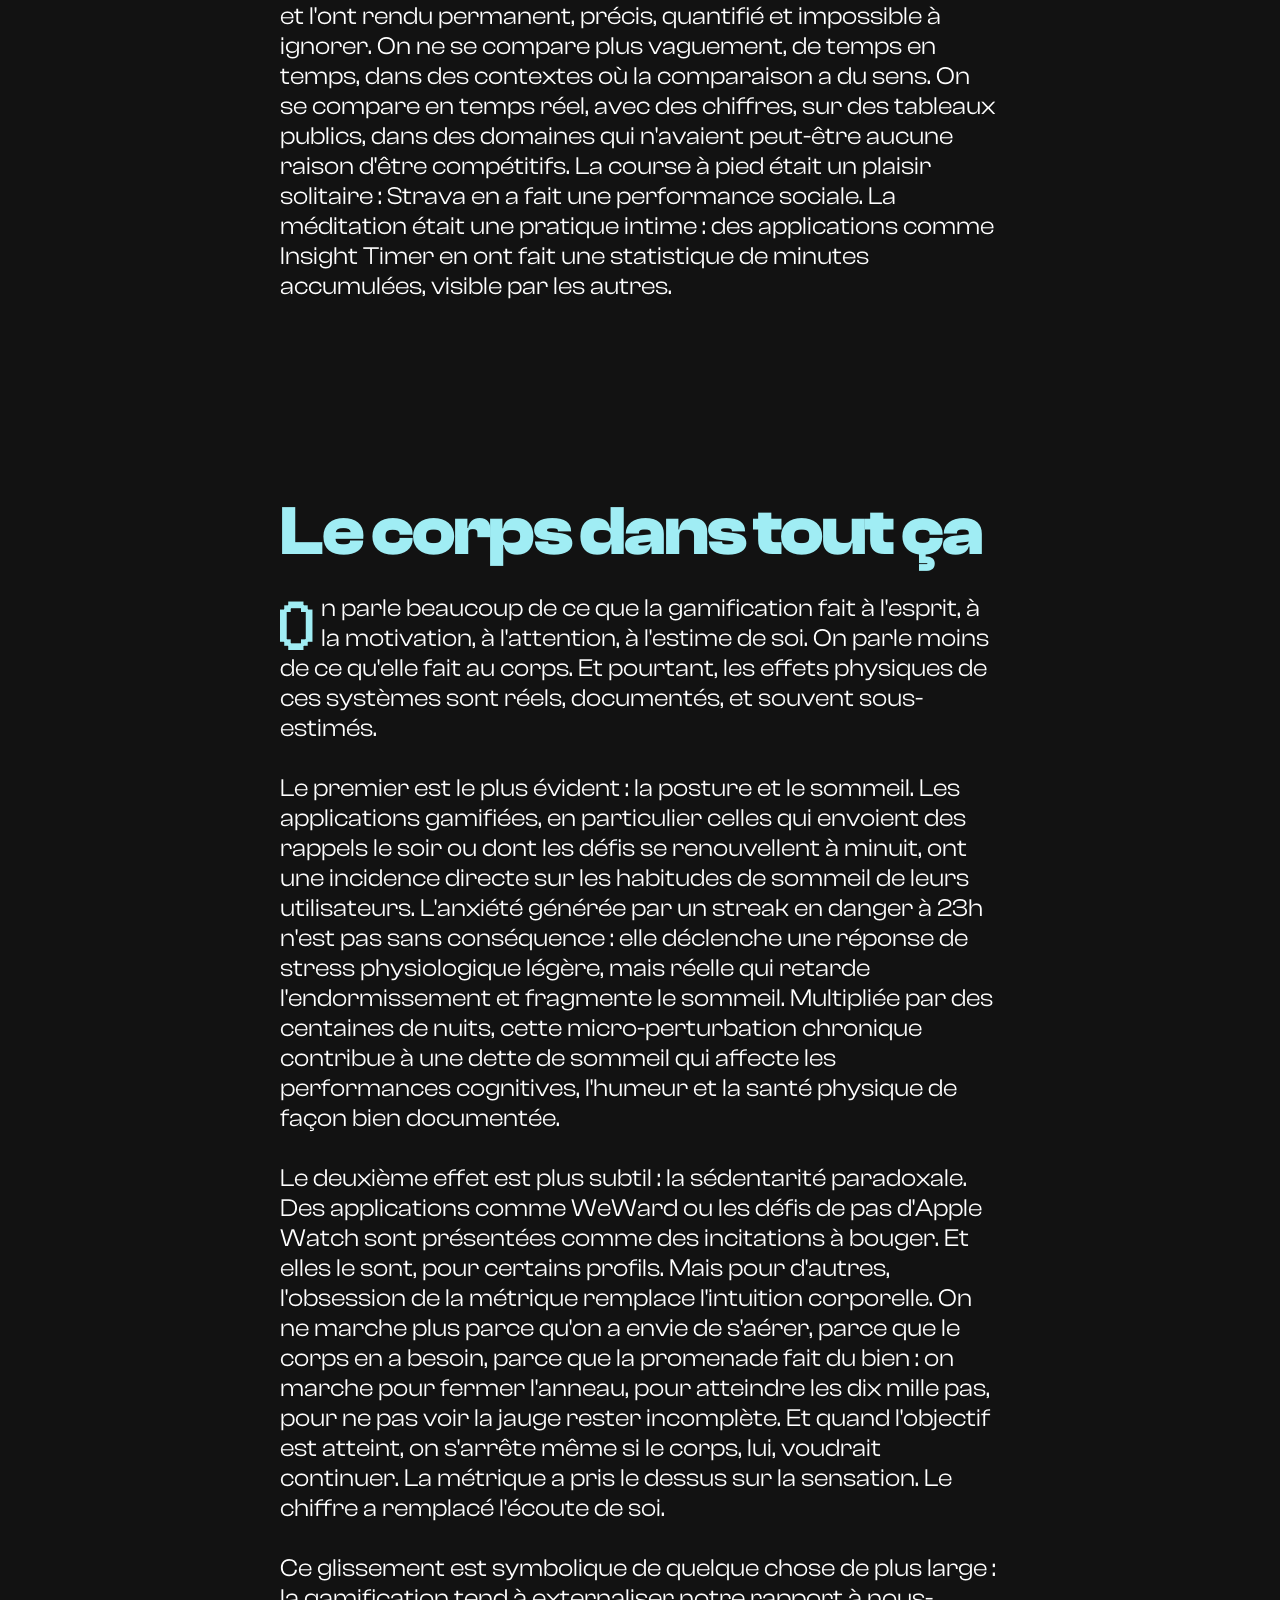
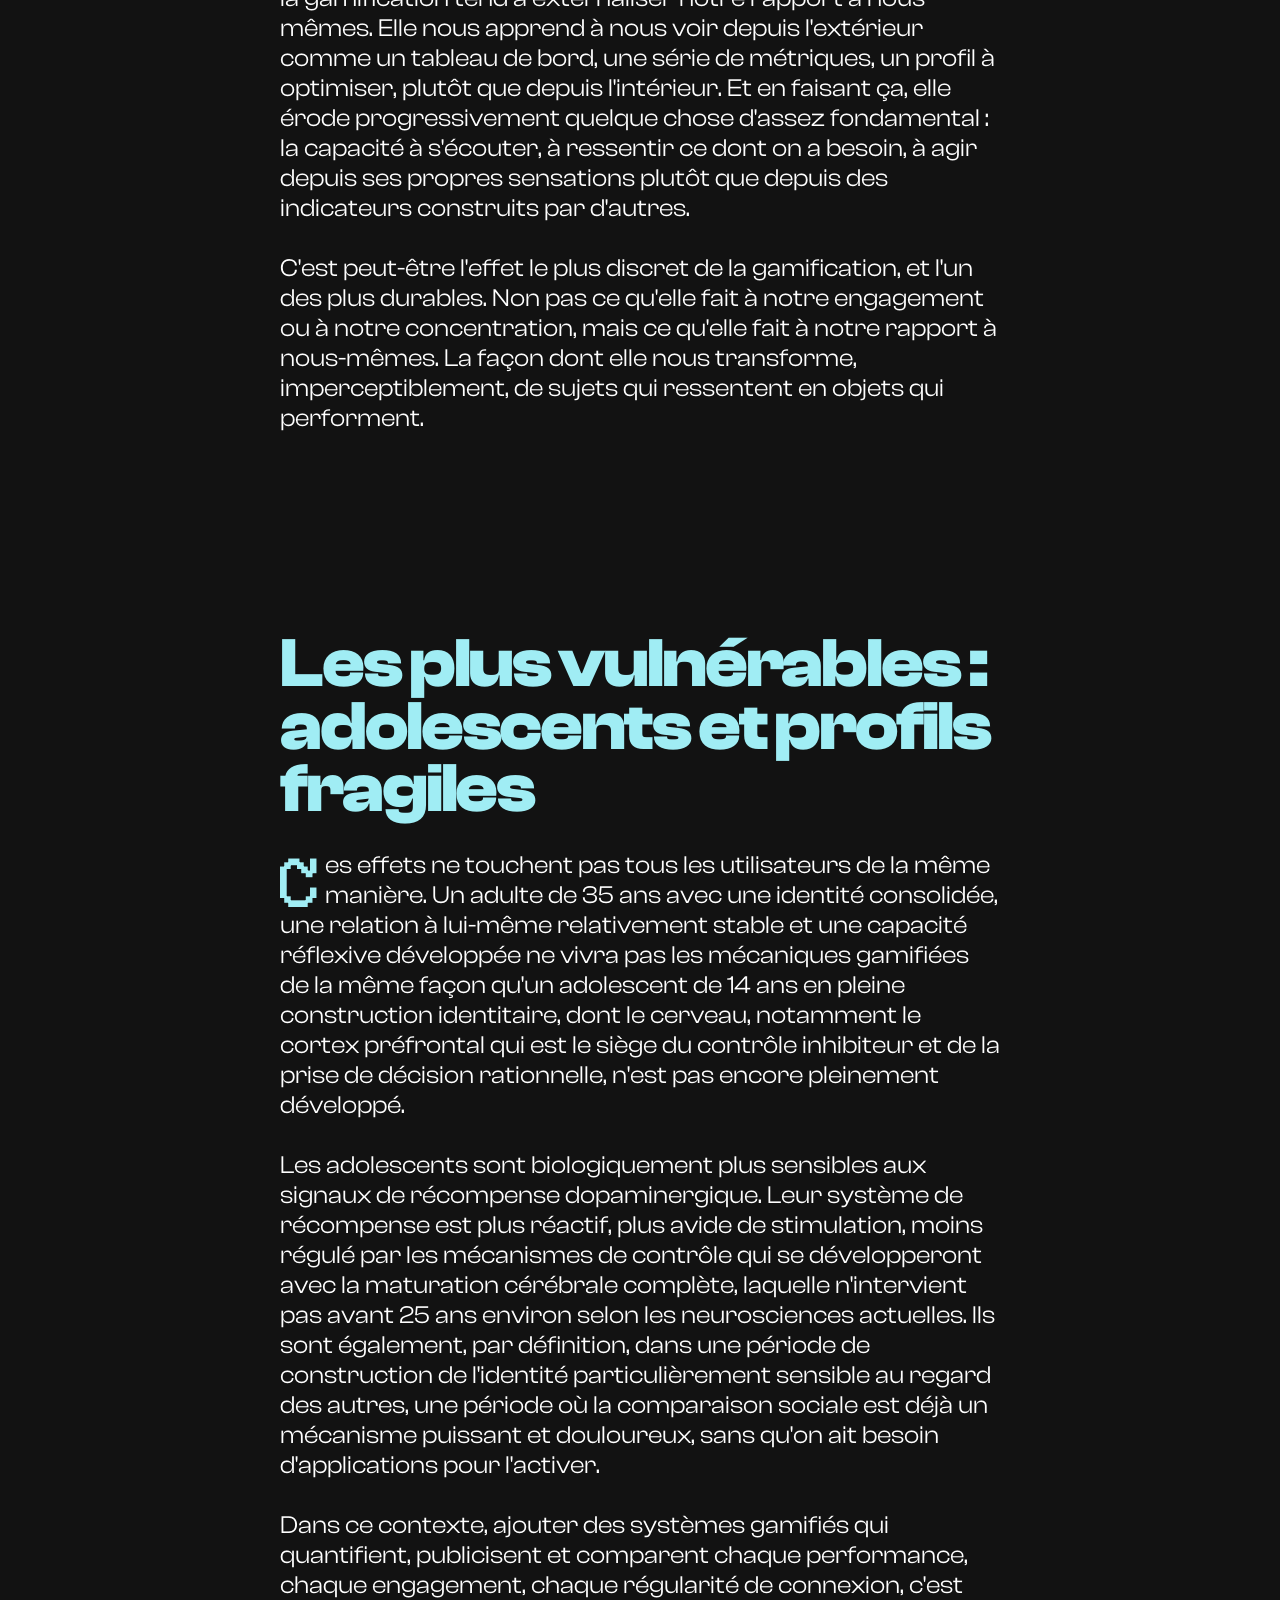
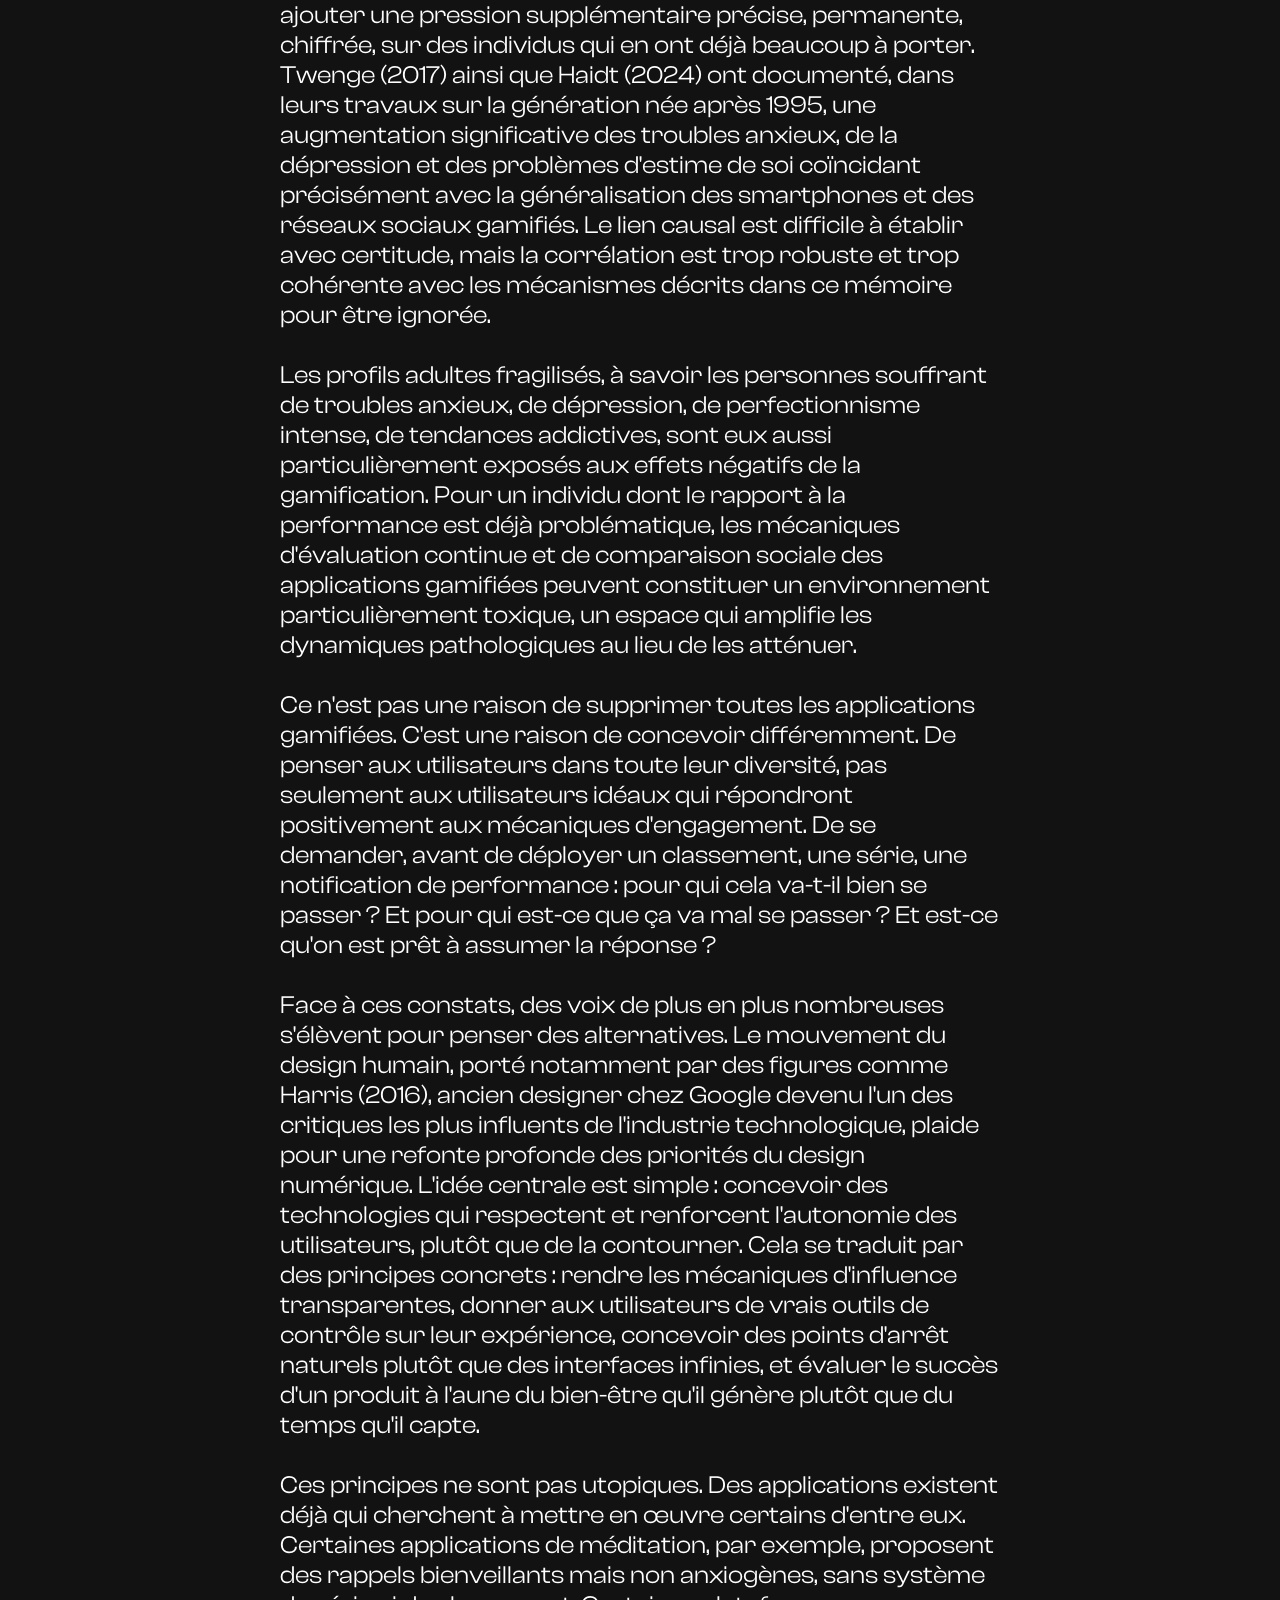
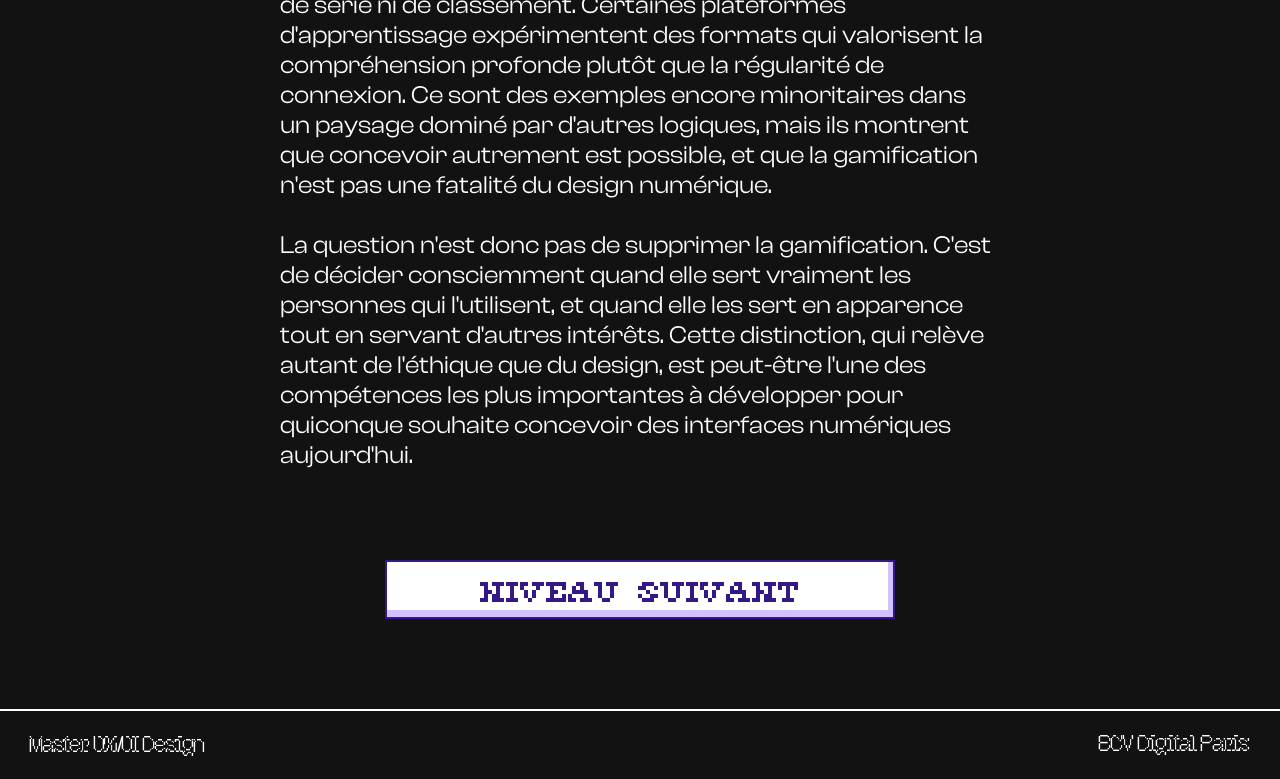
<file: chapter-IV.html>
<!doctype html>
<html lang="fr">
<head>
  <meta charset="utf-8">
  <meta name="viewport" content="width=device-width, initial-scale=1">
  <meta name="description" content="Introduction — Master UX/UI Design">
  <title>Introduction — Master UX/UI Design</title>
  <link rel="stylesheet" href="style.css">
</head>

<body style="--accent-color: #A0EDF4;">

  <section class="pause-menu" aria-label="Menu de navigation" aria-hidden="true">
    <header class="pause-menu__header"><button class="pause-menu__close" type="button" data-menu-close aria-label="Fermer le menu"><img src="assets/menu-icon-1.svg" alt=""></button><span>favard emma | 2025 - 2026</span></header>
    <nav class="pause-menu__content" aria-label="Pages">
      <h2>PAUSE</h2>
      <button type="button" data-page="introduction">introduction</button>
      <button type="button" data-page="chapter-I">chapitre I</button>
      <button type="button" data-page="chapter-II">chapitre II</button>
      <button type="button" data-page="chapter-III">chapitre III</button>
      <button type="button" data-page="chapter-IV">chapitre IV</button>
      <button type="button" data-page="conclusion">conclusion</button>
      <button type="button" data-page="bibliographie">bibliographie</button>
      <button type="button" data-page="quitter">quitter</button>
    </nav>
  </section>

  <header class="site-header">
    <nav class="nav-content" aria-label="Navigation principale"><button class="menu" type="button" data-menu-open>menu</button><span>favard emma | 2025 - 2026</span></nav>
  </header>

  <div class="progress" aria-label="Progression de la page"></div>

  <main>

    <section class="hero" aria-labelledby="page-title" style="--theme-color: #A0EDF4;">
      <div class="bubble">
        <svg class="bubble__svg" viewBox="0 0 300 150" preserveAspectRatio="none">
          <!-- Fond coloré dynamique -->
          <path class="bubble__fill" d="
            M 12,0 
            H 288 V 6 H 294 V 12 H 300 
            V 114 H 294 V 120 H 288 V 126 
            H 48 V 132 H 42 V 138 H 36 V 144 H 30 V 150 H 24 V 144 H 24 V 132 H 30 V 126 
            H 12 V 120 H 6 V 114 H 0 
            V 12 H 6 V 6 H 12 Z" />
          
          <!-- Contour blanc fixe -->
          <path class="bubble__outline" vector-effect="non-scaling-stroke" d="
            M 12,0 
            H 288 V 6 H 294 V 12 H 300 
            V 114 H 294 V 120 H 288 V 126 
            H 48 V 132 H 42 V 138 H 36 V 144 H 30 V 150 H 24 V 144 H 24 V 132 H 30 V 126 
            H 12 V 120 H 6 V 114 H 0 
            V 12 H 6 V 6 H 12 Z" />
        </svg>

        <h1 id="page-title">CHAPITRE IV - Ce que ça nous fait vraiment</h1>
      </div>
    </section>

    <nav class="toc" id="toc" aria-label="Sommaire de la page">
      <ul>
        <li><a href="#section-1">Mémoire et concentration : les premières victimes</a></li>
        <li><a href="#section-2">Anxiété, culpabilité, estime de soi</a></li>
        <li><a href="#section-3">Le regard des autres, en permanence</a></li>
        <li><a href="#section-4">Le corps dans tout ça</a></li>
        <li><a href="#section-5">Les plus vulnérables : adolescents et profils fragiles</a></li>
      </ul>
    </nav>

    <article class="content">
      <h2 id="section-1">Mémoire et concentration : les premières victimes</h2>
        <p>Parlons de ce que ces systèmes font concrètement à nos capacités cognitives, et plus particulièrement à deux d'entre elles qui sont fondamentales pour à peu près tout ce qu'on fait dans une journée : la mémoire et la concentration.</p>

        <p>Commençons par la concentration. Mark (2023), chercheuse à l'Université de Californie à Irvine, a consacré une grande partie de sa carrière à étudier l'impact des interruptions numériques sur les travailleurs. Ses résultats sont parmi les plus cités de la littérature sur le sujet,  et parmi les plus inquiétants. Après une interruption, qu'il s'agisse d'une notification reçue, d'un message lu, ou même simplement du bruit d'une alerte ignorée, il faut en moyenne vingt-trois minutes à un individu pour retrouver un niveau de concentration optimale sur la tâche initiale. Vingt-trois minutes. Pour une interruption.</p>

        <p>Le phénomène TikTok illustre ce basculement avec une clarté particulière. Des études menées sur les utilisateurs réguliers de la plateforme montrent une diminution significative de la durée d'attention soutenue, entre autres la capacité à rester concentré sur une tâche unique sans ressentir le besoin de switcher vers autre chose. Microsoft (2015) avait déjà signalé une baisse de la durée d'attention moyenne humaine, passée de douze à huit secondes entre 2000 et 2013, soit en dessous de celle d'un poisson rouge selon la formulation populaire de l'époque. Depuis l'explosion du contenu court, cette tendance s'est encore accentuée.</p>

        <p>Ce qui se passe neurobiologiquement est une forme de rééducation involontaire du système attentionnel. Le cerveau, comme tout organe biologique, s'adapte aux sollicitations qu'on lui impose. Un cerveau entraîné quotidiennement à traiter des stimuli rapides, variés et immédiatement gratifiants devient progressivement moins à l'aise, et moins performant, face aux tâches qui exigent lenteur, patience et tolérance à l'ennui. Ce n'est pas de la faiblesse. C'est de la neuroplasticité : le cerveau s'optimise pour l'environnement dans lequel il évolue. Et quand cet environnement est celui du contenu court et de la récompense immédiate, c'est la pensée profonde qui en paye le prix.</p>

        <p>Dans un contexte où nous recevons en moyenne entre 50 et 80 notifications par jour selon les études (et davantage pour les plus jeunes), les effets cumulatifs sur notre capacité à maintenir une pensée profonde et soutenue sont dévastateurs. Non pas parce que chaque notification nous détruit,  mais parce que leur accumulation crée un état d'hypervigilance permanente, une attention fragmentée qui ne parvient jamais vraiment à se reconstituer entre deux interruptions.</p>

        <p>Les applications gamifiées sont, par nature, des machines à interruptions. Elles sont précisément conçues pour vous rappeler à elles à intervalles réguliers, une alerte pour votre série (streak) en danger, une notification pour vous signaler que votre ami vous a dépassé au classement hebdomadaire, un rappel que votre jauge quotidienne n'est pas encore remplie, une invitation à rejoindre un défi chronométré. Chacune de ces interruptions est une traction hors du présent, un rappel que vous avez quelque chose à faire ailleurs. Chacune de ces interruptions est une micro-dose d'anxiété diffuse. Et l'accumulation de ces micro-doses, sur une journée, une semaine, une année, produit un état cognitif dans lequel la concentration profonde devient de plus en plus difficile à atteindre et de plus en plus inconfortable à maintenir.</p>

        <p>La mémoire est affectée de façon complémentaire mais distincte. Les applications gamifiées favorisent un type d'apprentissage particulier : des sessions courtes, des retours immédiats, des formats de mémorisation à court terme, des récompenses associées à la répétition plutôt qu'à la compréhension. Ce mode peut être efficace pour acquérir certains automatismes comme du vocabulaire de base, des gestes répétitifs, des faits isolés.</p>

        <p>Mais il est fondamentalement mal adapté à tout ce qui nécessite une compréhension profonde, une mise en relation des idées, une réflexion qui s'étend dans le temps, une pensée qui accepte l'inconfort de l'incertitude et de la lenteur. Or c'est précisément ce type de pensée (lente, profonde, analytique, inconfortable) qui est nécessaire pour les apprentissages les plus importants et les plus durables. Les applications gamifiées ne développent pas cette capacité. Elles développent sa concurrente : la pensée rapide, réactive, orientée vers la récompense immédiate. Et en nous entraînant quotidiennement à cette forme de pensée, elles la renforcent au détriment de l'autre.</p>

        <p>Il y a une ironie cruelle dans le cas de Duolingo. L'application est présentée comme un outil d'apprentissage. Mais les mécaniques qu'elle déploie — leçons courtes, feedbacks immédiats, récompenses pour la régularité de connexion — sont précisément celles qui sont les moins adaptées à l'acquisition réelle d'une langue. Apprendre une langue, c'est développer une compréhension profonde d'une structure grammaticale, une capacité à improviser dans des contextes imprévus, une intuition construite sur des heures d'exposition réelle. Ce n'est pas mémoriser cent mots par jour en échange d'une flamme orange. Le streak de Duolingo ne mesure pas votre progrès en espagnol. Il mesure votre fidélité à l'application.</p>

      <h2 id="section-2">Anxiété, culpabilité, estime de soi</h2>
        <p>Voilà ce dont on ne parle pas assez. Ce dont les développeurs d'applications ne parlent évidemment pas. Ce qui se glisse dans la vie des utilisateurs sans qu'on lui donne vraiment de nom, parce qu'il ressemble tellement à de la motivation qu'on ne voit pas la différence depuis l'intérieur.</p>

        <p>L'anxiété gamifiée n'est pas spectaculaire. Ce n'est pas une crise de panique, pas une détresse visible, pas quelque chose qu'on identifie facilement comme un problème. C'est plutôt une légère crispation à 23h quand on réalise qu'on n'a pas encore fait sa leçon Duolingo. Un micro-stress en recevant la notification qu'on chute dans le classement de la ligue. Un malaise diffus devant le compte à rebours d'une offre éphémère qui va bientôt disparaître. Ce sont des sensations mineures, ponctuelles, et pourtant répétées des dizaines de fois par semaine, sur des mois, sur des années, elles s'accumulent en quelque chose de plus lourd.</p>

        <p>Ce qui se passe psychologiquement est un processus que Ryan et Deci (2000) décrivent sous le terme d'introjection dans le cadre de la théorie de l'autodétermination. Vous vous fixez volontairement un objectif. Vous vous engagez librement. Mais progressivement, les normes de l'application, ses attentes implicites sur ce que vous devriez faire, quand, à quelle fréquence, commencent à être intériorisées comme si elles venaient de vous. La pression cesse d'être perçue comme externe (« l'application veut que je revienne ») pour être vécue comme interne (« je dois revenir »). Et cette transformation est décisive : une contrainte externe peut être refusée, questionnée, rejetée. Une contrainte intériorisée ressemble à une exigence de soi-même et la refuser, c'est se décevoir.</p>

        <p>La culpabilité est le symptôme le plus direct de cette introjection. L'utilisateur qui n'a pas ouvert son application depuis deux jours ne se dit pas « j'ai choisi de faire autre chose et c'est mon droit ». Il se dit « j'ai raté ». Il se dit « je suis nul ». Il se dit « je n'ai pas la discipline nécessaire ». Ces jugements sont intégralement construits par les mécaniques de l'application, la série brisée, la jauge vide, le niveau non atteint, mais ils sont vécus comme des jugements sur soi-même. C'est peut-être la forme la plus insidieuse de contrôle comportemental : celle qui s'exerce depuis l'intérieur, sans que personne ne vous ait rien demandé.</p>

        <p>L'estime de soi en prend un coup, surtout chez les profils déjà fragilisés. Des études menées sur des utilisateurs d'applications de fitness gamifiées ont mis en évidence un phénomène révélateur : les jours où les objectifs quotidiens ne sont pas atteints sont associés à des états émotionnels significativement plus négatifs que les jours de dépassement de ces objectifs ne sont associés à des états positifs. Autrement dit : rater fait bien plus mal que réussir ne fait du bien. C'est l'asymétrie de l'aversion à la perte (loss aversion) formalisée par Kahneman et Tversky (1979) appliquée à l'expérience subjective de soi-même, et elle travaille en permanence, sous la surface, façonnant imperceptiblement l'image qu'on a de soi à travers le prisme des métriques d'une application.</p>

        <p>Ce phénomène est particulièrement préoccupant parce qu'il opère en silence. Les utilisateurs qui en souffrent ne font généralement pas le lien entre leur anxiété et les applications qu'ils utilisent. Ils ne disent pas « Duolingo me stresse ». Ils disent « je ne suis pas assez discipliné ». Ils ne disent pas « les anneaux de l'Apple Watch me mettent sous pression ». Ils disent « je devrais faire plus de sport ». La cause externe est invisible. L'effet interne est réel. Et dans cet espace d'invisibilité, les applications prospèrent.</p>

      <h2 id="section-3">Le regard des autres, en permanence</h2>
        <p>La dimension sociale de la gamification est présentée par ses concepteurs comme un bonus motivationnel, un moyen de se motiver ensemble, de se challenger entre amis, de célébrer ses progrès dans une communauté. Et dans une certaine mesure, c'est exact. La recherche sur la motivation sociale est claire : le fait de partager ses objectifs avec d'autres, d'être vu dans ses efforts, d'appartenir à une communauté engagée peut renforcer significativement la persistance dans une activité.</p>

        <p>Mais cette même dimension peut se retourner avec une précision cruelle contre les utilisateurs les moins armés pour y faire face. Les classements, par définition, produisent autant de perdants que de gagnants. Pour chaque utilisateur en tête de la ligue Duolingo de la semaine, il y en a des dizaines (peut-être des centaines) qui se retrouvent dans le bas du classement. Et qui reçoivent régulièrement, sous forme de notifications et de visualisations chiffrées, la confirmation qu'ils sont moins bons, moins réguliers, moins performants que d'autres.</p>

        <p>Festinger (1954) avait décrit ce mécanisme dans sa théorie de la comparaison sociale. Nous évaluons nos opinions, nos capacités et notre valeur en les comparant à celles des personnes qui nous entourent. Cette tendance est fondamentale, elle nous a aidés, à l'origine, à évaluer nos forces et nos faiblesses dans le contexte réel de notre groupe social. Mais elle est aussi source de souffrance lorsque les termes de comparaison sont défavorables ou mal calibrés.</p>

        <p>Les applications gamifiées ont pris ce mécanisme de comparaison sociale, profondément humain, naturellement présent, mais aussi naturellement limité dans la vie ordinaire, et l'ont rendu permanent, précis, quantifié et impossible à ignorer. On ne se compare plus vaguement, de temps en temps, dans des contextes où la comparaison a du sens. On se compare en temps réel, avec des chiffres, sur des tableaux publics, dans des domaines qui n'avaient peut-être aucune raison d'être compétitifs. La course à pied était un plaisir solitaire : Strava en a fait une performance sociale. La méditation était une pratique intime : des applications comme Insight Timer en ont fait une statistique de minutes accumulées, visible par les autres.</p>

      <h2 id="section-4">Le corps dans tout ça</h2>
        <p>On parle beaucoup de ce que la gamification fait à l'esprit, à la motivation, à l'attention, à l'estime de soi. On parle moins de ce qu'elle fait au corps. Et pourtant, les effets physiques de ces systèmes sont réels, documentés, et souvent sous-estimés.</p>

        <p>Le premier est le plus évident : la posture et le sommeil. Les applications gamifiées, en particulier celles qui envoient des rappels le soir ou dont les défis se renouvellent à minuit, ont une incidence directe sur les habitudes de sommeil de leurs utilisateurs. L'anxiété générée par un streak en danger à 23h n'est pas sans conséquence : elle déclenche une réponse de stress physiologique légère, mais réelle qui retarde l'endormissement et fragmente le sommeil. Multipliée par des centaines de nuits, cette micro-perturbation chronique contribue à une dette de sommeil qui affecte les performances cognitives, l'humeur et la santé physique de façon bien documentée.</p>

        <p>Le deuxième effet est plus subtil : la sédentarité paradoxale. Des applications comme WeWard ou les défis de pas d'Apple Watch sont présentées comme des incitations à bouger. Et elles le sont, pour certains profils. Mais pour d'autres, l'obsession de la métrique remplace l'intuition corporelle. On ne marche plus parce qu'on a envie de s'aérer, parce que le corps en a besoin, parce que la promenade fait du bien : on marche pour fermer l'anneau, pour atteindre les dix mille pas, pour ne pas voir la jauge rester incomplète. Et quand l'objectif est atteint, on s'arrête même si le corps, lui, voudrait continuer. La métrique a pris le dessus sur la sensation. Le chiffre a remplacé l'écoute de soi.</p>

        <p>Ce glissement est symbolique de quelque chose de plus large : la gamification tend à externaliser notre rapport à nous-mêmes. Elle nous apprend à nous voir depuis l'extérieur comme un tableau de bord, une série de métriques, un profil à optimiser, plutôt que depuis l'intérieur. Et en faisant ça, elle érode progressivement quelque chose d'assez fondamental : la capacité à s'écouter, à ressentir ce dont on a besoin, à agir depuis ses propres sensations plutôt que depuis des indicateurs construits par d'autres.</p>

        <p>C'est peut-être l'effet le plus discret de la gamification, et l'un des plus durables. Non pas ce qu'elle fait à notre engagement ou à notre concentration, mais ce qu'elle fait à notre rapport à nous-mêmes. La façon dont elle nous transforme, imperceptiblement, de sujets qui ressentent en objets qui performent.</p>

      <h2 id="section-5">Les plus vulnérables : adolescents et profils fragiles</h2>
        <p>Ces effets ne touchent pas tous les utilisateurs de la même manière. Un adulte de 35 ans avec une identité consolidée, une relation à lui-même relativement stable et une capacité réflexive développée ne vivra pas les mécaniques gamifiées de la même façon qu'un adolescent de 14 ans en pleine construction identitaire, dont le cerveau, notamment le cortex préfrontal qui est le siège du contrôle inhibiteur et de la prise de décision rationnelle, n'est pas encore pleinement développé.</p>

        <p>Les adolescents sont biologiquement plus sensibles aux signaux de récompense dopaminergique. Leur système de récompense est plus réactif, plus avide de stimulation, moins régulé par les mécanismes de contrôle qui se développeront avec la maturation cérébrale complète, laquelle n'intervient pas avant 25 ans environ selon les neurosciences actuelles. Ils sont également, par définition, dans une période de construction de l'identité particulièrement sensible au regard des autres, une période où la comparaison sociale est déjà un mécanisme puissant et douloureux, sans qu'on ait besoin d'applications pour l'activer.</p>

        <p>Dans ce contexte, ajouter des systèmes gamifiés qui quantifient, publicisent et comparent chaque performance, chaque engagement, chaque régularité de connexion, c'est ajouter une pression supplémentaire précise, permanente, chiffrée, sur des individus qui en ont déjà beaucoup à porter. Twenge (2017) ainsi que Haidt (2024) ont documenté, dans leurs travaux sur la génération née après 1995, une augmentation significative des troubles anxieux, de la dépression et des problèmes d'estime de soi coïncidant précisément avec la généralisation des smartphones et des réseaux sociaux gamifiés. Le lien causal est difficile à établir avec certitude, mais la corrélation est trop robuste et trop cohérente avec les mécanismes décrits dans ce mémoire pour être ignorée.</p>

        <p>Les profils adultes fragilisés, à savoir les personnes souffrant de troubles anxieux, de dépression, de perfectionnisme intense, de tendances addictives, sont eux aussi particulièrement exposés aux effets négatifs de la gamification. Pour un individu dont le rapport à la performance est déjà problématique, les mécaniques d'évaluation continue et de comparaison sociale des applications gamifiées peuvent constituer un environnement particulièrement toxique, un espace qui amplifie les dynamiques pathologiques au lieu de les atténuer.</p>

        <p>Ce n'est pas une raison de supprimer toutes les applications gamifiées. C'est une raison de concevoir différemment. De penser aux utilisateurs dans toute leur diversité, pas seulement aux utilisateurs idéaux qui répondront positivement aux mécaniques d'engagement. De se demander, avant de déployer un classement, une série, une notification de performance : pour qui cela va-t-il bien se passer ? Et pour qui est-ce que ça va mal se passer ? Et est-ce qu'on est prêt à assumer la réponse ?</p>

        <p>Face à ces constats, des voix de plus en plus nombreuses s'élèvent pour penser des alternatives. Le mouvement du design humain, porté notamment par des figures comme Harris (2016), ancien designer chez Google devenu l'un des critiques les plus influents de l'industrie technologique, plaide pour une refonte profonde des priorités du design numérique. L'idée centrale est simple : concevoir des technologies qui respectent et renforcent l'autonomie des utilisateurs, plutôt que de la contourner. Cela se traduit par des principes concrets : rendre les mécaniques d'influence transparentes, donner aux utilisateurs de vrais outils de contrôle sur leur expérience, concevoir des points d'arrêt naturels plutôt que des interfaces infinies, et évaluer le succès d'un produit à l'aune du bien-être qu'il génère plutôt que du temps qu'il capte.</p>

        <p>Ces principes ne sont pas utopiques. Des applications existent déjà qui cherchent à mettre en œuvre certains d'entre eux. Certaines applications de méditation, par exemple, proposent des rappels bienveillants mais non anxiogènes, sans système de série ni de classement. Certaines plateformes d'apprentissage expérimentent des formats qui valorisent la compréhension profonde plutôt que la régularité de connexion. Ce sont des exemples encore minoritaires dans un paysage dominé par d'autres logiques, mais ils montrent que concevoir autrement est possible, et que la gamification n'est pas une fatalité du design numérique.</p>

        <p>La question n'est donc pas de supprimer la gamification. C'est de décider consciemment quand elle sert vraiment les personnes qui l'utilisent, et quand elle les sert en apparence tout en servant d'autres intérêts. Cette distinction, qui relève autant de l'éthique que du design, est peut-être l'une des compétences les plus importantes à développer pour quiconque souhaite concevoir des interfaces numériques aujourd'hui.</p>

    </article>
    <button type="button" class="next">niveau suivant</button>
  </main>

  <footer><span>Master UX/UI Design</span><span>ECV Digital Paris</span></footer>

  <script src="script.js" defer></script>
  
</body>
</html>
</file>
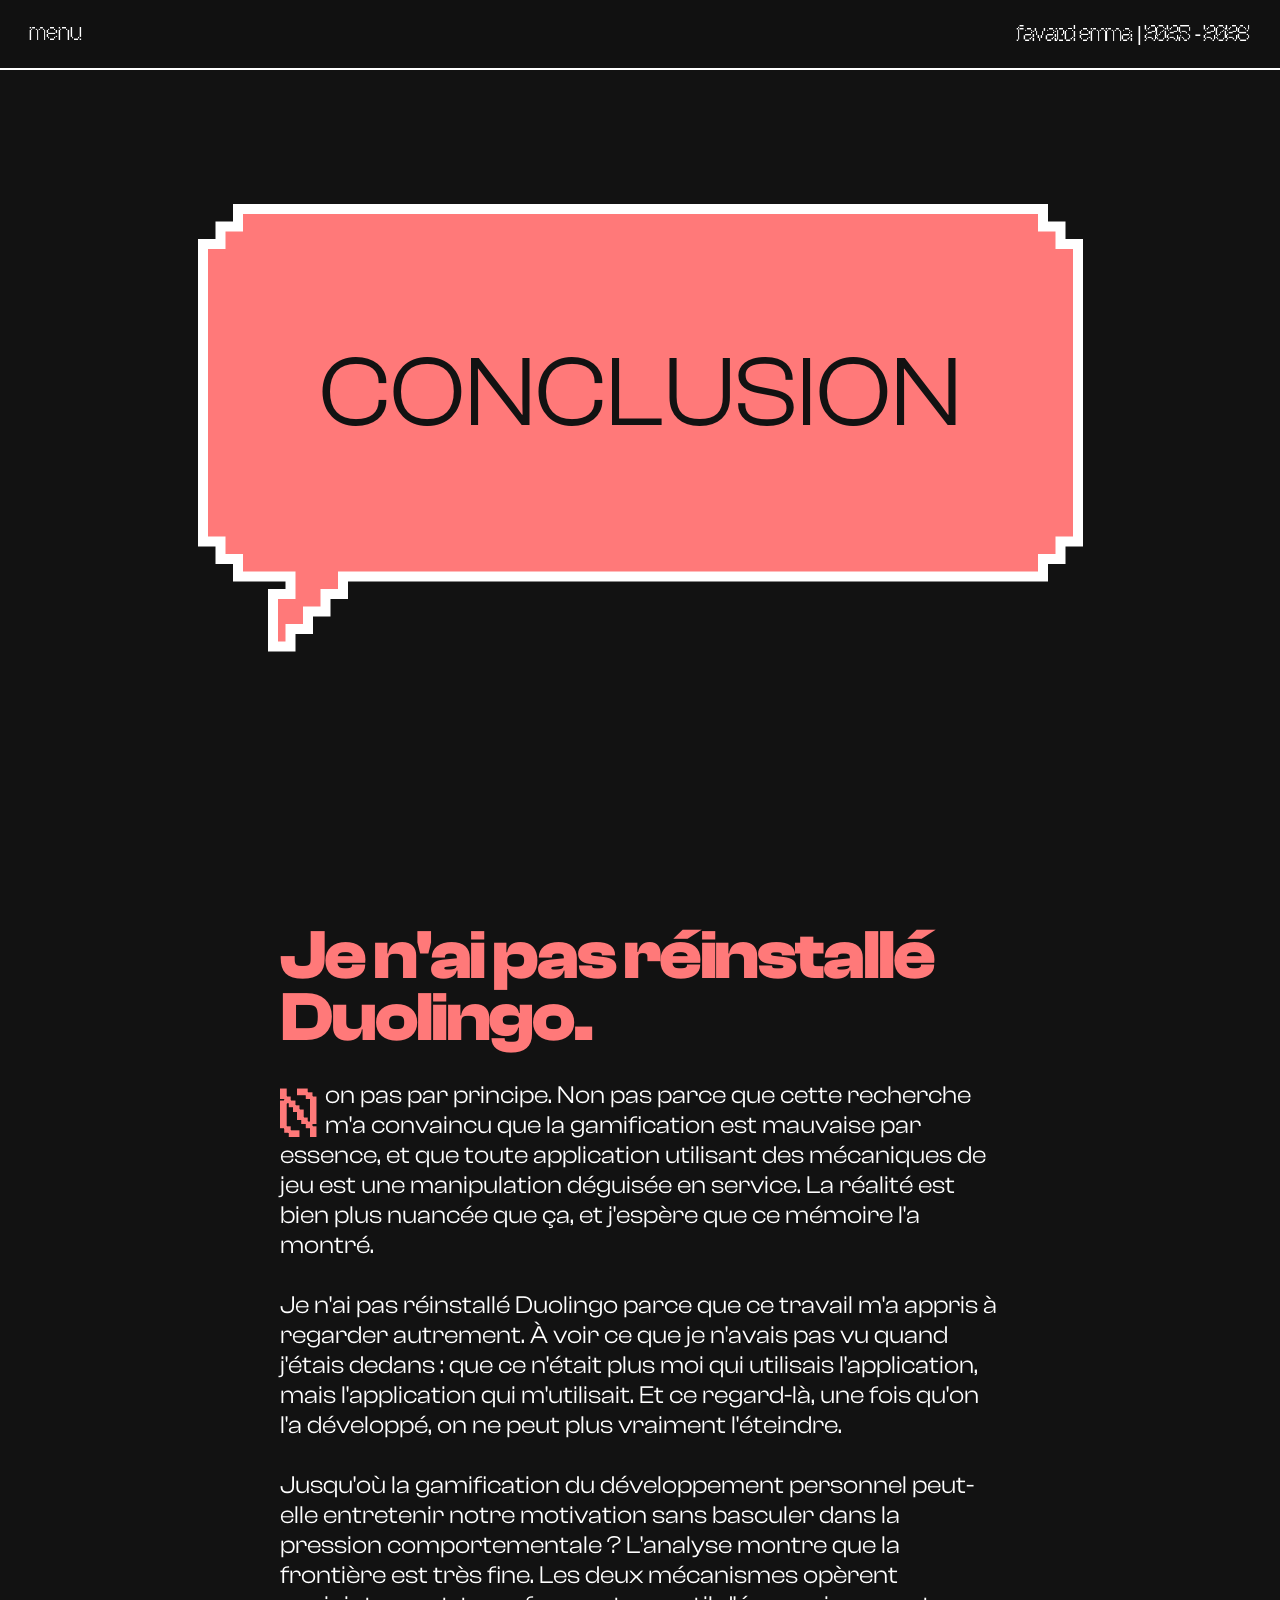
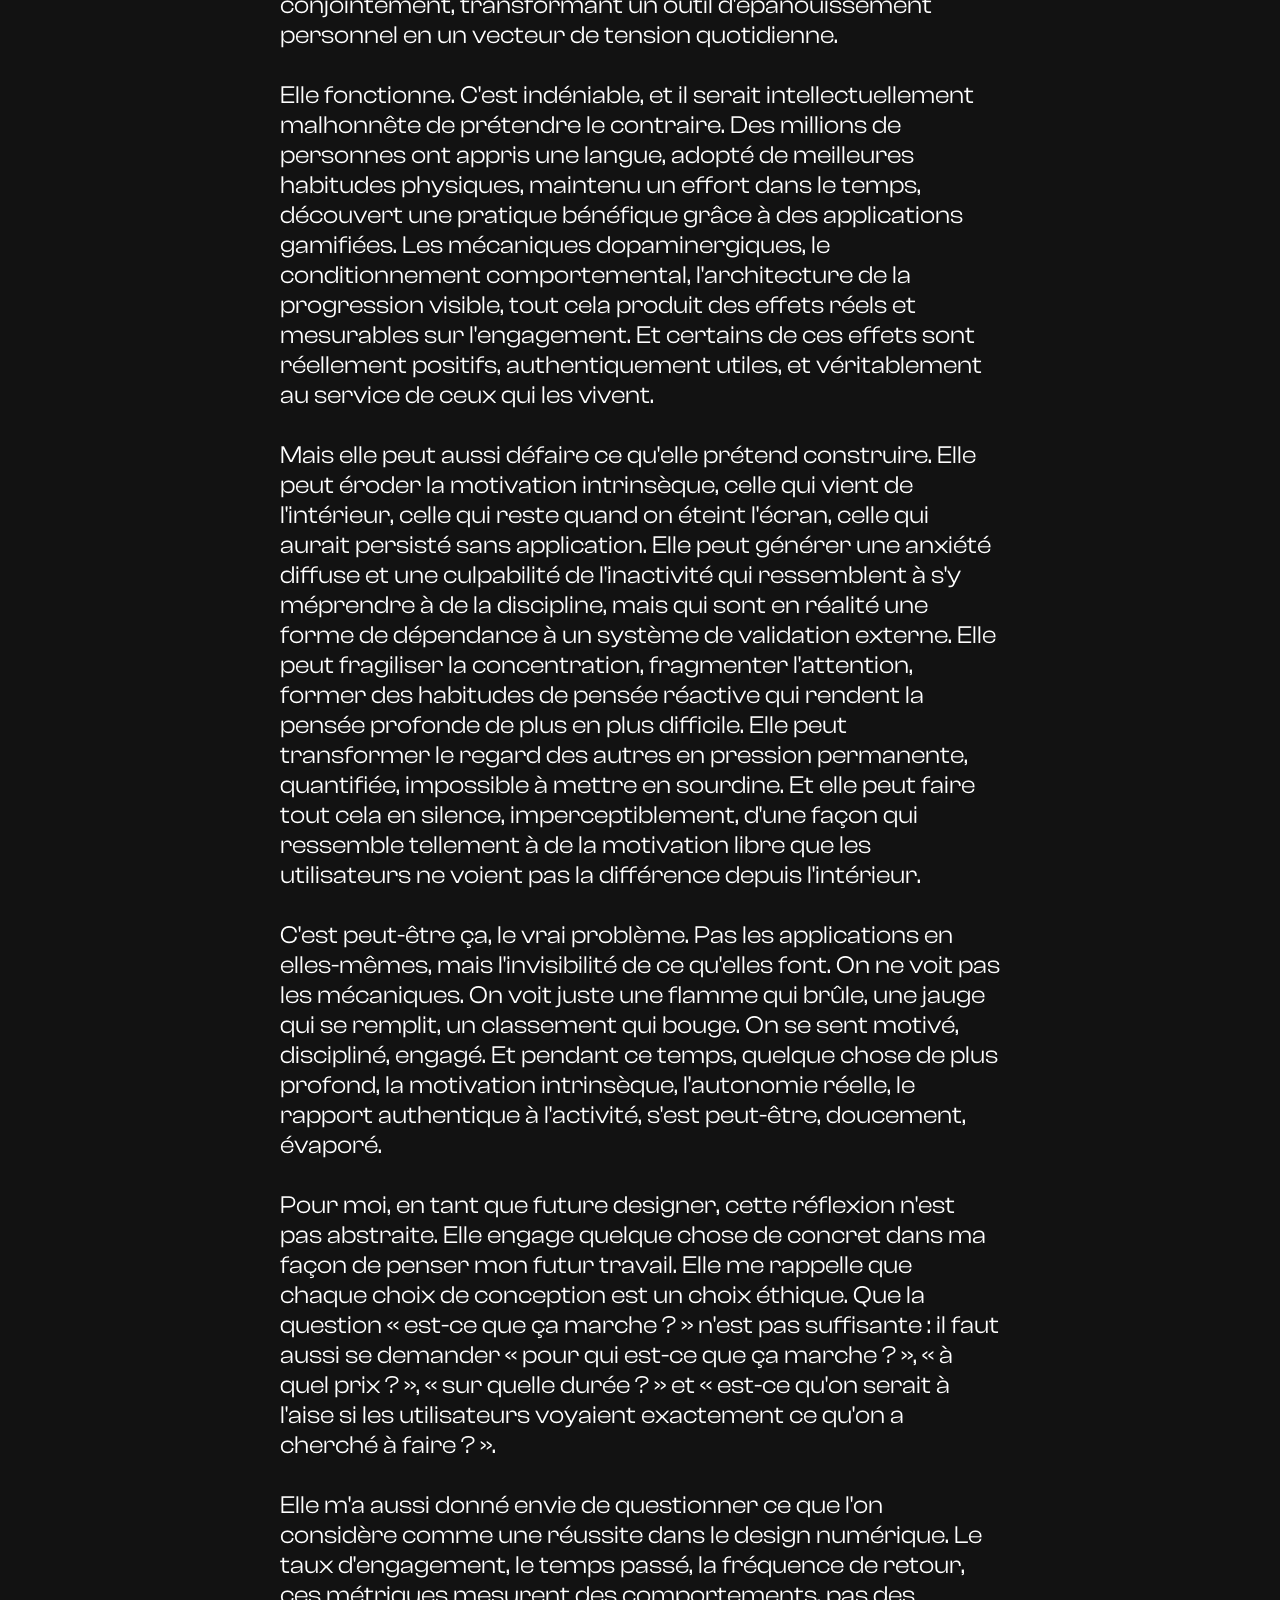
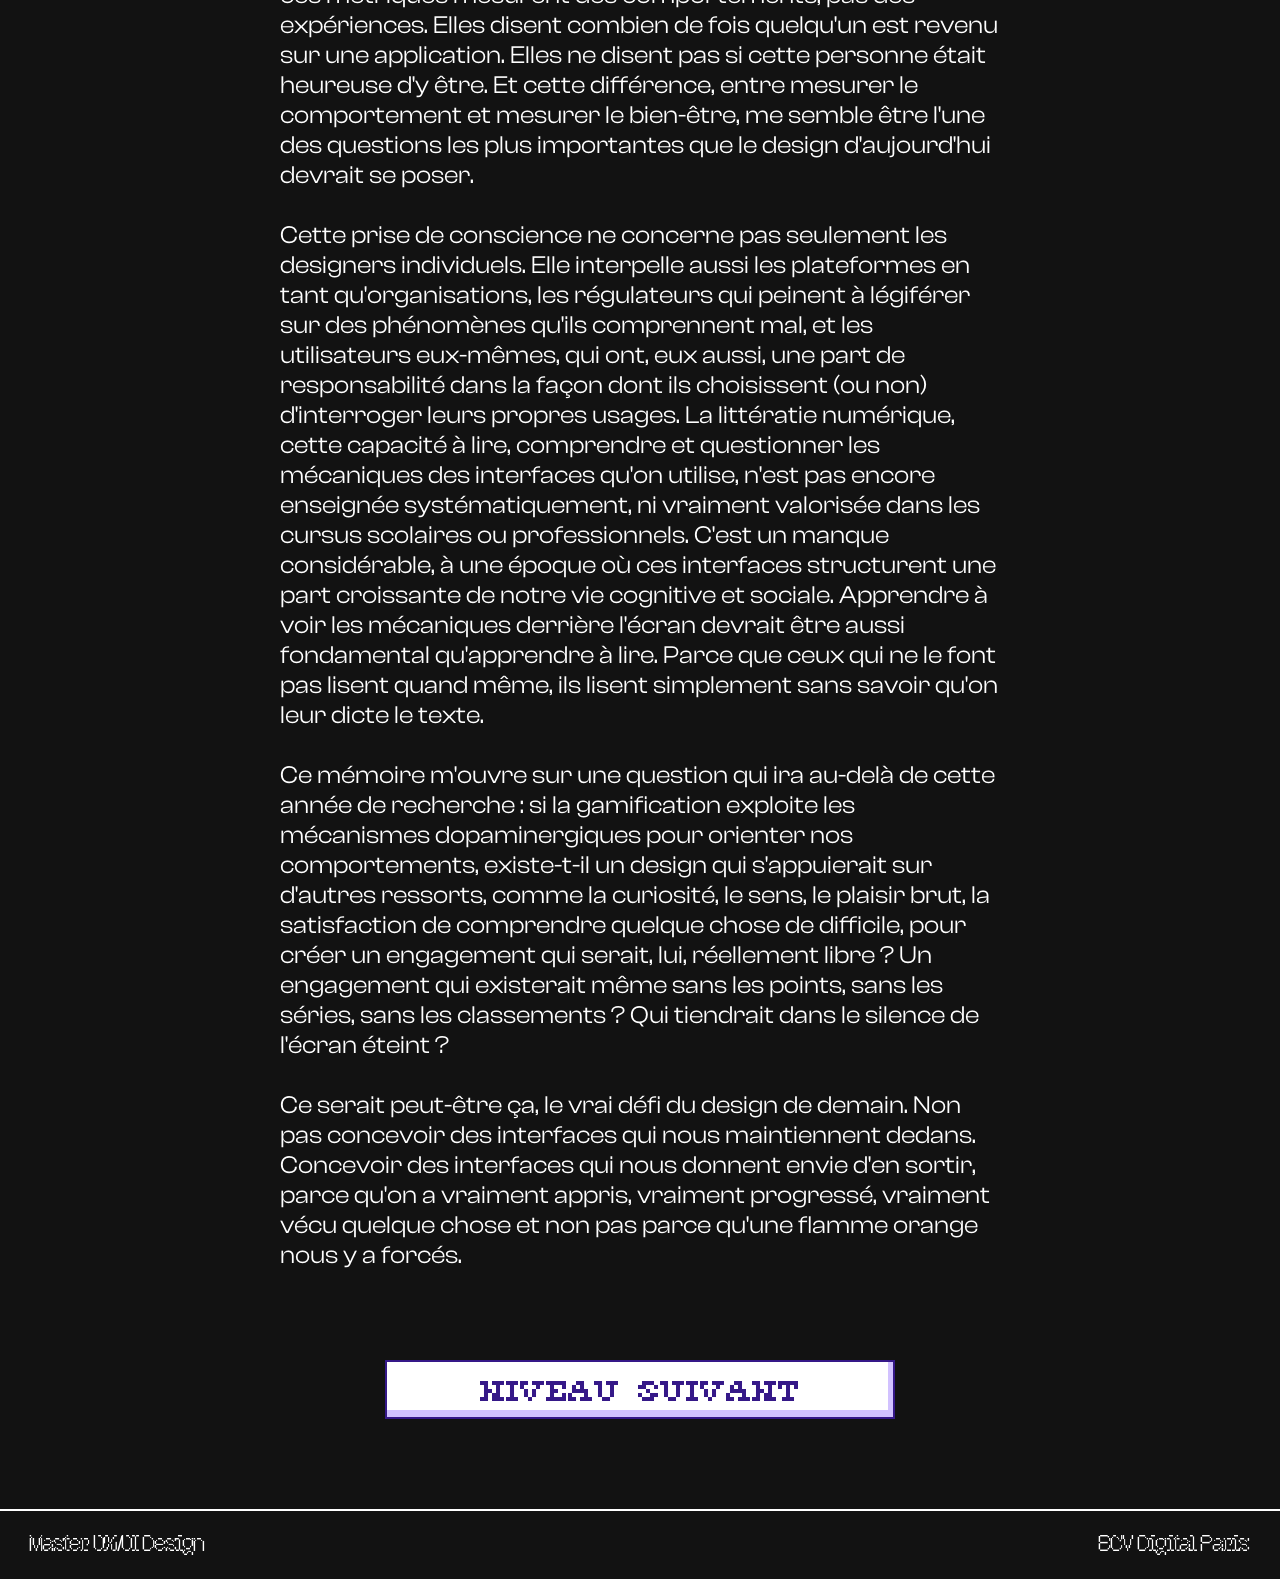
<file: conclusion.html>
<!doctype html>
<html lang="fr">
<head>
  <meta charset="utf-8">
  <meta name="viewport" content="width=device-width, initial-scale=1">
  <meta name="description" content="Introduction — Master UX/UI Design">
  <title>Introduction — Master UX/UI Design</title>
  <link rel="stylesheet" href="style.css">
</head>

<body style="--accent-color: #FF7979;">

  <section class="pause-menu" aria-label="Menu de navigation" aria-hidden="true">
    <header class="pause-menu__header"><button class="pause-menu__close" type="button" data-menu-close aria-label="Fermer le menu"><img src="assets/menu-icon-1.svg" alt=""></button><span>favard emma | 2025 - 2026</span></header>
    <nav class="pause-menu__content" aria-label="Pages">
      <h2>PAUSE</h2>
      <button type="button" data-page="introduction">introduction</button>
      <button type="button" data-page="chapter-i">chapitre I</button>
      <button type="button" data-page="chapter-ii">chapitre II</button>
      <button type="button" data-page="chapter-iii">chapitre III</button>
      <button type="button" data-page="chapter-iv">chapitre IV</button>
      <button type="button" data-page="conclu">conclusion</button>
      <button type="button" data-page="bibliographie">bibliographie</button>
      <button type="button" data-page="quitter">quitter</button>
    </nav>
  </section>

  <header class="site-header">
    <nav class="nav-content" aria-label="Navigation principale"><button class="menu" type="button" data-menu-open>menu</button><span>favard emma | 2025 - 2026</span></nav>
  </header>

  <div class="progress" aria-label="Progression de la page"></div>

  <main>
    <section class="hero" aria-labelledby="page-title" style="--theme-color: #FF7979;">
      <div class="bubble">
        <svg class="bubble__svg" viewBox="0 0 300 150" preserveAspectRatio="none">
          <!-- Fond coloré dynamique -->
          <path class="bubble__fill" d="
            M 12,0 
            H 288 V 6 H 294 V 12 H 300 
            V 114 H 294 V 120 H 288 V 126 
            H 48 V 132 H 42 V 138 H 36 V 144 H 30 V 150 H 24 V 144 H 24 V 132 H 30 V 126 
            H 12 V 120 H 6 V 114 H 0 
            V 12 H 6 V 6 H 12 Z" />
          
          <!-- Contour blanc fixe -->
          <path class="bubble__outline" vector-effect="non-scaling-stroke" d="
            M 12,0 
            H 288 V 6 H 294 V 12 H 300 
            V 114 H 294 V 120 H 288 V 126 
            H 48 V 132 H 42 V 138 H 36 V 144 H 30 V 150 H 24 V 144 H 24 V 132 H 30 V 126 
            H 12 V 120 H 6 V 114 H 0 
            V 12 H 6 V 6 H 12 Z" />
        </svg>

        <h1 id="page-title">CONCLUSION</h1>
      </div>
    </section>

    <article class="content">
      <h2>Je n'ai pas réinstallé Duolingo.</h2>
      <p>Non pas par principe. Non pas parce que cette recherche m'a convaincu que la gamification est mauvaise par essence, et que toute application utilisant des mécaniques de jeu est une manipulation déguisée en service. La réalité est bien plus nuancée que ça, et j'espère que ce mémoire l'a montré.</p>
      <p>Je n'ai pas réinstallé Duolingo parce que ce travail m'a appris à regarder autrement. À voir ce que je n'avais pas vu quand j'étais dedans : que ce n'était plus moi qui utilisais l'application, mais l'application qui m'utilisait. Et ce regard-là, une fois qu'on l'a développé, on ne peut plus vraiment l'éteindre.</p>
      <p>Jusqu'où la gamification du développement personnel peut-elle entretenir notre motivation sans basculer dans la pression comportementale ? L'analyse montre que la frontière est très fine. Les deux mécanismes opèrent conjointement, transformant un outil d'épanouissement personnel en un vecteur de tension quotidienne.</p>
      <p>Elle fonctionne. C'est indéniable, et il serait intellectuellement malhonnête de prétendre le contraire. Des millions de personnes ont appris une langue, adopté de meilleures habitudes physiques, maintenu un effort dans le temps, découvert une pratique bénéfique grâce à des applications gamifiées. Les mécaniques dopaminergiques, le conditionnement comportemental, l'architecture de la progression visible, tout cela produit des effets réels et mesurables sur l'engagement. Et certains de ces effets sont réellement positifs, authentiquement utiles, et véritablement au service de ceux qui les vivent.</p>
      <p>Mais elle peut aussi défaire ce qu'elle prétend construire. Elle peut éroder la motivation intrinsèque, celle qui vient de l'intérieur, celle qui reste quand on éteint l'écran, celle qui aurait persisté sans application. Elle peut générer une anxiété diffuse et une culpabilité de l'inactivité qui ressemblent à s'y méprendre à de la discipline, mais qui sont en réalité une forme de dépendance à un système de validation externe. Elle peut fragiliser la concentration, fragmenter l'attention, former des habitudes de pensée réactive qui rendent la pensée profonde de plus en plus difficile. Elle peut transformer le regard des autres en pression permanente, quantifiée, impossible à mettre en sourdine. Et elle peut faire tout cela en silence, imperceptiblement, d'une façon qui ressemble tellement à de la motivation libre que les utilisateurs ne voient pas la différence depuis l'intérieur.</p>
      <p>C'est peut-être ça, le vrai problème. Pas les applications en elles-mêmes, mais l'invisibilité de ce qu'elles font. On ne voit pas les mécaniques. On voit juste une flamme qui brûle, une jauge qui se remplit, un classement qui bouge. On se sent motivé, discipliné, engagé. Et pendant ce temps, quelque chose de plus profond, la motivation intrinsèque, l'autonomie réelle, le rapport authentique à l'activité, s'est peut-être, doucement, évaporé.</p>
      <p>Pour moi, en tant que future designer, cette réflexion n'est pas abstraite. Elle engage quelque chose de concret dans ma façon de penser mon futur travail. Elle me rappelle que chaque choix de conception est un choix éthique. Que la question « est-ce que ça marche ? » n'est pas suffisante : il faut aussi se demander « pour qui est-ce que ça marche ? », « à quel prix ? », « sur quelle durée ? » et « est-ce qu'on serait à l'aise si les utilisateurs voyaient exactement ce qu'on a cherché à faire ? ».</p>
      <p>Elle m'a aussi donné envie de questionner ce que l'on considère comme une réussite dans le design numérique. Le taux d'engagement, le temps passé, la fréquence de retour, ces métriques mesurent des comportements, pas des expériences. Elles disent combien de fois quelqu'un est revenu sur une application. Elles ne disent pas si cette personne était heureuse d'y être. Et cette différence, entre mesurer le comportement et mesurer le bien-être,  me semble être l'une des questions les plus importantes que le design d'aujourd'hui devrait se poser.</p>
      <p>Cette prise de conscience ne concerne pas seulement les designers individuels. Elle interpelle aussi les plateformes en tant qu'organisations, les régulateurs qui peinent à légiférer sur des phénomènes qu'ils comprennent mal, et les utilisateurs eux-mêmes, qui ont, eux aussi, une part de responsabilité dans la façon dont ils choisissent (ou non) d'interroger leurs propres usages. La littératie numérique, cette capacité à lire, comprendre et questionner les mécaniques des interfaces qu'on utilise, n'est pas encore enseignée systématiquement, ni vraiment valorisée dans les cursus scolaires ou professionnels. C'est un manque considérable, à une époque où ces interfaces structurent une part croissante de notre vie cognitive et sociale. Apprendre à voir les mécaniques derrière l'écran devrait être aussi fondamental qu'apprendre à lire. Parce que ceux qui ne le font pas lisent quand même, ils lisent simplement sans savoir qu'on leur dicte le texte.</p>
      <p>Ce mémoire m'ouvre sur une question qui ira au-delà de cette année de recherche : si la gamification exploite les mécanismes dopaminergiques pour orienter nos comportements, existe-t-il un design qui s'appuierait sur d'autres ressorts, comme la curiosité, le sens, le plaisir brut, la satisfaction de comprendre quelque chose de difficile, pour créer un engagement qui serait, lui, réellement libre ? Un engagement qui existerait même sans les points, sans les séries, sans les classements ? Qui tiendrait dans le silence de l'écran éteint ?</p>
      <p>Ce serait peut-être ça, le vrai défi du design de demain. Non pas concevoir des interfaces qui nous maintiennent dedans. Concevoir des interfaces qui nous donnent envie d'en sortir, parce qu'on a vraiment appris, vraiment progressé, vraiment vécu quelque chose et non pas parce qu'une flamme orange nous y a forcés.</p>
    </article>
    <button type="button" class="next">niveau suivant</button>
  </main>

  <footer><span>Master UX/UI Design</span><span>ECV Digital Paris</span></footer>

  <script src="script.js" defer></script>
  
</body>
</html>
</file>
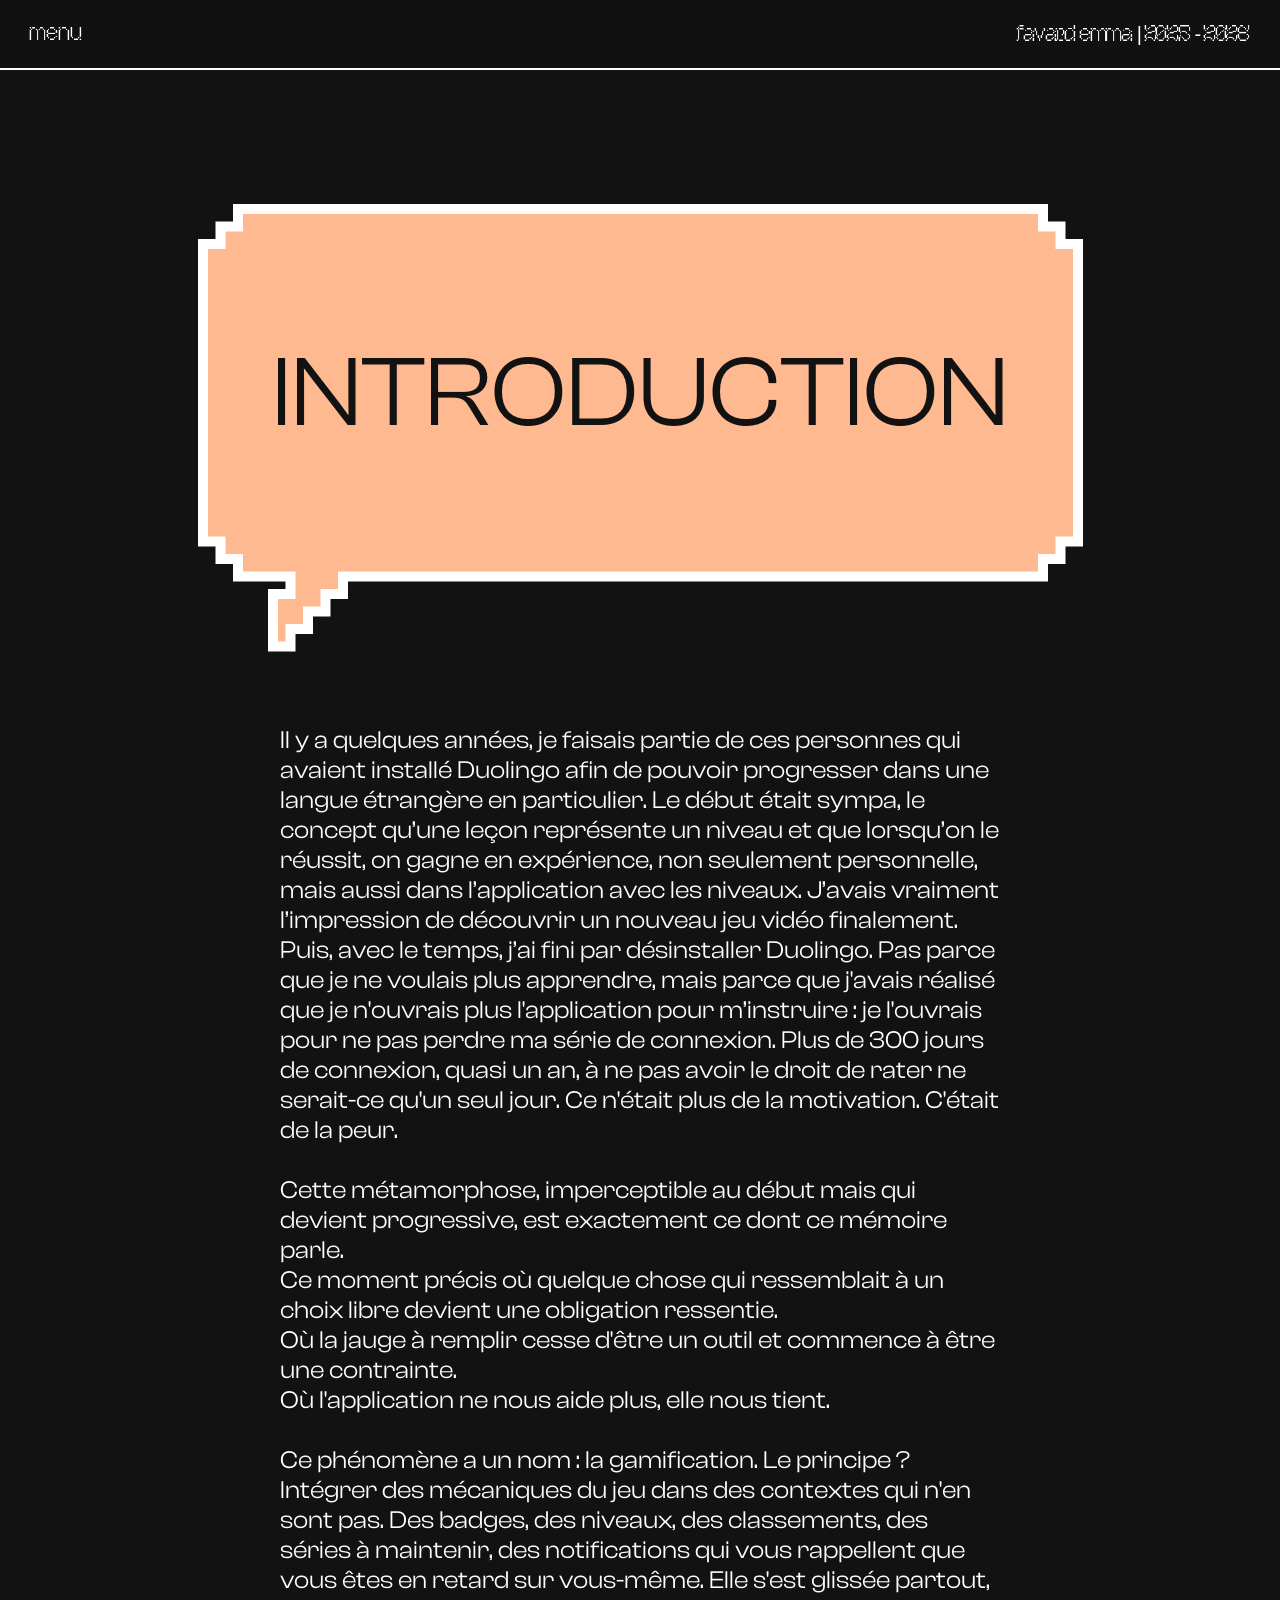
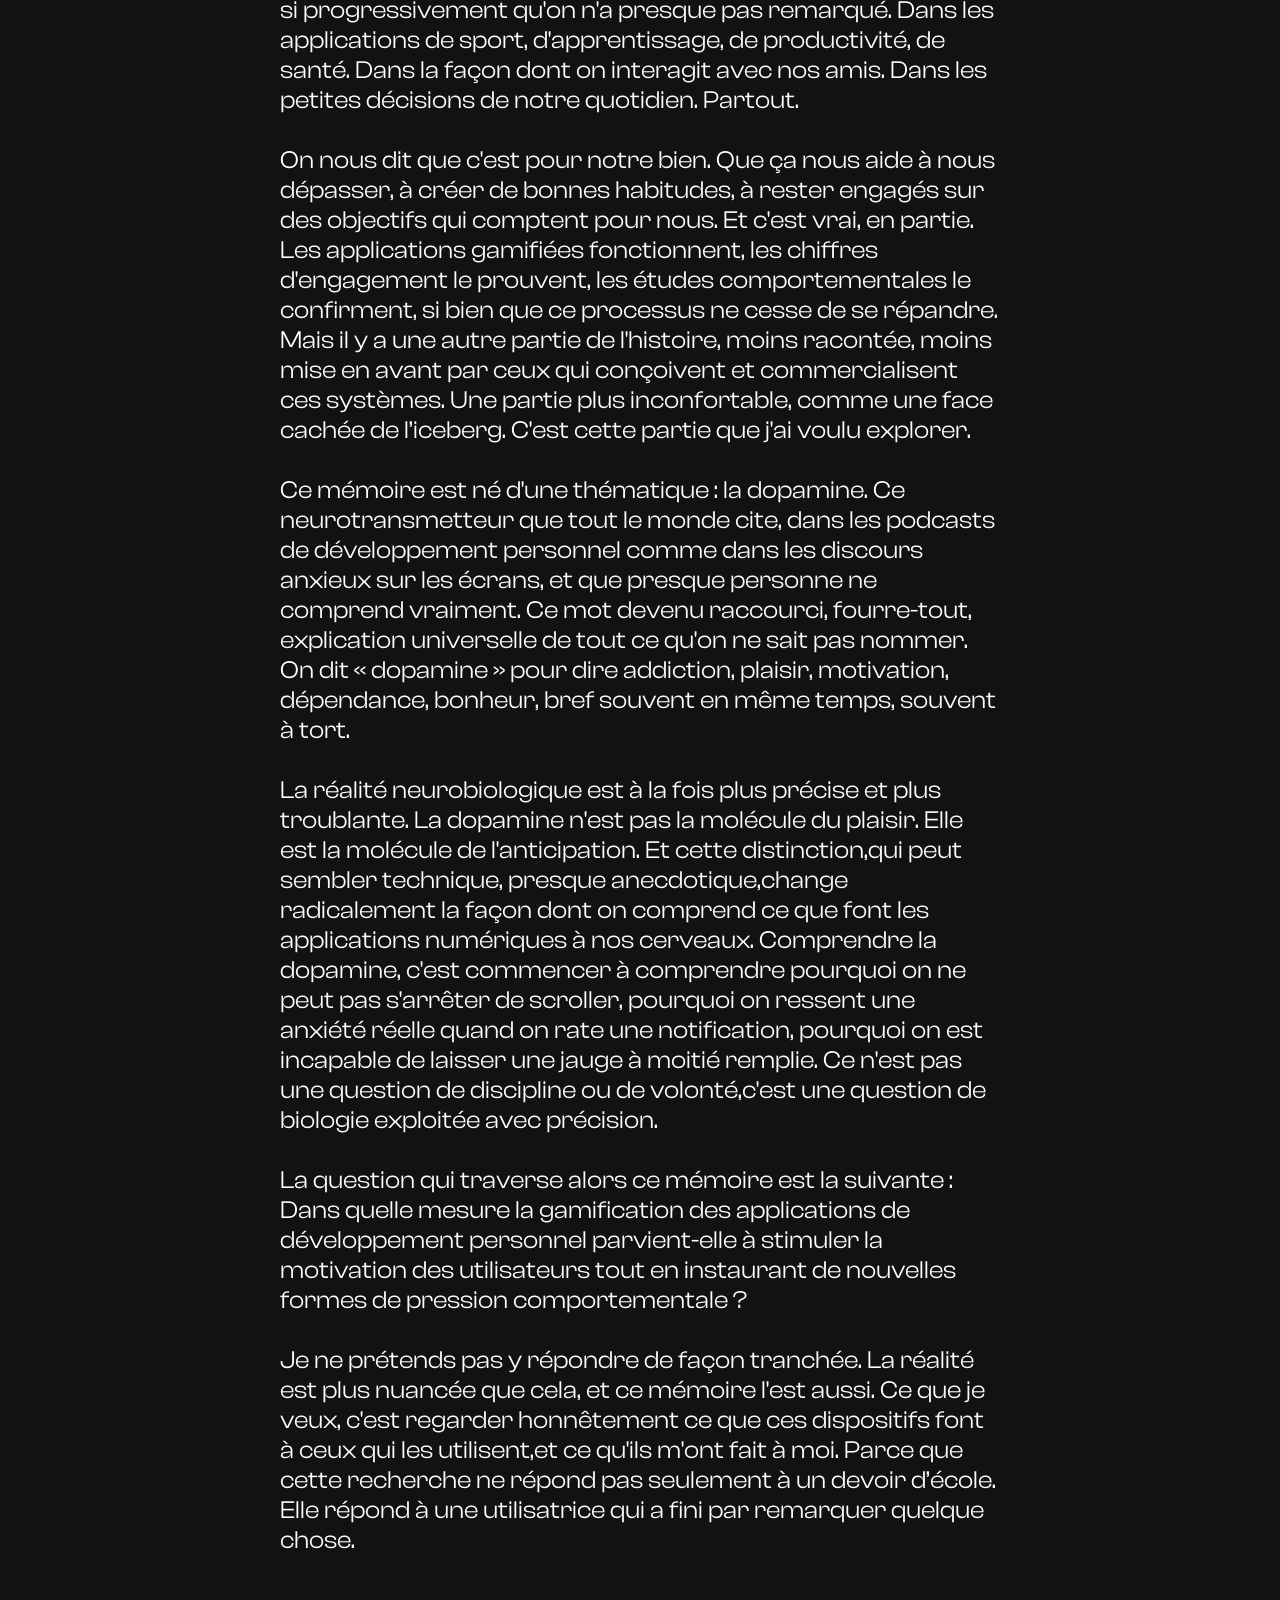
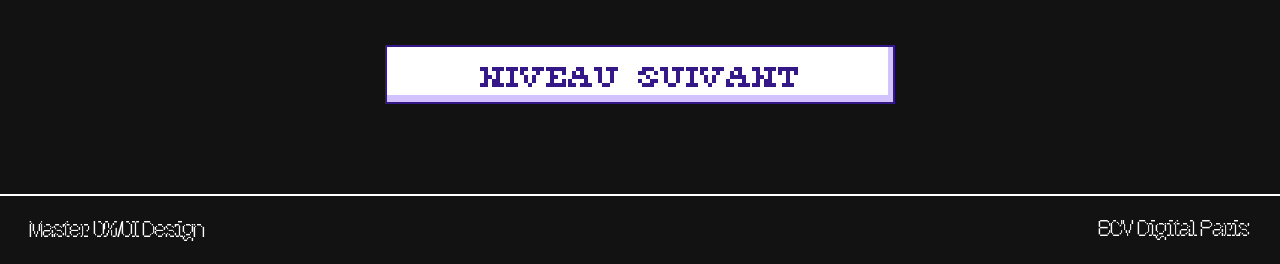
<file: introduction.html>
<!doctype html>
<html lang="fr">
<head>
  <meta charset="utf-8">
  <meta name="viewport" content="width=device-width, initial-scale=1">
  <meta name="description" content="Introduction — Master UX/UI Design">
  <title>Introduction — Master UX/UI Design</title>
  <link rel="stylesheet" href="style.css">
</head>

<body style="--accent-color: #FFB991 ;">

  <section class="pause-menu" aria-label="Menu de navigation" aria-hidden="true">
    <header class="pause-menu__header"><button class="pause-menu__close" type="button" data-menu-close aria-label="Fermer le menu"><img src="assets/menu-icon-1.svg" alt=""></button><span>favard emma | 2025 - 2026</span></header>
    <nav class="pause-menu__content" aria-label="Pages">
      <h2>PAUSE</h2>
      <button type="button" data-page="introduction">introduction</button>
      <button type="button" data-page="chapter-I">chapitre I</button>
      <button type="button" data-page="chapter-II">chapitre II</button>
      <button type="button" data-page="chapter-III">chapitre III</button>
      <button type="button" data-page="chapter-IV">chapitre IV</button>
      <button type="button" data-page="conclusion">conclusion</button>
      <button type="button" data-page="bibliographie">bibliographie</button>
      <button type="button" data-page="quitter">quitter</button>
    </nav>
  </section>

  <header class="site-header">
    <nav class="nav-content" aria-label="Navigation principale"><button class="menu" type="button" data-menu-open>menu</button><span>favard emma | 2025 - 2026</span></nav>
  </header>

  <div class="progress" aria-label="Progression de la page"></div>

  <main>
    <section class="hero" aria-labelledby="page-title" style="--theme-color: #FFB991 ;">
      <div class="bubble">
        <svg class="bubble__svg" viewBox="0 0 300 150" preserveAspectRatio="none">
          <!-- Fond coloré dynamique -->
          <path class="bubble__fill" d="
            M 12,0 
            H 288 V 6 H 294 V 12 H 300 
            V 114 H 294 V 120 H 288 V 126 
            H 48 V 132 H 42 V 138 H 36 V 144 H 30 V 150 H 24 V 144 H 24 V 132 H 30 V 126 
            H 12 V 120 H 6 V 114 H 0 
            V 12 H 6 V 6 H 12 Z" />
          
          <!-- Contour blanc fixe -->
          <path class="bubble__outline" vector-effect="non-scaling-stroke" d="
            M 12,0 
            H 288 V 6 H 294 V 12 H 300 
            V 114 H 294 V 120 H 288 V 126 
            H 48 V 132 H 42 V 138 H 36 V 144 H 30 V 150 H 24 V 144 H 24 V 132 H 30 V 126 
            H 12 V 120 H 6 V 114 H 0 
            V 12 H 6 V 6 H 12 Z" />
        </svg>

        <h1 id="page-title">INTRODUCTION</h1>
      </div>
    </section>

    <article class="content">
      <p>Il y a quelques années, je faisais partie de ces personnes qui avaient installé Duolingo afin de pouvoir progresser dans une langue étrangère en particulier. Le début était sympa, le concept qu’une leçon représente un niveau et que lorsqu’on le réussit, on gagne en expérience, non seulement personnelle, mais aussi dans l’application avec les niveaux. J’avais vraiment l’impression de découvrir un nouveau jeu vidéo finalement. Puis, avec le temps, j’ai fini par désinstaller Duolingo. Pas parce que je ne voulais plus apprendre, mais parce que j'avais réalisé que je n'ouvrais plus l'application pour m’instruire : je l'ouvrais pour ne pas perdre ma série de connexion. Plus de 300 jours de connexion, quasi un an, à ne pas avoir le droit de rater ne serait-ce qu'un seul jour. Ce n'était plus de la motivation. C'était de la peur.</p>

      <p>Cette métamorphose, imperceptible au début mais qui devient progressive, est exactement ce dont ce mémoire parle. <br> Ce moment précis où quelque chose qui ressemblait à un choix libre devient une obligation ressentie. <br> Où la jauge à remplir cesse d'être un outil et commence à être une contrainte. <br> Où l'application ne nous aide plus, elle nous tient.
      </p>

      <p>Ce phénomène a un nom : la gamification. Le principe ? Intégrer des mécaniques du jeu dans des contextes qui n'en sont pas. Des badges, des niveaux, des classements, des séries à maintenir, des notifications qui vous rappellent que vous êtes en retard sur vous-même. Elle s'est glissée partout, si progressivement qu'on n'a presque pas remarqué. Dans les applications de sport, d'apprentissage, de productivité, de santé. Dans la façon dont on interagit avec nos amis. Dans les petites décisions de notre quotidien. Partout.</p>

      <p>On nous dit que c'est pour notre bien. Que ça nous aide à nous dépasser, à créer de bonnes habitudes, à rester engagés sur des objectifs qui comptent pour nous. Et c'est vrai, en partie. Les applications gamifiées fonctionnent, les chiffres d'engagement le prouvent, les études comportementales le confirment, si bien que ce processus ne cesse de se répandre. Mais il y a une autre partie de l'histoire, moins racontée, moins mise en avant par ceux qui conçoivent et commercialisent ces systèmes. Une partie plus inconfortable, comme une face cachée de l’iceberg. C'est cette partie que j'ai voulu explorer.</p>

      <p>Ce mémoire est né d'une thématique : la dopamine. Ce neurotransmetteur que tout le monde cite, dans les podcasts de développement personnel comme dans les discours anxieux sur les écrans, et que presque personne ne comprend vraiment. Ce mot devenu raccourci, fourre-tout, explication universelle de tout ce qu'on ne sait pas nommer. On dit « dopamine » pour dire addiction, plaisir, motivation, dépendance, bonheur, bref souvent en même temps, souvent à tort.</p>

      <p>La réalité neurobiologique est à la fois plus précise et plus troublante. La dopamine n'est pas la molécule du plaisir. Elle est la molécule de l'anticipation. Et cette distinction,qui peut sembler technique, presque anecdotique,change radicalement la façon dont on comprend ce que font les applications numériques à nos cerveaux. Comprendre la dopamine, c'est commencer à comprendre pourquoi on ne peut pas s'arrêter de scroller, pourquoi on ressent une anxiété réelle quand on rate une notification, pourquoi on est incapable de laisser une jauge à moitié remplie. Ce n'est pas une question de discipline ou de volonté,c'est une question de biologie exploitée avec précision.</p>

      <p>La question qui traverse alors ce mémoire est la suivante : <br> Dans quelle mesure la gamification des applications de développement personnel  parvient-elle à stimuler la motivation des utilisateurs tout en instaurant de nouvelles formes de pression comportementale ?
      </p>

      <p>Je ne prétends pas y répondre de façon tranchée. La réalité est plus nuancée que cela, et ce mémoire l'est aussi. Ce que je veux, c'est regarder honnêtement ce que ces dispositifs font à ceux qui les utilisent,et ce qu'ils m'ont fait à moi. Parce que cette recherche ne répond pas seulement à un devoir d’école. Elle répond à une utilisatrice qui a fini par remarquer quelque chose.</p>

    </article>

    <button type="button" class="next">niveau suivant</button>
  </main>

  <footer><span>Master UX/UI Design</span><span>ECV Digital Paris</span></footer>

  <script src="script.js" defer></script>
  
</body>
</html>
</file>
<file: style.css>
/* 1. Déclaration des polices locales */
@font-face {
  font-family: "Clash Display";
  src: url("./fonts/ClashDisplay-Regular.otf");
  font-weight: normal;
  font-display: swap;
}

@font-face {
  font-family: "Clash Display";
  src: url("./fonts/ClashDisplay-Bold.otf");
  font-weight: bold;
  font-display: swap;
}

@font-face {
  font-family: "Bankara Grotesk";
  src: url("./fonts/bankara-grotesk.ttf");
  font-display: swap;
}

@font-face {
  font-family: "Microserif";
  src: url("./fonts/Microserif.ttf");
  font-display: swap;
}

/* 2. Variables corrigées avec des espaces après les virgules */
:root {
  --black: #121212;
  --white: #fff;
  --purple: #351888;
  --pastel-purple: #d2c2ff;
  --pastel-green: #b6fb9a;
  --display: "Clash Display", "Arial Narrow", "Helvetica Neue", Arial, sans-serif;
  --bankara: "Bankara Grotesk", "Helvetica Neue", Helvetica, Arial, sans-serif;
  --sans: "Helvetica Neue", Helvetica, Arial, sans-serif;
  --serif: "Microserif", "Courier New", monospace;
}

* { box-sizing: border-box; }




html { scroll-behavior: smooth; }
html, body { margin:0; background:var(--black); }
body { color:var(--white); font-family:var(--sans); }
body.launch-page { overflow:hidden; }






.hero {
  display: flex;
  justify-content: center;
  align-items: center;
  padding: 40px 20px;
  width: 100%;
}

.bubble {
  position: relative;
  display: inline-flex;
  align-items: center;
  justify-content: center;
  min-width: 300px;
  
  /* Padding égalisé pour ne pas pousser le texte vers le bas */
  padding: 35px 45px 55px 45px;
  box-sizing: border-box;
}

.bubble__svg {
  inset: 0;
  width: 100%;
  z-index: 1;
  pointer-events: none;
  overflow: visible;
}

/* Remplissage dynamique par page */
.bubble__fill {
  fill: var(--theme-color, #e6e1fc);
}

/* Contour blanc pixelisé net */
.bubble__outline {
  fill: none;
  stroke: #ffffff;
  stroke-width: 10px;
  stroke-linejoin: miter;
}

/* Titre */
.bubble h1#page-title {
  z-index: 2;
  margin-top: -70px !important;
  color: #121212;
  font-family: "Clash Display", sans-serif;
  font-size: 100px;
  font-weight: 300;
  text-align: center;
  line-height: 0.9;
}








/* --- SOMMAIRE (TOC) --- */
.toc {
  position: fixed;
  top: 120px;
  left: 50px;
  width: 250px;
  opacity: 0;
  visibility: hidden;
  transition: opacity 0.4s ease, visibility 0.4s ease;
  z-index: 5;
}

/* Classe d'apparition déclenchée par le JS au premier h2 */
.toc.is-visible {
  opacity: 1;
  visibility: visible;
}

.toc ul {
  list-style: none;
  padding: 0;
  margin: 0;
  display: flex;
  flex-direction: column;
  gap: 16px;
}

.toc a {
  font-family: var(--display, sans-serif);
  font-size: 20px;
  line-height: 1.3;
  color: rgba(255, 255, 255, 0.4); /* Couleur inactive */
  text-decoration: none;
  transition: color 0.25s ease, transform 0.25s ease;
  display: block;
}

.toc a:hover {
  color: var(--white, #fff);
}

/* État actif (Changement de couleur d'encre) */
.toc a.is-active {
  color: var(--accent-color);
  font-weight: 600;
  transform: translateX(4px);
}





button, a { font:inherit; }
.launch { position:fixed; z-index:10; inset:0; overflow:hidden; background:var(--black); }
.launch::before { position:absolute; z-index:1; inset:0; content:""; opacity:.1; pointer-events:none; background:url("assets/loading-texture-2.jpeg") center / cover; mix-blend-mode:soft-light; }
.launch__loading, .launch__home { position:absolute; inset:0; }
.launch__loading { z-index:2; display:grid; place-items:center; transition:opacity .45s ease, visibility .45s ease; }
.loading-bar { width:min(1600px, calc(100% - 166px)); height:10px; overflow:hidden; border-radius:10px; background:var(--purple); }
.loading-bar span { display:block; width:6.25%; height:100%; border-radius:inherit; background:var(--pastel-purple); animation:load 1.55s cubic-bezier(.4,0,.2,1) forwards; }
.launch__home { z-index:1; display:grid; grid-template-rows:90px 1fr 90px; opacity:0; transition:opacity .45s ease; }
.launch__header, .launch__footer { display:flex; align-items:center; justify-content:space-between; padding:30px; font-family:var(--bankara); font-size:30px; letter-spacing:-.06em; }
.launch__header { border-bottom:2px solid var(--white); background:rgba(18,18,18,.96); backdrop-filter:blur(30px); }
.launch__header button { padding:0; border:0; color:inherit; cursor:pointer; background:none; transition:color .2s ease; }
.launch__header button:hover, .launch__header button:focus-visible { color:var(--pastel-green); outline:none; }
.launch__footer { border-top:2px solid var(--white); }
.launch__main { display:grid; place-content:center; justify-items:center; gap:60px; padding:25px; }
.launch__title { width:min(900px, calc(100vw - 200px)); height: auto; max-height:576px; opacity:0; transform:translateY(28px); transition:opacity .8s ease, transform .8s ease; }
.launch__start { width: 398px; max-width: 100%; height: 59px; border: 2px solid var(--purple); box-shadow: inset -5px -7px 0 var(--pastel-purple); color: var(--purple); cursor: pointer; background: var(--white); font-family: var(--serif); font-size: 50px; font-weight: 400; line-height: 1; text-transform: uppercase; opacity: 0; transform: translateY(18px); transition: opacity .6s .25s ease, transform .2s ease, color .2s ease, background .2s ease; }
.launch__start:hover, .launch__start:focus-visible { color: var(--pastel-purple); background: var(--white); outline: none; transform: translateY(-4px) !important; }
.launch.is-empty .launch__loading { visibility:hidden; opacity:0; }
.launch.is-empty .launch__home { opacity:1; }
.launch.is-ready .launch__title, .launch.is-ready .launch__start { opacity:1; transform:translateY(0); }
.launch.is-ready .launch__title { animation:levitate 4s ease-in-out infinite; }
.launch.is-finished { visibility:hidden; opacity:0; transition:opacity .45s ease, visibility .45s ease; }
.pause-menu { position:fixed; z-index:20; inset:0; display:grid; grid-template-rows:90px 1fr; visibility:hidden; opacity:0; background:var(--purple); transition:opacity .25s ease, visibility .25s ease; }
.pause-menu.is-open { visibility:visible; opacity:1; }
.pause-menu__header { display:flex; align-items:center; justify-content:space-between; padding:0 30px; border-bottom:2px solid var(--white); font-family:var(--bankara); font-size:20px; letter-spacing:-.06em; height: 70px;}
.pause-menu__close { width:30px; height:30px; padding:0; border:0; cursor:pointer; background:none; }
.pause-menu__close img { display:block; width:100%; height:100%; transition:filter .2s ease; }
.pause-menu__close:hover img, .pause-menu__close:focus-visible img { filter:brightness(0) saturate(100%) invert(90%) sepia(78%) saturate(372%) hue-rotate(43deg) brightness(105%) contrast(97%); }
.pause-menu__content { display:flex; flex-direction:column; align-items:center; justify-content:center; gap:15px; padding:25px; overflow:auto; }
.pause-menu__content h2 { margin:0 0 30px; color:var(--white); font-family:var(--bankara); font-size:100px; font-weight:400; line-height:1.115; letter-spacing:0; }
.pause-menu__content button { width:450px; max-width:100%; height:45px; border:2px solid var(--purple); box-shadow:inset -5px -7px 0 var(--pastel-purple); color:var(--purple); cursor:pointer; background:var(--white); font-family:var(--serif); font-size:30px; font-weight:500; line-height:1; text-transform:uppercase; transition:transform .2s ease, color .2s ease; }
.pause-menu__content button:hover, .pause-menu__content button:focus-visible { color:var(--pastel-purple); background:var(--white); outline:none; transform:translateY(-4px); }



@keyframes load { to { width:100%; } }
.site-header { position:sticky; z-index:2; top:0; height:70px; border-bottom:2px solid var(--white); background:rgba(18,18,18,.96); backdrop-filter:blur(30px); }
.nav-content { height:100%; display:flex; align-items:center; justify-content:space-between; padding:0 30px; font-family:var(--bankara); font-size:20px; font-weight:400; letter-spacing:-.06em; }
.menu { padding:0; border:0; color:inherit; cursor:pointer; background:none; transition:color .2s ease; }
.menu:hover, .menu:focus-visible { color:var(--pastel-green); outline:none; }



main { min-height:calc(100vh - 180px); }
.hero { width:min(1005px, calc(100% - 48px)); margin:80px auto 0; position:relative; }
.bubble { inset:0; width:100%; height:495px; animation:levitate 4s ease-in-out infinite; }
.bubble__fill, .bubble__outline { position:absolute; display:block; max-width:none; }
.bubble__fill { top:15px; left:15px; width:calc(100% - 30px); height:450px; }
.bubble__outline { inset:0; width:100%; height:495px; }
.bubble h1 { position:absolute; left:50%; width:calc(100% - 130px); margin:0; transform:translateX(-50%); color:var(--black); font-family:"Clash Display", var(--display); font-size:100px; font-weight:400; line-height:1.115; text-align:center; letter-spacing:0; }
.content { width:min(720px, calc(100% - 48px)); margin:0 auto; padding-bottom:90px; }



h2 { margin-top: 200px; margin-bottom: 30px; color:var(--accent-color); font-family:"Clash Display", var(--display); font-size:70px; font-weight:bold; line-height:.89; letter-spacing:-.03em; scroll-margin-top: 120px; }
.content p { margin:0 0 30px; font-family:"Clash Display", var(--display); font-size:25px; font-weight:normal; line-height:normal; letter-spacing:0; }
.content p:last-child { margin-bottom:0; }
.next { width:min(510px, calc(100% - 48px)); height:59px; display:grid; place-items:center; margin:0 auto 90px; border:2px solid var(--purple); box-shadow:inset -5px -7px 0 var(--pastel-purple); color:var(--purple); cursor:pointer; background:var(--white); font-family:var(--serif); font-size:40px; font-weight:400; line-height:1; letter-spacing:-2px; text-decoration:none; text-transform:uppercase; transition:transform .2s ease, color .2s ease; }
.next:hover, .next:focus-visible { color:var(--pastel-purple); background:var(--white); outline:none; transform:translateY(-4px); }



.content h2 + p::first-letter {
  initial-letter: 2;
  font-family: var(--bankara);
  font-size: 75px;
  font-weight: 700;
  line-height: 0.7;
  float: left;
  margin-right: 8px;
  margin-bottom: -10px;
  padding-top: 8px;
  color: var(--accent-color);         
  height: 1.9em;
}




/* 1. Configuration de la grille 3x3 */
.cards-grid {
  display: grid !important;
  grid-template-columns: repeat(3, 1fr) !important;
  gap: 20px !important;
  padding: 0 !important;
  margin: 40px 0 !important;
  list-style: none !important;
}

/* 2. État initial : masqué par défaut */
.cards-grid li {
  height: 270px !important;
  box-sizing: border-box !important;
  padding: 25px;
  border-radius: 20px;
  box-shadow: 0 8px 20px rgba(0, 0, 0, 0.06);
  font-family: "Clash Display", var(--display, sans-serif);
  color: #2d2b38;

  display: flex !important;
  flex-direction: column !important;
  justify-content: flex-start !important;
  overflow: hidden;

  /* État invisible avant le scroll */
  opacity: 0;
  transform: translateY(20px);
  transition: opacity 0.4s ease, transform 0.4s ease;
}

/* 3. Déclenchement de l'apparition en cascade via la classe JS */
.cards-grid.is-visible li {
  opacity: 1 !important;
  transform: translateY(0) !important;
  transition-delay: calc(var(--i, 0) * 0.2s);
}

/* 4. Numéro et texte */
.cards-grid li .card-num {
  display: inline-flex;
  align-items: center;
  justify-content: center;
  width: 36px;
  height: 36px;
  min-height: 36px;
  margin-bottom: 15px;
  border: 2px solid #2d2b38;
  border-radius: 50%;
  font-weight: 700;
  font-size: 16px;
}

.cards-grid li p {
  font-size: 15px !important;
  line-height: 1.4 !important;
  margin: 0 !important;
}

/* Couleurs pastel */
.cards-grid li:nth-child(1) { background: #D2C2FF !important; }
.cards-grid li:nth-child(2) { background: #B6FB9A !important; }
.cards-grid li:nth-child(3) { background: #FC90C2 !important; }
.cards-grid li:nth-child(4) { background: #F4EEA0 !important; }
.cards-grid li:nth-child(5) { background: #A0EDF4 !important; }
.cards-grid li:nth-child(6) { background: #FF7979 !important; }
.cards-grid li:nth-child(7) { background: #A9FFDA !important; }
.cards-grid li:nth-child(8) { background: #FFB991 !important; }

@keyframes cardFadeIn {
  from {
    opacity: 0;
    transform: translateY(20px);
  }
  to {
    opacity: 1;
    transform: translateY(0);
  }
}

footer { height:70px; display:flex; align-items:center; justify-content:space-between; gap:24px; padding:30px; border-top:2px solid var(--white); font-family:var(--bankara); font-size:20px; letter-spacing:-.06em; }



@keyframes levitate { 0%, 100% { transform:translateY(0); } 50% { transform:translateY(-18px); } }





/* ==========================================
   RESPONSIVE COMPLET (1440px, 1024px, 768px, 430px)
   ========================================== */

/* ==========================================
   GESTION DU SOMMAIRE (TOC)
   ========================================== */

/* Change la valeur (ex: 1440px, 1300px, 1200px) selon le moment où tu veux qu'il disparaisse */
@media (max-width: 1390px) {
  .toc {
    display: none !important;
  }
}

/* --- 2. TABLETTE PAYSAGE & PETITS LAPTOPS (<= 1024px) --- */
@media (max-width: 1024px) {
  /* En-tête du site & Lancement */
  .site-header {
    height: 75px;
  }
  
  .nav-content {
    font-size: 24px;
    padding-inline: 24px;
  }

  .launch__title { 
    width: min(650px, calc(100vw - 80px)); 
  }

  .launch__start,
  .pause-menu__content button {
    width: min(360px, 100%);
    height: 52px;
    font-size: 36px;
  }

  /* Zone Hero & Bulle */
.hero {
    width: min(100% - 48px, 900px) !important;
    min-height: 280px !important; /* Laisse de la hauteur pour la bulle */
    height: auto !important;
  }
  
.bubble {
    width: 100% !important;
    max-width: 650px !important;
    min-height: 240px !important;
    display: flex !important;
    align-items: center !important;
    justify-content: center !important;
    margin: 0 auto;
  }

  .bubble h1#page-title,
  .bubble h1 {
    font-size: clamp(36px, 5.5vw, 64px) !important;
    margin: 0 !important;
    margin-top: -25px !important;
  }

  /* Contenu & Typo */
  .content {
    width: min(100% - 48px, 680px);
  }

  h2 {
    margin-top: 120px;
    font-size: clamp(40px, 6vw, 56px);
    scroll-margin-top: 90px;
  }

  .content p {
    font-size: 21px;
    font-weight: normal;
  }

  /* Grille de cartes : 2 colonnes */
  ul.cards-grid, 
  .content ul.cards-grid {
    grid-template-columns: repeat(2, 1fr) !important;
  }

  .cards-grid li {
  height: 180px !important;
  }
}



/* --- 3. TABLETTE PORTRAIT & MOBILE (<= 768px) --- */
@media (max-width: 768px) {
  .site-header { 
    height: 64px; 
  }
  
  .nav-content { 
    padding-inline: 18px; 
    font-size: 20px; 
  }

  /* Header / Footer en-ligne préservés */
  .launch__header, 
  .launch__footer { 
    display: flex;
    flex-direction: row;
    align-items: center;
    justify-content: space-between;
    padding: 18px; 
    font-size: 20px; 
  }

  .launch__main { 
    gap: 35px; 
  }

  .launch__title { 
    width: calc(100vw - 40px); 
  }

  .loading-bar { 
    width: calc(100% - 40px); 
  }

  /* Boutons compacts */
  .launch__start,
  .pause-menu__content button,
  .next {
    width: min(320px, 100%) !important;
    height: 48px !important;
    font-size: 28px !important;
    box-shadow: inset -4px -5px 0 var(--pastel-purple) !important;
  }

  .next {
    font-size: 22px !important;
    margin-bottom: 48px !important;
  }

  /* Hero & Bulle ajustée (stroke + pas de chevauchement) */
  .hero {
    width: min(100% - 32px, 550px);
    margin: 40px auto 30px !important;
  }

  .bubble {
    width: min(100%, 450px) !important;
    padding: 25px 25px 45px 25px !important;
  }

  .bubble__outline {
    stroke-width: 2.5px !important;
  }

  .bubble h1#page-title,
  .bubble h1 {
    font-size: clamp(24px, 6.5vw, 40px) !important;
    line-height: 1.1;
    margin-top: -20px !important;
  }

  /* Contenu textuel */
  .content {
    width: min(100% - 32px, 620px);
    margin-top: 0 !important;
    padding-bottom: 60px;
  }

  h2 {
    margin-top: 80px;
    margin-bottom: 20px;
    font-size: clamp(32px, 8vw, 42px);
  }

  .content p {
    margin-bottom: 20px;
    font-size: 18px;
    line-height: 1.4;
    font-weight: normal;
  }

  .content h2 + p::first-letter {
    font-size: 52px;
    height: 1.4em;
    margin-right: 6px;
    padding-top: 2px;
  }

  /* Grille 1 colonne */
  ul.cards-grid, 
  .content ul.cards-grid {
    grid-template-columns: 1fr !important;
  }

  .cards-grid li {
    height: auto !important;
    min-height: 160px;
  }

  footer {
    padding: 20px 18px;
    font-size: 18px;
  }
}

/* --- 4. PETITS MOBILES (<= 430px) --- */
@media (max-width: 430px) {
  .nav-content span:last-child { 
    max-width: 160px; 
    text-align: right; 
  }

  .launch__footer { 
    flex-direction: column; 
    align-items: flex-start; 
    gap: 8px; 
  }
  
  .bubble {
    padding: 20px 20px 40px 20px !important;
  }

  .bubble__outline {
    stroke-width: 2px !important;
  }

  .bubble h1#page-title,
  .bubble h1 {
    font-size: 22px !important;
  }

  .launch__start,
  .pause-menu__content button,
  .next {
    width: calc(100% - 32px) !important; /* Laisse 16px de marge sur les très petits écrans */
    max-width: 100% !important;
  }
}

  .content p {
    font-weight: normal;
  }

/* Accessibility */
@media (prefers-reduced-motion: reduce) { 
  .bubble, 
  .launch.is-ready .launch__title,
  .launch.is-ready .launch__start { 
    animation: none !important; 
  } 
}
</file>
